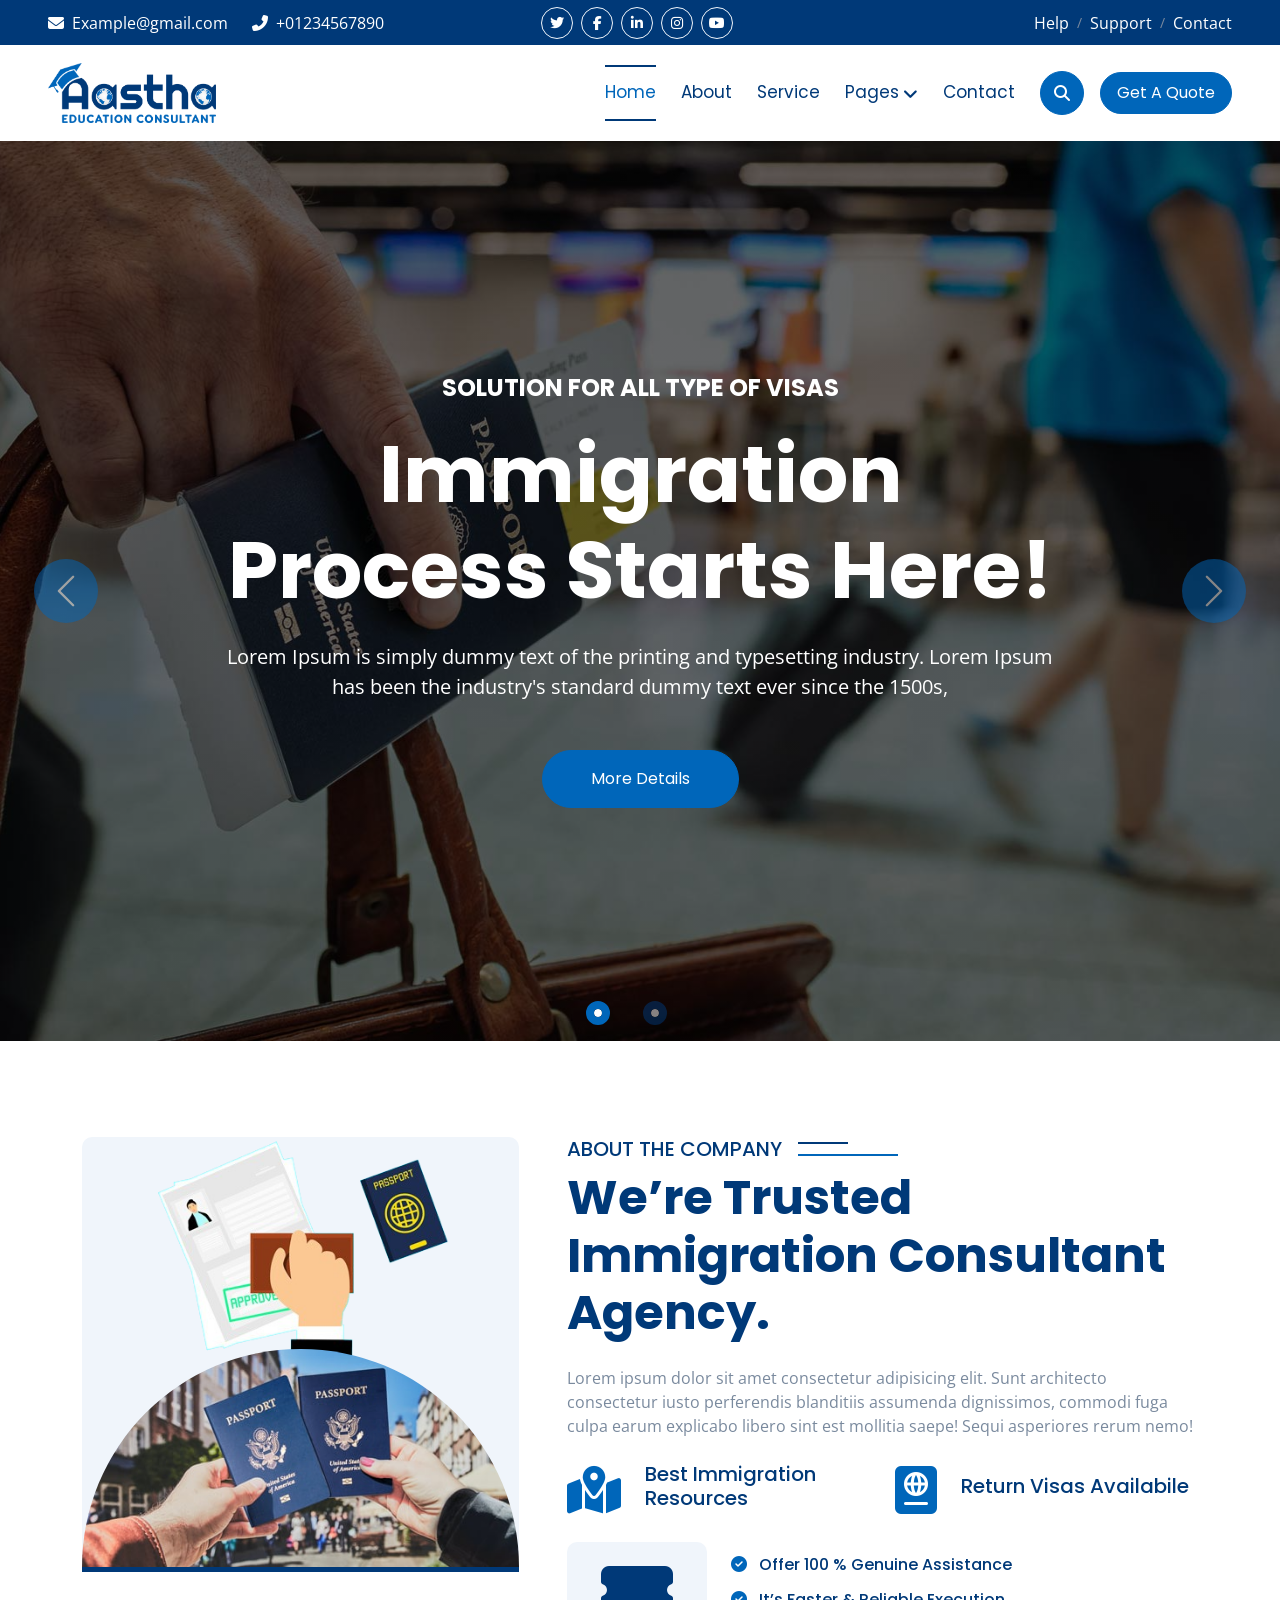
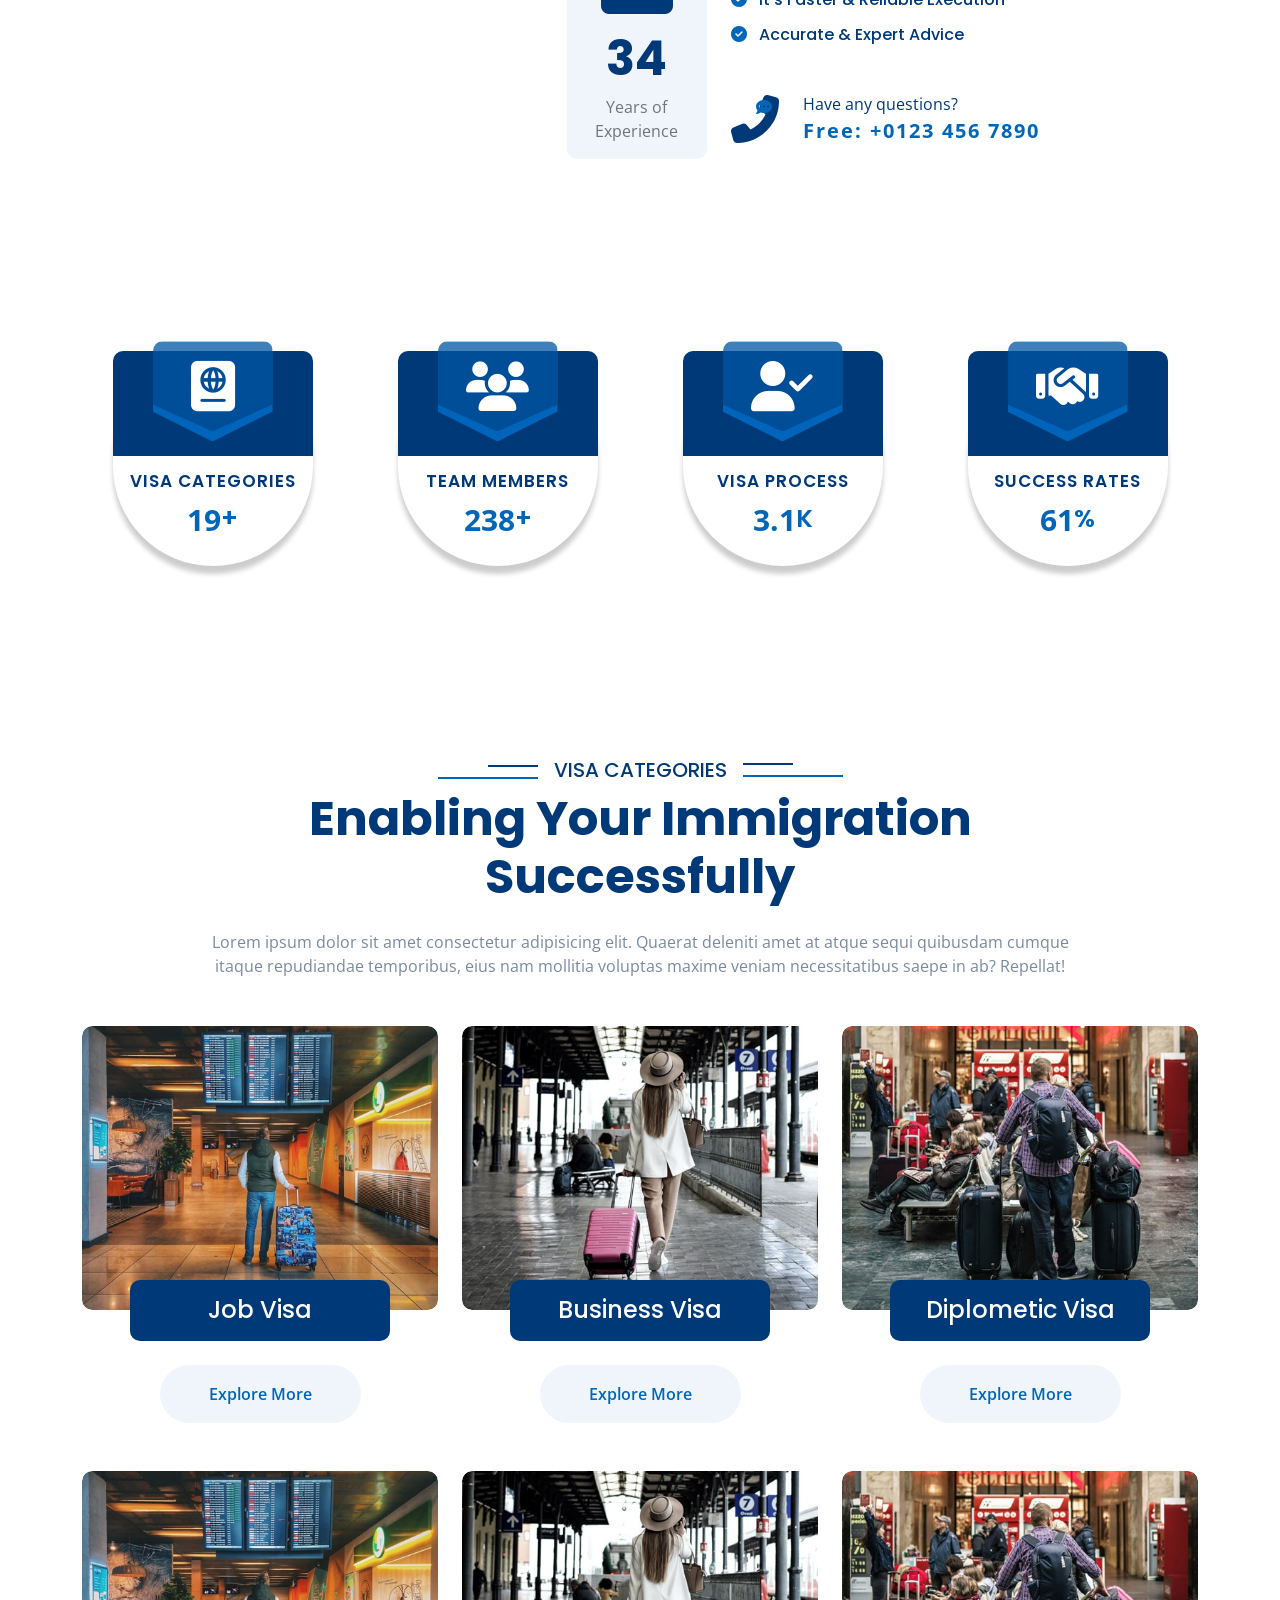
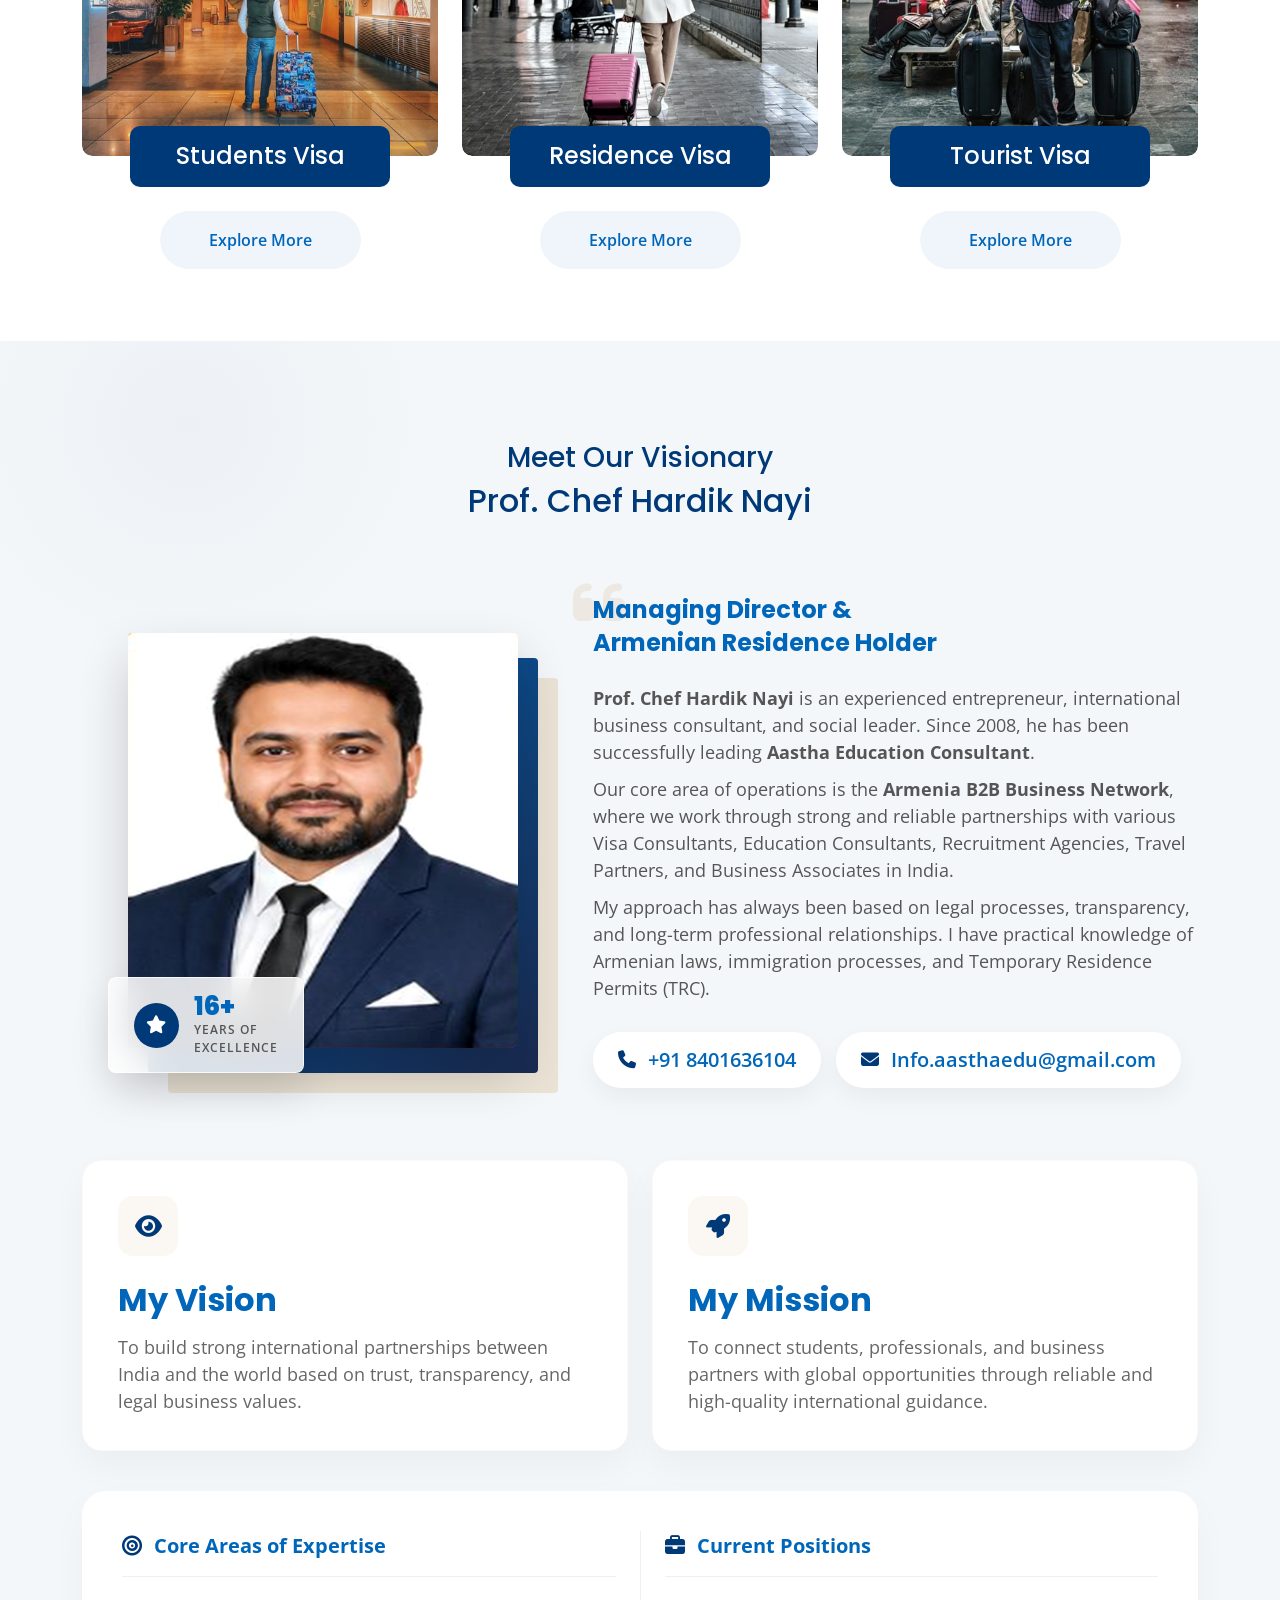
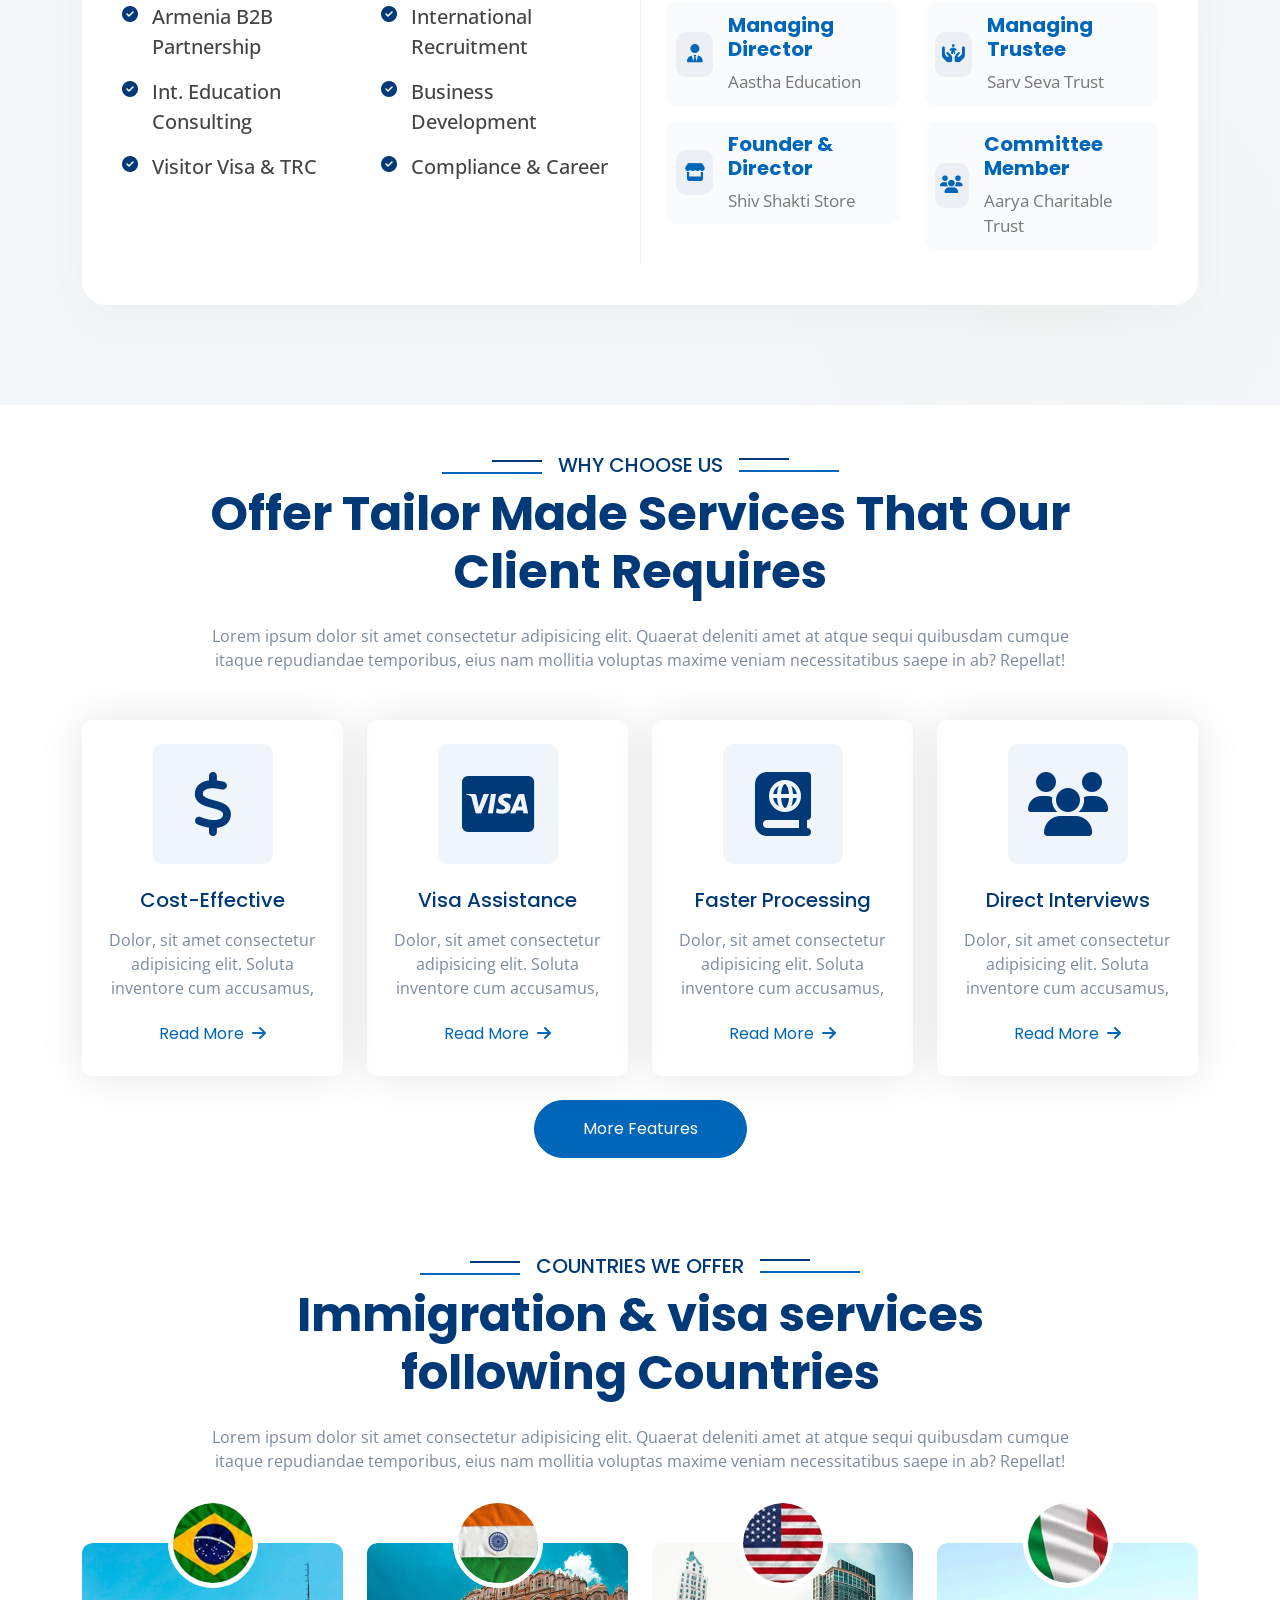
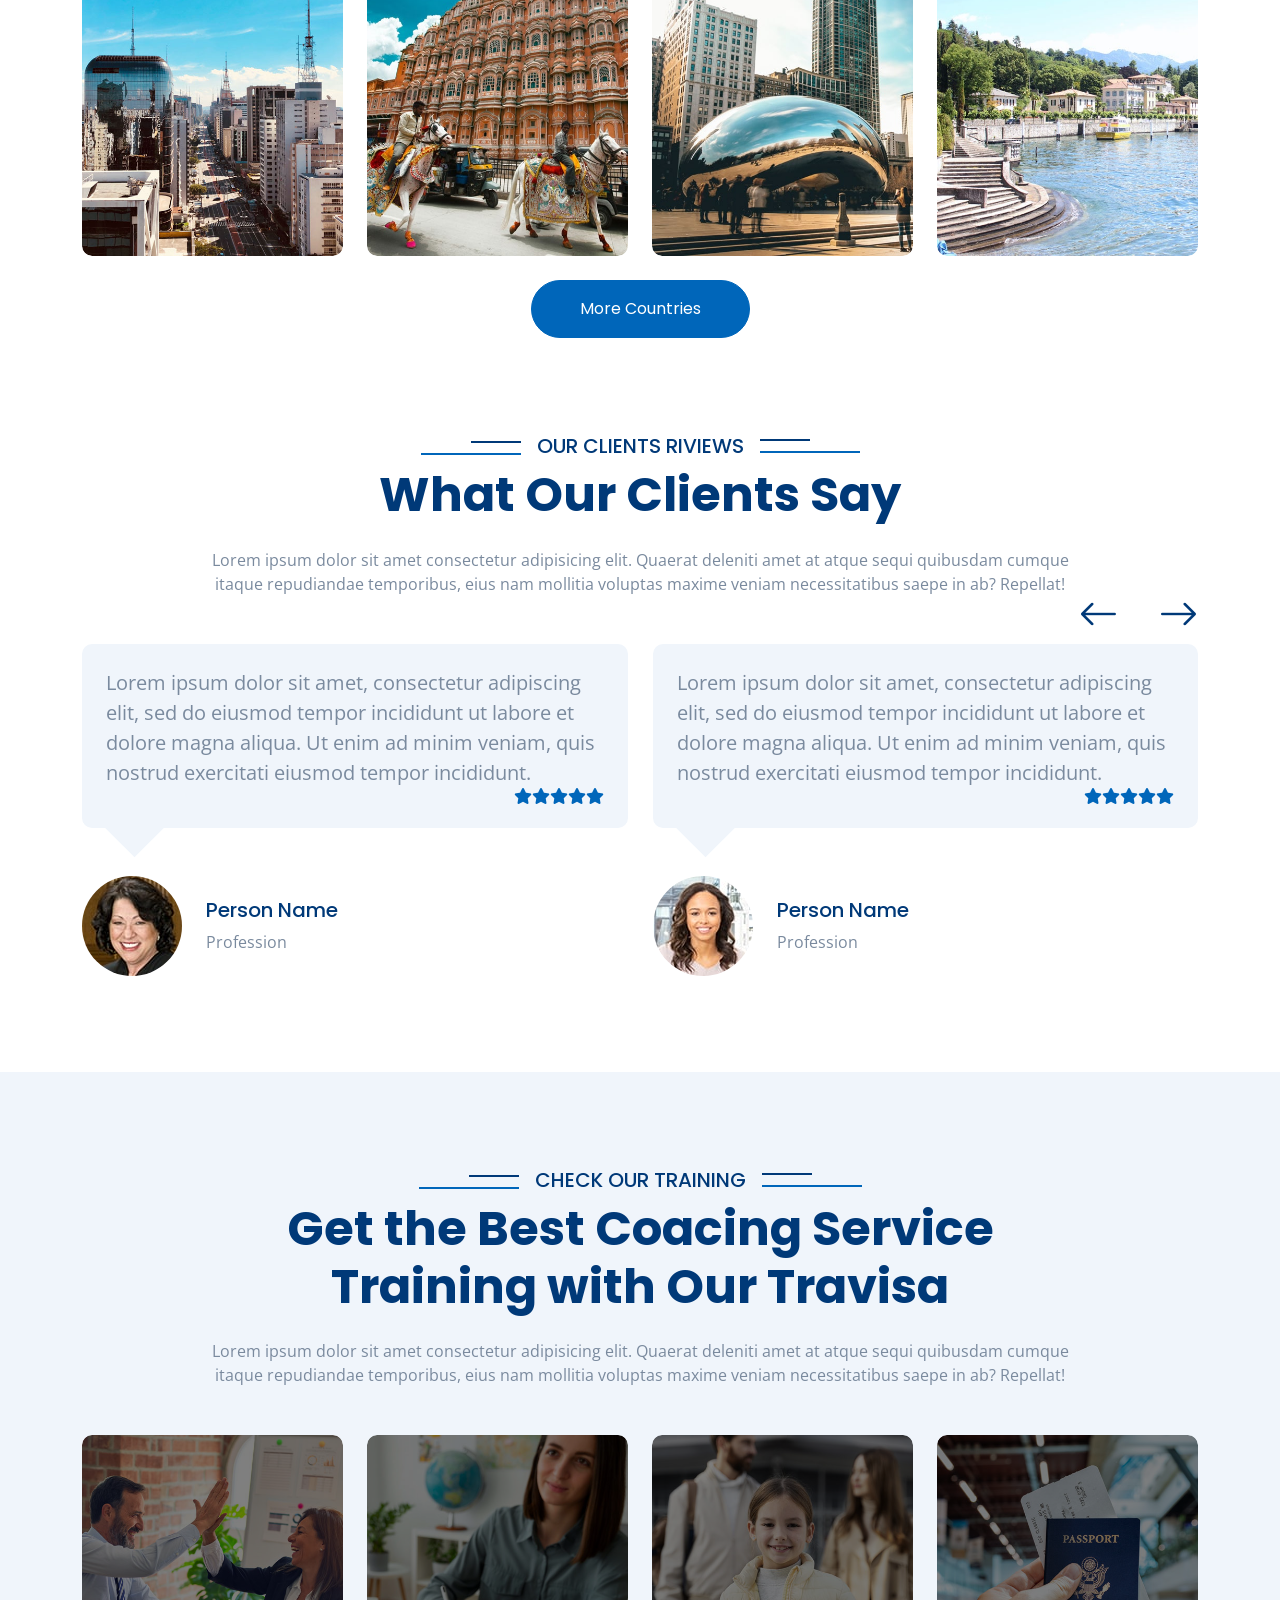
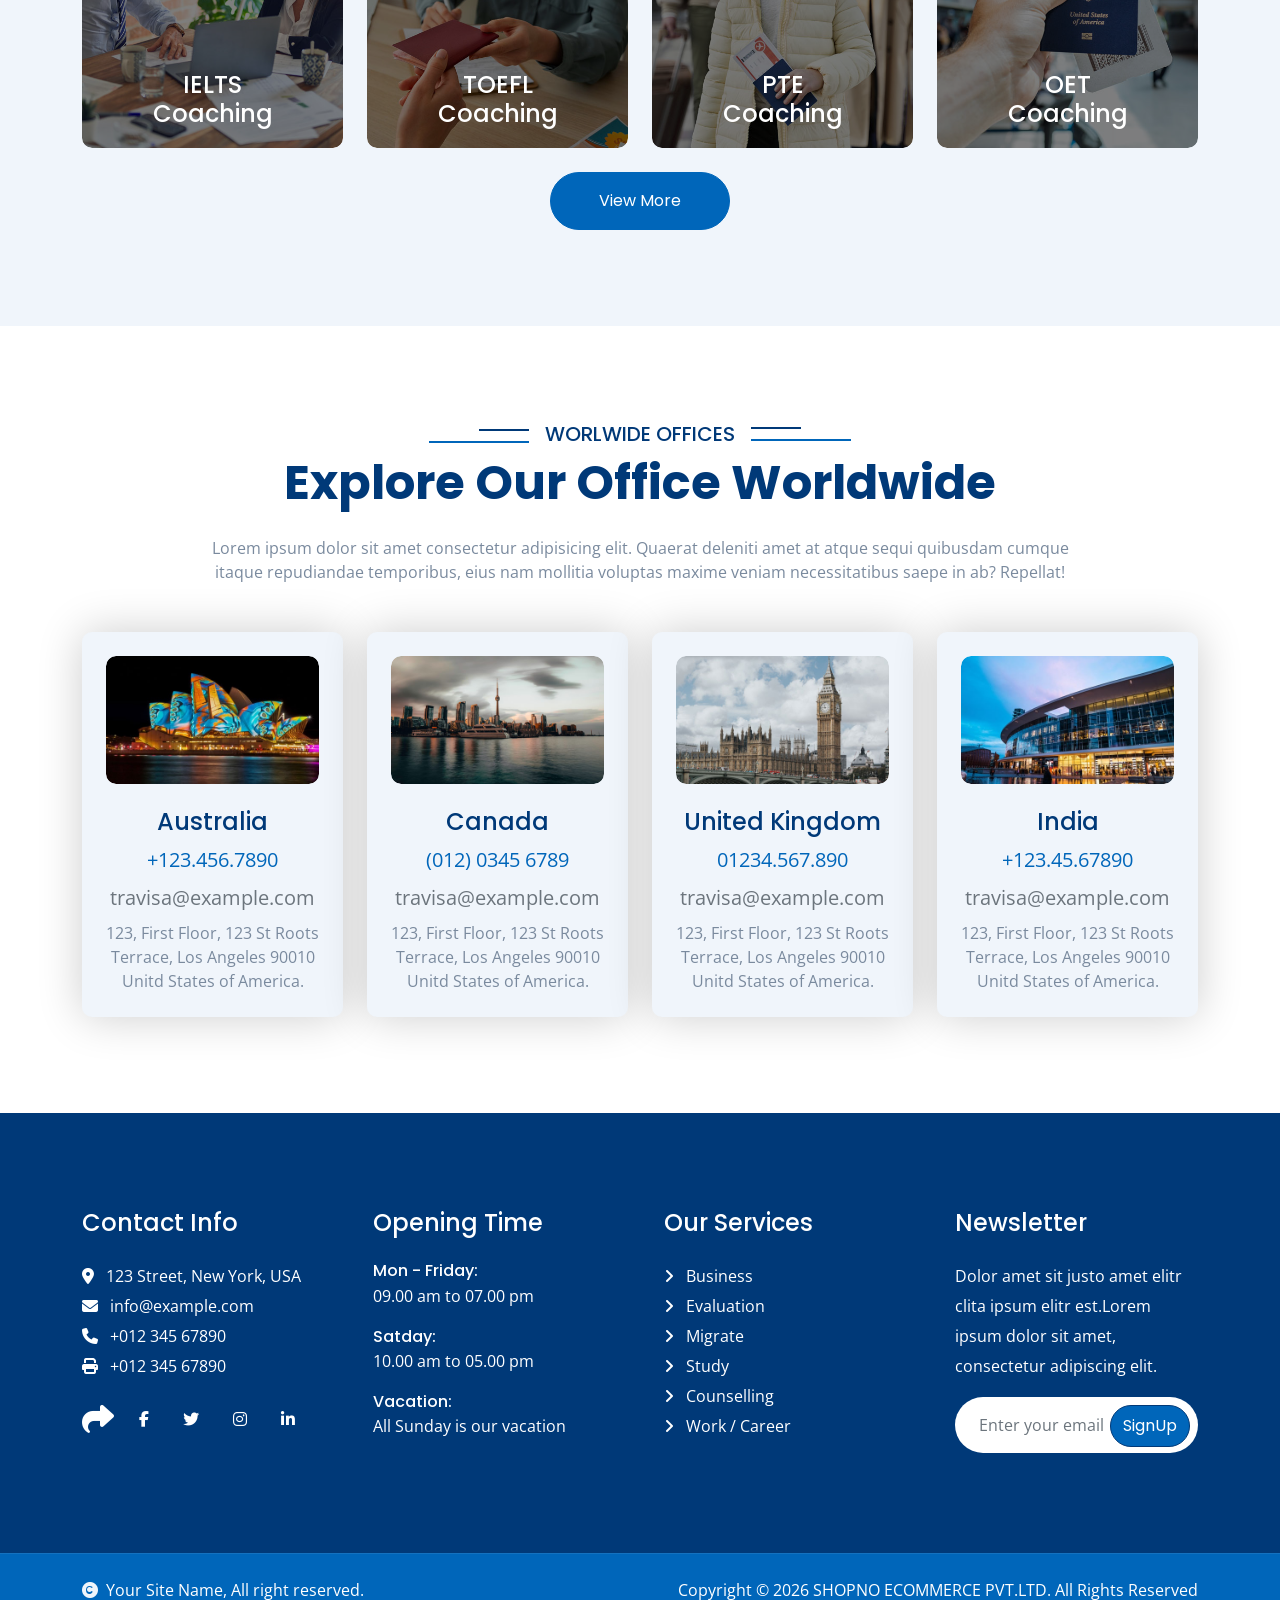
<file: index.html>
<!DOCTYPE html>
<html lang="en">
<meta http-equiv="content-type" content="text/html;charset=utf-8" />

<head>
    <meta charset="utf-8">
    <title>Aastha Education - Visa & Immigration Website Template</title>
    <meta content="width=device-width, initial-scale=1.0" name="viewport">
    <meta content="" name="keywords">
    <meta content="" name="description">

    <!-- Favicon -->
    <link rel="icon" type="image/png" href="img/faviicon.png?v=2">
    <link rel="shortcut icon" type="image/png" href="img/faviicon.png?v=2">

    <!-- Google Web Fonts -->
    <link rel="preconnect" href="https://fonts.googleapis.com/">
    <link rel="preconnect" href="https://fonts.gstatic.com/" crossorigin>
    <link
        href="https://fonts.googleapis.com/css2?family=Open+Sans:wght@400;500;600;700&amp;family=Poppins:wght@200;300;400;500;600&amp;display=swap"
        rel="stylesheet">

    <!-- Icon Font Stylesheet -->
    <link rel="stylesheet" href="https://cdnjs.cloudflare.com/ajax/libs/font-awesome/6.4.0/css/all.min.css" />
    <link href="https://cdn.jsdelivr.net/npm/bootstrap-icons@1.4.1/font/bootstrap-icons.css" rel="stylesheet">

    <!-- Libraries Stylesheet -->
    <link href="lib/animate/animate.min.css" rel="stylesheet">
    <link href="lib/owlcarousel/assets/owl.carousel.min.css" rel="stylesheet">


    <!-- Customized Bootstrap Stylesheet -->
    <link href="css/bootstrap.min.css" rel="stylesheet">

    <!-- Template Stylesheet -->
    <link href="css/style.css" rel="stylesheet">
</head>

<body>

    <!-- Spinner Start -->
    <div id="spinner"
        class="show bg-white position-fixed translate-middle w-100 vh-100 top-50 start-50 d-flex align-items-center justify-content-center">
        <div class="spinner-border text-secondary" style="width: 3rem; height: 3rem;" role="status">
            <span class="sr-only">Loading...</span>
        </div>
    </div>
    <!-- Spinner End -->


    <!-- Topbar Start -->
    <div class="container-fluid bg-primary px-5 d-none d-lg-block">
        <div class="row gx-0 align-items-center">
            <div class="col-lg-5 text-center text-lg-start mb-lg-0">
                <div class="d-flex">
                    <a href="#" class="text-white me-4"><i
                            class="fas fa-envelope text-white me-2"></i>Example@gmail.com</a>
                    <a href="#" class="text-white me-0"><i class="fas fa-phone-alt text-white me-2"></i>+01234567890</a>
                </div>
            </div>
            <div class="col-lg-3 row-cols-1 text-center mb-2 mb-lg-0">
                <div class="d-inline-flex align-items-center" style="height: 45px;">
                    <a class="btn btn-sm btn-outline-light btn-square rounded-circle me-2" href="#"><i
                            class="fab fa-twitter fw-normal text-white"></i></a>
                    <a class="btn btn-sm btn-outline-light btn-square rounded-circle me-2" href="#"><i
                            class="fab fa-facebook-f fw-normal text-white"></i></a>
                    <a class="btn btn-sm btn-outline-light btn-square rounded-circle me-2" href="#"><i
                            class="fab fa-linkedin-in fw-normal text-white"></i></a>
                    <a class="btn btn-sm btn-outline-light btn-square rounded-circle me-2" href="#"><i
                            class="fab fa-instagram fw-normal text-white"></i></a>
                    <a class="btn btn-sm btn-outline-light btn-square rounded-circle" href="#"><i
                            class="fab fa-youtube fw-normal text-white"></i></a>
                </div>
            </div>
            <div class="col-lg-4 text-center text-lg-end">
                <div class="d-inline-flex align-items-center" style="height: 45px;">
                    <a href="#" class="text-white me-2"> Help</a><small> / </small>
                    <a href="#" class="text-white mx-2"> Support</a><small> / </small>
                    <a href="#" class="text-white ms-2"> Contact</a>
                </div>
            </div>
        </div>
    </div>
    <!-- Topbar End -->

    <!-- Navbar & Hero Start -->
    <div class="container-fluid nav-bar p-0">
        <nav class="navbar navbar-expand-lg navbar-light bg-white px-4 px-lg-5 py-3 py-lg-0">
            <a href="/" class="navbar-brand p-0">
                <img src="img/logo.png" class="img-fluid" alt="">
                <!-- <img src="img/logo.png" alt="Logo"> -->
            </a>
            <button class="navbar-toggler" type="button" data-bs-toggle="collapse" data-bs-target="#navbarCollapse">
                <span class="fa fa-bars"></span>
            </button>
            <div class="collapse navbar-collapse" id="navbarCollapse">
                <div class="navbar-nav ms-auto py-0">
                    <a href="index.html" class="nav-item nav-link active">Home</a>
                    <a href="about.html" class="nav-item nav-link">About</a>
                    <a href="service.html" class="nav-item nav-link">Service</a>
                    <div class="nav-item dropdown">
                        <a href="#" class="nav-link" data-bs-toggle="dropdown"><span
                                class="dropdown-toggle">Pages</span></a>
                        <div class="dropdown-menu m-0">
                            <a href="feature.html" class="dropdown-item">Feature</a>
                            <a href="countries.html" class="dropdown-item">Countries</a>
                            <a href="testimonial.html" class="dropdown-item">Testimonial</a>
                            <a href="training.html" class="dropdown-item">Training</a>
                            <a href="404.html" class="dropdown-item">404 Page</a>
                        </div>
                    </div>
                    <a href="contact.html" class="nav-item nav-link">Contact</a>
                </div>
                <button class="btn btn-primary btn-md-square border-secondary mb-3 mb-md-3 mb-lg-0 me-3"
                    data-bs-toggle="modal" data-bs-target="#searchModal"><i class="fas fa-search"></i></button>
                <a href="#"
                    class="btn btn-primary border-secondary rounded-pill py-2 px-4 px-lg-3 mb-3 mb-md-3 mb-lg-0">Get A
                    Quote</a>
            </div>
        </nav>
    </div>
    <!-- Navbar & Hero End -->


    <!-- Carousel Start -->
    <div class="carousel-header">
        <div id="carouselId" class="carousel slide" data-bs-ride="carousel">
            <ol class="carousel-indicators">
                <li data-bs-target="#carouselId" data-bs-slide-to="0" class="active"></li>
                <li data-bs-target="#carouselId" data-bs-slide-to="1"></li>
            </ol>
            <div class="carousel-inner" role="listbox">
                <div class="carousel-item active">
                    <img src="img/carousel-1.jpg" class="img-fluid" alt="Image">
                    <div class="carousel-caption">
                        <div class="text-center p-4" style="max-width: 900px;">
                            <h4 class="text-white text-uppercase fw-bold mb-3 mb-md-4 wow fadeInUp"
                                data-wow-delay="0.1s">Solution For All Type Of Visas</h4>
                            <h1 class="display-1 text-capitalize text-white mb-3 mb-md-4 wow fadeInUp"
                                data-wow-delay="0.3s">Immigration Process Starts Here!</h1>
                            <p class="text-white mb-4 mb-md-5 fs-5 wow fadeInUp" data-wow-delay="0.5s">Lorem Ipsum is
                                simply dummy text of the printing and typesetting industry. Lorem Ipsum has been the
                                industry's standard dummy text ever since the 1500s,
                            </p>
                            <a class="btn btn-primary border-secondary rounded-pill text-white py-3 px-5 wow fadeInUp"
                                data-wow-delay="0.7s" href="#">More Details</a>
                        </div>
                    </div>
                </div>
                <div class="carousel-item">
                    <img src="img/carousel-2.jpg" class="img-fluid" alt="Image">
                    <div class="carousel-caption">
                        <div class="text-center p-4" style="max-width: 900px;">
                            <h5 class="text-white text-uppercase fw-bold mb-3 mb-md-4 wow fadeInUp"
                                data-wow-delay="0.1s">Solution For All Type Of Visas</h5>
                            <h1 class="display-1 text-capitalize text-white mb-3 mb-md-4 wow fadeInUp"
                                data-wow-delay="0.3s">Best Visa Immigrations Services</h1>
                            <p class="text-white mb-4 mb-md-5 fs-5 wow fadeInUp" data-wow-delay="0.5s">Lorem Ipsum is
                                simply dummy text of the printing and typesetting industry. Lorem Ipsum has been the
                                industry's standard dummy text ever since the 1500s,
                            </p>
                            <a class="btn btn-primary border-secondary rounded-pill text-white py-3 px-5 wow fadeInUp"
                                data-wow-delay="0.7s" href="#">More Details</a>
                        </div>
                    </div>
                </div>
            </div>
            <button class="carousel-control-prev" type="button" data-bs-target="#carouselId" data-bs-slide="prev">
                <span class="carousel-control-prev-icon bg-secondary wow fadeInLeft" data-wow-delay="0.2s"
                    aria-hidden="false"></span>
                <span class="visually-hidden-focusable">Previous</span>
            </button>
            <button class="carousel-control-next" type="button" data-bs-target="#carouselId" data-bs-slide="next">
                <span class="carousel-control-next-icon bg-secondary wow fadeInRight" data-wow-delay="0.2s"
                    aria-hidden="false"></span>
                <span class="visually-hidden-focusable">Next</span>
            </button>
        </div>
    </div>
    <!-- Carousel End -->


    <!-- Modal Search Start -->
    <div class="modal fade" id="searchModal" tabindex="-1" aria-labelledby="exampleModalLabel" aria-hidden="true">
        <div class="modal-dialog modal-fullscreen">
            <div class="modal-content rounded-0">
                <div class="modal-header">
                    <h4 class="modal-title text-secondary mb-0" id="exampleModalLabel">Search by keyword</h4>
                    <button type="button" class="btn-close" data-bs-dismiss="modal" aria-label="Close"></button>
                </div>
                <div class="modal-body d-flex align-items-center">
                    <div class="input-group w-75 mx-auto d-flex">
                        <input type="search" class="form-control p-3" placeholder="keywords"
                            aria-describedby="search-icon-1">
                        <span id="search-icon-1" class="input-group-text p-3"><i class="fa fa-search"></i></span>
                    </div>
                </div>
            </div>
        </div>
    </div>
    <!-- Modal Search End -->



    <!-- About Start -->
    <div class="container-fluid py-5">
        <div class="container py-5">
            <div class="row g-5">
                <div class="col-xl-5 wow fadeInLeft" data-wow-delay="0.1s">
                    <div class="bg-light rounded">
                        <img src="img/about-2.png" class="img-fluid w-100" style="margin-bottom: -7px;" alt="Image">
                        <img src="img/about-3.jpg" class="img-fluid w-100 border-bottom border-5 border-primary"
                            style="border-top-right-radius: 300px; border-top-left-radius: 300px;" alt="Image">
                    </div>
                </div>
                <div class="col-xl-7 wow fadeInRight" data-wow-delay="0.3s">
                    <h5 class="sub-title pe-3">About the company</h5>
                    <h1 class="display-5 mb-4">We’re Trusted Immigration Consultant Agency.</h1>
                    <p class="mb-4">Lorem ipsum dolor sit amet consectetur adipisicing elit. Sunt architecto consectetur
                        iusto perferendis blanditiis assumenda dignissimos, commodi fuga culpa earum explicabo libero
                        sint est mollitia saepe! Sequi asperiores rerum nemo!</p>
                    <div class="row gy-4 align-items-center">
                        <div class="col-12 col-sm-6 d-flex align-items-center">
                            <i class="fas fa-map-marked-alt fa-3x text-secondary"></i>
                            <h5 class="ms-4">Best Immigration Resources</h5>
                        </div>
                        <div class="col-12 col-sm-6 d-flex align-items-center">
                            <i class="fas fa-passport fa-3x text-secondary"></i>
                            <h5 class="ms-4">Return Visas Availabile</h5>
                        </div>
                        <div class="col-4 col-md-3">
                            <div class="bg-light text-center rounded p-3">
                                <div class="mb-2">
                                    <i class="fas fa-ticket-alt fa-4x text-primary"></i>
                                </div>
                                <h1 class="display-5 fw-bold mb-2">34</h1>
                                <p class="text-muted mb-0">Years of Experience</p>
                            </div>
                        </div>
                        <div class="col-8 col-md-9">
                            <div class="mb-5">
                                <p class="text-primary h6 mb-3"><i class="fa fa-check-circle text-secondary me-2"></i>
                                    Offer 100 % Genuine Assistance</p>
                                <p class="text-primary h6 mb-3"><i class="fa fa-check-circle text-secondary me-2"></i>
                                    It’s Faster & Reliable Execution</p>
                                <p class="text-primary h6 mb-3"><i class="fa fa-check-circle text-secondary me-2"></i>
                                    Accurate & Expert Advice</p>
                            </div>
                            <div class="d-flex flex-wrap">
                                <div id="phone-tada" class="d-flex align-items-center justify-content-center me-4">
                                    <a href="#" class="position-relative wow tada" data-wow-delay=".9s">
                                        <i class="fa fa-phone-alt text-primary fa-3x"></i>
                                        <div class="position-absolute" style="top: 0; left: 25px;">
                                            <span><i class="fa fa-comment-dots text-secondary"></i></span>
                                        </div>
                                    </a>
                                </div>
                                <div class="d-flex flex-column justify-content-center">
                                    <span class="text-primary">Have any questions?</span>
                                    <span class="text-secondary fw-bold fs-5" style="letter-spacing: 2px;">Free: +0123
                                        456 7890</span>
                                </div>
                            </div>
                        </div>
                    </div>
                </div>
            </div>
        </div>
    </div>
    <!-- About End -->


    <!-- Counter Facts Start -->
    <div class="container-fluid counter-facts py-5">
        <div class="container py-5">
            <div class="row g-4">
                <div class="col-12 col-sm-6 col-md-6 col-xl-3 wow fadeInUp" data-wow-delay="0.1s">
                    <div class="counter">
                        <div class="counter-icon">
                            <i class="fas fa-passport text-white"></i>
                        </div>
                        <div class="counter-content">
                            <h3>Visa Categories</h3>
                            <div class="d-flex align-items-center justify-content-center">
                                <span class="counter-value" data-toggle="counter-up">31</span>
                                <h4 class="text-secondary mb-0" style="font-weight: 600; font-size: 25px;">+</h4>
                            </div>
                        </div>
                    </div>
                </div>
                <div class="col-12 col-sm-6 col-md-6 col-xl-3 wow fadeInUp" data-wow-delay="0.3s">
                    <div class="counter">
                        <div class="counter-icon">
                            <i class="fas fa-users text-white"></i>
                        </div>
                        <div class="counter-content">
                            <h3>Team Members</h3>
                            <div class="d-flex align-items-center justify-content-center">
                                <span class="counter-value" data-toggle="counter-up">377</span>
                                <h4 class="text-secondary mb-0" style="font-weight: 600; font-size: 25px;">+</h4>
                            </div>
                        </div>
                    </div>
                </div>
                <div class="col-12 col-sm-6 col-md-6 col-xl-3 wow fadeInUp" data-wow-delay="0.5s">
                    <div class="counter">
                        <div class="counter-icon">
                            <i class="fas fa-user-check text-white"></i>
                        </div>
                        <div class="counter-content">
                            <h3>Visa Process</h3>
                            <div class="d-flex align-items-center justify-content-center">
                                <span class="counter-value" data-toggle="counter-up">4.9</span>
                                <h4 class="text-secondary mb-0" style="font-weight: 600; font-size: 25px;">K</h4>
                            </div>
                        </div>
                    </div>
                </div>
                <div class="col-12 col-sm-6 col-md-6 col-xl-3 wow fadeInUp" data-wow-delay="0.7s">
                    <div class="counter">
                        <div class="counter-icon">
                            <i class="fas fa-handshake text-white"></i>
                        </div>
                        <div class="counter-content">
                            <h3>Success Rates</h3>
                            <div class="d-flex align-items-center justify-content-center">
                                <span class="counter-value" data-toggle="counter-up">98</span>
                                <h4 class="text-secondary mb-0" style="font-weight: 600; font-size: 25px;">%</h4>
                            </div>
                        </div>
                    </div>
                </div>
            </div>
        </div>
    </div>
    <!-- Counter Facts End -->


    <!-- Services Start -->
    <div class="container-fluid service overflow-hidden pt-5">
        <div class="container py-5">
            <div class="section-title text-center mb-5 wow fadeInUp" data-wow-delay="0.1s">
                <div class="sub-style">
                    <h5 class="sub-title text-primary px-3">Visa Categories</h5>
                </div>
                <h1 class="display-5 mb-4">Enabling Your Immigration Successfully</h1>
                <p class="mb-0">Lorem ipsum dolor sit amet consectetur adipisicing elit. Quaerat deleniti amet at atque
                    sequi quibusdam cumque itaque repudiandae temporibus, eius nam mollitia voluptas maxime veniam
                    necessitatibus saepe in ab? Repellat!</p>
            </div>
            <div class="row g-4">
                <div class="col-lg-6 col-xl-4 wow fadeInUp" data-wow-delay="0.1s">
                    <div class="service-item">
                        <div class="service-inner">
                            <div class="service-img">
                                <img src="img/service-1.jpg" class="img-fluid w-100 rounded" alt="Image">
                            </div>
                            <div class="service-title">
                                <div class="service-title-name">
                                    <div class="bg-primary text-center rounded p-3 mx-5 mb-4">
                                        <a href="#" class="h4 text-white mb-0">Job Visa</a>
                                    </div>
                                    <a class="btn bg-light text-secondary rounded-pill py-3 px-5 mb-4" href="#">Explore
                                        More</a>
                                </div>
                                <div class="service-content pb-4">
                                    <a href="#">
                                        <h4 class="text-white mb-4 py-3">Job Visa</h4>
                                    </a>
                                    <div class="px-4">
                                        <p class="mb-4">Lorem ipsum dolor sit amet consectetur, adipisicing elit.
                                            Mollitia fugit dolores nesciunt adipisci obcaecati veritatis cum, ratione
                                            aspernatur autem velit.</p>
                                        <a class="btn btn-primary border-secondary rounded-pill py-3 px-5"
                                            href="#">Explore More</a>
                                    </div>
                                </div>
                            </div>
                        </div>
                    </div>
                </div>
                <div class="col-lg-6 col-xl-4 wow fadeInUp" data-wow-delay="0.3s">
                    <div class="service-item">
                        <div class="service-inner">
                            <div class="service-img">
                                <img src="img/service-2.jpg" class="img-fluid w-100 rounded" alt="Image">
                            </div>
                            <div class="service-title">
                                <div class="service-title-name">
                                    <div class="bg-primary text-center rounded p-3 mx-5 mb-4">
                                        <a href="#" class="h4 text-white mb-0">Business Visa</a>
                                    </div>
                                    <a class="btn bg-light text-secondary rounded-pill py-3 px-5 mb-4" href="#">Explore
                                        More</a>
                                </div>
                                <div class="service-content pb-4">
                                    <a href="#">
                                        <h4 class="text-white mb-4 py-3">Business Visa</h4>
                                    </a>
                                    <div class="px-4">
                                        <p class="mb-4">Lorem ipsum dolor sit amet consectetur, adipisicing elit.
                                            Mollitia fugit dolores nesciunt adipisci obcaecati veritatis cum, ratione
                                            aspernatur autem velit.</p>
                                        <a class="btn btn-primary border-secondary rounded-pill text-white py-3 px-5"
                                            href="#">Explore More</a>
                                    </div>
                                </div>
                            </div>
                        </div>
                    </div>
                </div>
                <div class="col-lg-6 col-xl-4 wow fadeInUp" data-wow-delay="0.5s">
                    <div class="service-item">
                        <div class="service-inner">
                            <div class="service-img">
                                <img src="img/service-3.jpg" class="img-fluid w-100 rounded" alt="Image">
                            </div>
                            <div class="service-title">
                                <div class="service-title-name">
                                    <div class="bg-primary text-center rounded p-3 mx-5 mb-4">
                                        <a href="#" class="h4 text-white mb-0">Diplometic Visa</a>
                                    </div>
                                    <a class="btn bg-light text-secondary rounded-pill py-3 px-5 mb-4" href="#">Explore
                                        More</a>
                                </div>
                                <div class="service-content pb-4">
                                    <a href="#">
                                        <h4 class="text-white mb-4 py-3">Diplometic Visa</h4>
                                    </a>
                                    <div class="px-4">
                                        <p class="mb-4">Lorem ipsum dolor sit amet consectetur, adipisicing elit.
                                            Mollitia fugit dolores nesciunt adipisci obcaecati veritatis cum, ratione
                                            aspernatur autem velit.</p>
                                        <a class="btn btn-primary border-secondary rounded-pill text-white py-3 px-5"
                                            href="#">Explore More</a>
                                    </div>
                                </div>
                            </div>
                        </div>
                    </div>
                </div>
                <div class="col-lg-6 col-xl-4 wow fadeInUp" data-wow-delay="0.1s">
                    <div class="service-item">
                        <div class="service-inner">
                            <div class="service-img">
                                <img src="img/service-1.jpg" class="img-fluid w-100 rounded" alt="Image">
                            </div>
                            <div class="service-title">
                                <div class="service-title-name">
                                    <div class="bg-primary text-center rounded p-3 mx-5 mb-4">
                                        <a href="#" class="h4 text-white mb-0">Students Visa</a>
                                    </div>
                                    <a class="btn bg-light text-secondary rounded-pill py-3 px-5 mb-4" href="#">Explore
                                        More</a>
                                </div>
                                <div class="service-content pb-4">
                                    <a href="#">
                                        <h4 class="text-white mb-4 py-3">Students Visa</h4>
                                    </a>
                                    <div class="px-4">
                                        <p class="mb-4">Lorem ipsum dolor sit amet consectetur, adipisicing elit.
                                            Mollitia fugit dolores nesciunt adipisci obcaecati veritatis cum, ratione
                                            aspernatur autem velit.</p>
                                        <a class="btn btn-primary border-secondary rounded-pill text-white py-3 px-5"
                                            href="#">Explore More</a>
                                    </div>
                                </div>
                            </div>
                        </div>
                    </div>
                </div>
                <div class="col-lg-6 col-xl-4 wow fadeInUp" data-wow-delay="0.3s">
                    <div class="service-item">
                        <div class="service-inner">
                            <div class="service-img">
                                <img src="img/service-2.jpg" class="img-fluid w-100 rounded" alt="Image">
                            </div>
                            <div class="service-title">
                                <div class="service-title-name">
                                    <div class="bg-primary text-center rounded p-3 mx-5 mb-4">
                                        <a href="#" class="h4 text-white mb-0">Residence Visa</a>
                                    </div>
                                    <a class="btn bg-light text-secondary rounded-pill py-3 px-5 mb-4" href="#">Explore
                                        More</a>
                                </div>
                                <div class="service-content pb-4">
                                    <a href="#">
                                        <h4 class="text-white mb-4 py-3">Residence Visa</h4>
                                    </a>
                                    <div class="px-4">
                                        <p class="mb-4">Lorem ipsum dolor sit amet consectetur, adipisicing elit.
                                            Mollitia fugit dolores nesciunt adipisci obcaecati veritatis cum, ratione
                                            aspernatur autem velit.</p>
                                        <a class="btn btn-primary border-secondary rounded-pill text-white py-3 px-5"
                                            href="#">Explore More</a>
                                    </div>
                                </div>
                            </div>
                        </div>
                    </div>
                </div>
                <div class="col-lg-6 col-xl-4 wow fadeInUp" data-wow-delay="0.5s">
                    <div class="service-item">
                        <div class="service-inner">
                            <div class="service-img">
                                <img src="img/service-3.jpg" class="img-fluid w-100 rounded" alt="Image">
                            </div>
                            <div class="service-title">
                                <div class="service-title-name">
                                    <div class="bg-primary text-center rounded p-3 mx-5 mb-4">
                                        <a href="#" class="h4 text-white mb-0">Tourist Visa</a>
                                    </div>
                                    <a class="btn bg-light text-secondary rounded-pill py-3 px-5 mb-4" href="#">Explore
                                        More</a>
                                </div>
                                <div class="service-content pb-4">
                                    <a href="#">
                                        <h4 class="text-white mb-4 py-3">Tourist Visa</h4>
                                    </a>
                                    <div class="px-4">
                                        <p class="mb-4">Lorem ipsum dolor sit amet consectetur, adipisicing elit.
                                            Mollitia fugit dolores nesciunt adipisci obcaecati veritatis cum, ratione
                                            aspernatur autem velit.</p>
                                        <a class="btn btn-primary border-secondary rounded-pill text-white py-3 px-5"
                                            href="#">Explore More</a>
                                    </div>
                                </div>
                            </div>
                        </div>
                    </div>
                </div>
            </div>
        </div>
    </div>
    <!-- Services End -->
    <!-- CEO Profile Section Start -->
    <section class="ceo-profile-premium">

        <div class="ceo-shape-1"></div>
        <div class="ceo-shape-2"></div>

        <div class="container" style="position: relative; z-index: 1;">
            <!-- Title -->
            <!-- Title -->
            <div class="row justify-content-center text-center mb-5 pb-3">
                <div class="col-lg-8">
                    <div class="section-title">
                        <h3 class="wow fadeInUp">Meet Our Visionary</h3>
                        <h2 class="text-anime-style-3" data-cursor="-opaque">Prof. Chef Hardik Nayi</h2>
                    </div>
                </div>
            </div>

            <div class="row align-items-center mb-5 pb-lg-4">
                <!-- Left Image -->
                <div class="col-lg-5 mb-5 mb-lg-0 wow fadeInLeft">
                    <div class="ceo-img-wrapper">
                        <div class="ceo-vertical-text">Meet The Visionary</div>
                        <div class="ceo-img-backdrop"></div>
                        <div class="ceo-img-container">
                            <img src="img/ProfChefHardikNayi.png" alt="Prof. Chef Hardik Nayi">
                        </div>
                        <div class="ceo-experience-glass">
                            <div class="ceo-experience-glass-icon">
                                <i class="fa-solid fa-star"></i>
                            </div>
                            <div class="ceo-experience-glass-text">
                                <h3>16+</h3>
                                <p>Years of<br>Excellence</p>
                            </div>
                        </div>
                    </div>
                </div>

                <!-- Right Bio -->
                <div class="col-lg-7 ps-lg-5 wow fadeInRight">
                    <div class="ceo-bio-box">
                        <i class="fa-solid fa-quote-left ceo-quote-icon"></i>
                        <h3 class="ceo-bio-title">Managing Director &<br>Armenian Residence Holder</h3>
                        
                        <p class="ceo-bio-text"><strong>Prof. Chef Hardik Nayi</strong> is an experienced entrepreneur, international business consultant, and social leader. Since 2008, he has been successfully leading <strong>Aastha Education Consultant</strong>.</p>
                        
                        <p class="ceo-bio-text">Our core area of operations is the <strong>Armenia B2B Business Network</strong>, where we work through strong and reliable partnerships with various Visa Consultants, Education Consultants, Recruitment Agencies, Travel Partners, and Business Associates in India.</p>
                        
                        <p class="ceo-bio-text mb-0">My approach has always been based on legal processes, transparency, and long-term professional relationships. I have practical knowledge of Armenian laws, immigration processes, and Temporary Residence Permits (TRC).</p>

                        <div class="ceo-contact-wrap">
                            <a href="tel:+918401636104" class="ceo-contact-pill">
                                <i class="fa-solid fa-phone"></i> +91 8401636104
                            </a>
                            <a href="mailto:Info.aasthaedu@gmail.com" class="ceo-contact-pill">
                                <i class="fa-solid fa-envelope"></i> Info.aasthaedu@gmail.com
                            </a>
                        </div>
                    </div>
                </div>
            </div>

            <!-- Vision & Mission -->
            <div class="row g-4 mb-4">
                <div class="col-md-6 wow fadeInUp" data-wow-delay="0.1s">
                    <div class="ceo-value-card">
                        <div class="ceo-value-icon">
                            <i class="fa-solid fa-eye"></i>
                        </div>
                        <h3>My Vision</h3>
                        <p>To build strong international partnerships between India and the world based on trust, transparency, and legal business values.</p>
                    </div>
                </div>
                <div class="col-md-6 wow fadeInUp" data-wow-delay="0.2s">
                    <div class="ceo-value-card">
                        <div class="ceo-value-icon">
                            <i class="fa-solid fa-rocket"></i>
                        </div>
                        <h3>My Mission</h3>
                        <p>To connect students, professionals, and business partners with global opportunities through reliable and high-quality international guidance.</p>
                    </div>
                </div>
            </div>

            <!-- Highlights (Key Areas & Positions) -->
            <div class="ceo-highlight-section wow fadeInUp" data-wow-delay="0.3s">
                <div class="row">
                    <div class="col-md-6 pe-lg-4 mb-5 mb-md-0">
                        <div class="ceo-highlight-title">
                            <i class="fa-solid fa-bullseye"></i> Core Areas of Expertise
                        </div>
                        <div class="row">
                            <div class="col-sm-6">
                                <ul class="ceo-list">
                                    <li><i class="fa-solid fa-circle-check"></i> Armenia B2B Partnership</li>
                                    <li><i class="fa-solid fa-circle-check"></i> Int. Education Consulting</li>
                                    <li><i class="fa-solid fa-circle-check"></i> Visitor Visa & TRC</li>
                                </ul>
                            </div>
                            <div class="col-sm-6">
                                <ul class="ceo-list">
                                    <li><i class="fa-solid fa-circle-check"></i> International Recruitment</li>
                                    <li><i class="fa-solid fa-circle-check"></i> Business Development</li>
                                    <li><i class="fa-solid fa-circle-check"></i> Compliance & Career</li>
                                </ul>
                            </div>
                        </div>
                    </div>
                    
                    <div class="col-md-6 ps-lg-4" style="border-left: 1px solid #f0f0f0;">
                        <div class="ceo-highlight-title">
                            <i class="fa-solid fa-briefcase"></i> Current Positions
                        </div>
                        <div class="row">
                            <div class="col-sm-6">
                                <div class="ceo-position-card">
                                    <div class="ceo-position-icon"><i class="fa-solid fa-user-tie"></i></div>
                                    <div class="ceo-position-info">
                                        <h4>Managing Director</h4>
                                        <p>Aastha Education</p>
                                    </div>
                                </div>
                                <div class="ceo-position-card">
                                    <div class="ceo-position-icon"><i class="fa-solid fa-store"></i></div>
                                    <div class="ceo-position-info">
                                        <h4>Founder & Director</h4>
                                        <p>Shiv Shakti Store</p>
                                    </div>
                                </div>
                            </div>
                            <div class="col-sm-6">
                                <div class="ceo-position-card">
                                    <div class="ceo-position-icon"><i class="fa-solid fa-hands-holding-child"></i></div>
                                    <div class="ceo-position-info">
                                        <h4>Managing Trustee</h4>
                                        <p>Sarv Seva Trust</p>
                                    </div>
                                </div>
                                <div class="ceo-position-card">
                                    <div class="ceo-position-icon"><i class="fa-solid fa-users"></i></div>
                                    <div class="ceo-position-info">
                                        <h4>Committee Member</h4>
                                        <p>Aarya Charitable Trust</p>
                                    </div>
                                </div>
                            </div>
                        </div>
                    </div>
                </div>
            </div>
        </div>
    </section>
    <!-- CEO Profile Section End -->


    <!-- Features Start -->
    <div class="container-fluid features overflow-hidden py-5">
        <div class="container">
            <div class="section-title text-center mb-5 wow fadeInUp" data-wow-delay="0.1s">
                <div class="sub-style">
                    <h5 class="sub-title text-primary px-3">Why Choose Us</h5>
                </div>
                <h1 class="display-5 mb-4">Offer Tailor Made Services That Our Client Requires</h1>
                <p class="mb-0">Lorem ipsum dolor sit amet consectetur adipisicing elit. Quaerat deleniti amet at atque
                    sequi quibusdam cumque itaque repudiandae temporibus, eius nam mollitia voluptas maxime veniam
                    necessitatibus saepe in ab? Repellat!</p>
            </div>
            <div class="row g-4 justify-content-center text-center">
                <div class="col-md-6 col-lg-6 col-xl-3 wow fadeInUp" data-wow-delay="0.1s">
                    <div class="feature-item text-center p-4">
                        <div class="feature-icon p-3 mb-4">
                            <i class="fas fa-dollar-sign fa-4x text-primary"></i>
                        </div>
                        <div class="feature-content d-flex flex-column">
                            <h5 class="mb-3">Cost-Effective</h5>
                            <p class="mb-3">Dolor, sit amet consectetur adipisicing elit. Soluta inventore cum
                                accusamus,</p>
                            <a class="btn btn-secondary rounded-pill" href="#">Read More<i
                                    class="fas fa-arrow-right ms-2"></i></a>
                        </div>
                    </div>
                </div>
                <div class="col-md-6 col-lg-6 col-xl-3 wow fadeInUp" data-wow-delay="0.3s">
                    <div class="feature-item text-center p-4">
                        <div class="feature-icon p-3 mb-4">
                            <i class="fab fa-cc-visa fa-4x text-primary"></i>
                        </div>
                        <div class="feature-content d-flex flex-column">
                            <h5 class="mb-3">Visa Assistance</h5>
                            <p class="mb-3">Dolor, sit amet consectetur adipisicing elit. Soluta inventore cum
                                accusamus,</p>
                            <a class="btn btn-secondary rounded-pill" href="#">Read More<i
                                    class="fas fa-arrow-right ms-2"></i></a>
                        </div>
                    </div>
                </div>
                <div class="col-md-6 col-lg-6 col-xl-3 wow fadeInUp" data-wow-delay="0.5s">
                    <div class="feature-item text-center p-4">
                        <div class="feature-icon p-3 mb-4">
                            <i class="fas fa-atlas fa-4x text-primary"></i>
                        </div>
                        <div class="feature-content d-flex flex-column">
                            <h5 class="mb-3">Faster Processing</h5>
                            <p class="mb-3">Dolor, sit amet consectetur adipisicing elit. Soluta inventore cum
                                accusamus,</p>
                            <a class="btn btn-secondary rounded-pill" href="#">Read More<i
                                    class="fas fa-arrow-right ms-2"></i></a>
                        </div>
                    </div>
                </div>
                <div class="col-md-6 col-lg-6 col-xl-3 wow fadeInUp" data-wow-delay="0.7s">
                    <div class="feature-item text-center p-4">
                        <div class="feature-icon p-3 mb-4">
                            <i class="fas fa-users fa-4x text-primary"></i>
                        </div>
                        <div class="feature-content d-flex flex-column">
                            <h5 class="mb-3">Direct Interviews</h5>
                            <p class="mb-3">Dolor, sit amet consectetur adipisicing elit. Soluta inventore cum
                                accusamus,</p>
                            <a class="btn btn-secondary rounded-pill" href="#">Read More<i
                                    class="fas fa-arrow-right ms-2"></i></a>
                        </div>
                    </div>
                </div>
                <div class="col-12">
                    <a class="btn btn-primary border-secondary rounded-pill py-3 px-5 wow fadeInUp"
                        data-wow-delay="0.1s" href="#">More Features</a>
                </div>
            </div>
        </div>
    </div>
    <!-- Features End -->



    <!-- Countries We Offer Start -->
    <div class="container-fluid country overflow-hidden py-5">
        <div class="container">
            <div class="section-title text-center wow fadeInUp" data-wow-delay="0.1s" style="margin-bottom: 70px;">
                <div class="sub-style">
                    <h5 class="sub-title text-primary px-3">COUNTRIES WE OFFER</h5>
                </div>
                <h1 class="display-5 mb-4">Immigration & visa services following Countries</h1>
                <p class="mb-0">Lorem ipsum dolor sit amet consectetur adipisicing elit. Quaerat deleniti amet at atque
                    sequi quibusdam cumque itaque repudiandae temporibus, eius nam mollitia voluptas maxime veniam
                    necessitatibus saepe in ab? Repellat!</p>
            </div>
            <div class="row g-4 text-center">
                <div class="col-lg-6 col-xl-3 mb-5 mb-xl-0 wow fadeInUp" data-wow-delay="0.1s">
                    <div class="country-item">
                        <div class="rounded overflow-hidden">
                            <img src="img/country-1.jpg" class="img-fluid w-100 rounded" alt="Image">
                        </div>
                        <div class="country-flag">
                            <img src="img/brazil.jpg" class="img-fluid rounded-circle" alt="Image">
                        </div>
                        <div class="country-name">
                            <a href="#" class="text-white fs-4">Brazil</a>
                        </div>
                    </div>
                </div>
                <div class="col-lg-6 col-xl-3 mb-5 mb-xl-0 wow fadeInUp" data-wow-delay="0.3s">
                    <div class="country-item">
                        <div class="rounded overflow-hidden">
                            <img src="img/country-2.jpg" class="img-fluid w-100 rounded" alt="Image">
                        </div>
                        <div class="country-flag">
                            <img src="img/india.jpg" class="img-fluid rounded-circle" alt="Image">
                        </div>
                        <div class="country-name">
                            <a href="#" class="text-white fs-4">india</a>
                        </div>
                    </div>
                </div>
                <div class="col-lg-6 col-xl-3 mb-5 mb-xl-0 wow fadeInUp" data-wow-delay="0.5s">
                    <div class="country-item">
                        <div class="rounded overflow-hidden">
                            <img src="img/country-3.jpg" class="img-fluid w-100 rounded" alt="Image">
                        </div>
                        <div class="country-flag">
                            <img src="img/usa.jpg" class="img-fluid rounded-circle" alt="Image">
                        </div>
                        <div class="country-name">
                            <a href="#" class="text-white fs-4">New York</a>
                        </div>
                    </div>
                </div>
                <div class="col-lg-6 col-xl-3 mb-5 mb-xl-0 wow fadeInUp" data-wow-delay="0.7s">
                    <div class="country-item">
                        <div class="rounded overflow-hidden">
                            <img src="img/country-4.jpg" class="img-fluid w-100 rounded" alt="Image">
                        </div>
                        <div class="country-flag">
                            <img src="img/italy.jpg" class="img-fluid rounded-circle" alt="Image">
                        </div>
                        <div class="country-name">
                            <a href="#" class="text-white fs-4">Italy</a>
                        </div>
                    </div>
                </div>
                <div class="col-12">
                    <a class="btn btn-primary border-secondary rounded-pill py-3 px-5 wow fadeInUp"
                        data-wow-delay="0.1s" href="#">More Countries</a>
                </div>
            </div>
        </div>
    </div>
    <!-- Countries We Offer End -->


    <!-- Testimonial Start -->
    <div class="container-fluid testimonial overflow-hidden pb-5">
        <div class="container py-5">
            <div class="section-title text-center mb-5 wow fadeInUp" data-wow-delay="0.1s">
                <div class="sub-style">
                    <h5 class="sub-title text-primary px-3">OUR CLIENTS RIVIEWS</h5>
                </div>
                <h1 class="display-5 mb-4">What Our Clients Say</h1>
                <p class="mb-0">Lorem ipsum dolor sit amet consectetur adipisicing elit. Quaerat deleniti amet at atque
                    sequi quibusdam cumque itaque repudiandae temporibus, eius nam mollitia voluptas maxime veniam
                    necessitatibus saepe in ab? Repellat!</p>
            </div>
            <div class="owl-carousel testimonial-carousel wow zoomInDown" data-wow-delay="0.2s">
                <div class="testimonial-item">
                    <div class="testimonial-content p-4 mb-5">
                        <p class="fs-5 mb-0">Lorem ipsum dolor sit amet, consectetur adipiscing elit, sed do eiusmod
                            tempor incididunt ut labore et dolore magna aliqua. Ut enim ad minim veniam, quis nostrud
                            exercitati eiusmod tempor incididunt.
                        </p>
                        <div class="d-flex justify-content-end">
                            <i class="fas fa-star text-secondary"></i>
                            <i class="fas fa-star text-secondary"></i>
                            <i class="fas fa-star text-secondary"></i>
                            <i class="fas fa-star text-secondary"></i>
                            <i class="fas fa-star text-secondary"></i>
                        </div>
                    </div>
                    <div class="d-flex">
                        <div class="rounded-circle me-4" style="width: 100px; height: 100px;">
                            <img class="img-fluid rounded-circle" src="img/testimonial-1.jpg" alt="img">
                        </div>
                        <div class="my-auto">
                            <h5>Person Name</h5>
                            <p class="mb-0">Profession</p>
                        </div>
                    </div>
                </div>
                <div class="testimonial-item">
                    <div class="testimonial-content p-4 mb-5">
                        <p class="fs-5 mb-0">Lorem ipsum dolor sit amet, consectetur adipiscing elit, sed do eiusmod
                            tempor incididunt ut labore et dolore magna aliqua. Ut enim ad minim veniam, quis nostrud
                            exercitati eiusmod tempor incididunt.
                        </p>
                        <div class="d-flex justify-content-end">
                            <i class="fas fa-star text-secondary"></i>
                            <i class="fas fa-star text-secondary"></i>
                            <i class="fas fa-star text-secondary"></i>
                            <i class="fas fa-star text-secondary"></i>
                            <i class="fas fa-star text-secondary"></i>
                        </div>
                    </div>
                    <div class="d-flex">
                        <div class="rounded-circle me-4" style="width: 100px; height: 100px;">
                            <img class="img-fluid rounded-circle" src="img/testimonial-2.jpg" alt="img">
                        </div>
                        <div class="my-auto">
                            <h5>Person Name</h5>
                            <p class="mb-0">Profession</p>
                        </div>
                    </div>
                </div>
                <div class="testimonial-item">
                    <div class="testimonial-content p-4 mb-5">
                        <p class="fs-5 mb-0">Lorem ipsum dolor sit amet, consectetur adipiscing elit, sed do eiusmod
                            tempor incididunt ut labore et dolore magna aliqua. Ut enim ad minim veniam, quis nostrud
                            exercitati eiusmod tempor incididunt.
                        </p>
                        <div class="d-flex justify-content-end">
                            <i class="fas fa-star text-secondary"></i>
                            <i class="fas fa-star text-secondary"></i>
                            <i class="fas fa-star text-secondary"></i>
                            <i class="fas fa-star text-secondary"></i>
                            <i class="fas fa-star text-secondary"></i>
                        </div>
                    </div>
                    <div class="d-flex">
                        <div class="rounded-circle me-4" style="width: 100px; height: 100px;">
                            <img class="img-fluid rounded-circle" src="img/testimonial-3.jpg" alt="img">
                        </div>
                        <div class="my-auto">
                            <h5>Person Name</h5>
                            <p class="mb-0">Profession</p>
                        </div>
                    </div>
                </div>
            </div>
        </div>
    </div>
    <!-- Testimonial End -->



    <!-- Training Start -->
    <div class="container-fluid training overflow-hidden bg-light py-5">
        <div class="container py-5">
            <div class="section-title text-center mb-5 wow fadeInUp" data-wow-delay="0.1s">
                <div class="sub-style">
                    <h5 class="sub-title text-primary px-3">CHECK OUR TRAINING</h5>
                </div>
                <h1 class="display-5 mb-4">Get the Best Coacing Service Training with Our Travisa</h1>
                <p class="mb-0">Lorem ipsum dolor sit amet consectetur adipisicing elit. Quaerat deleniti amet at atque
                    sequi quibusdam cumque itaque repudiandae temporibus, eius nam mollitia voluptas maxime veniam
                    necessitatibus saepe in ab? Repellat!</p>
            </div>
            <div class="row g-4">
                <div class="col-lg-6 col-lg-6 col-xl-3 wow fadeInUp" data-wow-delay="0.1s">
                    <div class="training-item">
                        <div class="training-inner">
                            <img src="img/training-1.jpg" class="img-fluid w-100 rounded" alt="Image">
                            <div class="training-title-name">
                                <a href="#" class="h4 text-white mb-0">IELTS</a>
                                <a href="#" class="h4 text-white mb-0">Coaching</a>
                            </div>
                        </div>
                        <div class="training-content bg-secondary rounded-bottom p-4">
                            <a href="#">
                                <h4 class="text-white">IELTS Coaching</h4>
                            </a>
                            <p class="text-white-50">Lorem ipsum dolor sit amet consectetur adipisicing elit. Autem,
                                veritatis.</p>
                            <a class="btn btn-secondary rounded-pill text-white p-0" href="#">Read More <i
                                    class="fa fa-arrow-right"></i></a>
                        </div>
                    </div>
                </div>
                <div class="col-lg-6 col-lg-6 col-xl-3 wow fadeInUp" data-wow-delay="0.3s">
                    <div class="training-item">
                        <div class="training-inner">
                            <img src="img/training-2.jpg" class="img-fluid w-100 rounded" alt="Image">
                            <div class="training-title-name">
                                <a href="#" class="h4 text-white mb-0">TOEFL</a>
                                <a href="#" class="h4 text-white mb-0">Coaching</a>
                            </div>
                        </div>
                        <div class="training-content bg-secondary rounded-bottom p-4">
                            <a href="#">
                                <h4 class="text-white">TOEFL Coaching</h4>
                            </a>
                            <p class="text-white-50">Lorem ipsum dolor sit amet consectetur adipisicing elit. Autem,
                                veritatis.</p>
                            <a class="btn btn-secondary rounded-pill text-white p-0" href="#">Read More <i
                                    class="fa fa-arrow-right"></i></a>
                        </div>
                    </div>
                </div>
                <div class="col-lg-6 col-lg-6 col-xl-3 wow fadeInUp" data-wow-delay="0.5s">
                    <div class="training-item">
                        <div class="training-inner">
                            <img src="img/training-3.jpg" class="img-fluid w-100 rounded" alt="Image">
                            <div class="training-title-name">
                                <a href="#" class="h4 text-white mb-0">PTE</a>
                                <a href="#" class="h4 text-white mb-0">Coaching</a>
                            </div>
                        </div>
                        <div class="training-content bg-secondary rounded-bottom p-4">
                            <a href="#">
                                <h4 class="text-white">PTE Coaching</h4>
                            </a>
                            <p class="text-white-50">Lorem ipsum dolor sit amet consectetur adipisicing elit. Autem,
                                veritatis.</p>
                            <a class="btn btn-secondary rounded-pill text-white p-0" href="#">Read More <i
                                    class="fa fa-arrow-right"></i></a>
                        </div>
                    </div>
                </div>
                <div class="col-lg-6 col-lg-6 col-xl-3 wow fadeInUp" data-wow-delay="0.7s">
                    <div class="training-item">
                        <div class="training-inner">
                            <img src="img/training-4.jpg" class="img-fluid w-100 rounded" alt="Image">
                            <div class="training-title-name">
                                <a href="#" class="h4 text-white mb-0">OET</a>
                                <a href="#" class="h4 text-white mb-0">Coaching</a>
                            </div>
                        </div>
                        <div class="training-content bg-secondary rounded-bottom p-4">
                            <a href="#">
                                <h4 class="text-white">OET Coaching</h4>
                            </a>
                            <p class="text-white-50">Lorem ipsum dolor sit amet consectetur adipisicing elit. Autem,
                                veritatis.</p>
                            <a class="btn btn-secondary rounded-pill text-white p-0" href="#">Read More <i
                                    class="fa fa-arrow-right"></i></a>
                        </div>
                    </div>
                </div>
                <div class="col-12 text-center">
                    <a class="btn btn-primary border-secondary rounded-pill py-3 px-5 wow fadeInUp"
                        data-wow-delay="0.1s" href="#">View More</a>
                </div>
            </div>
        </div>
    </div>
    <!-- Training End -->


    <!-- Contact Start -->
    <div class="container-fluid contact overflow-hidden pb-5">
        <div class="container py-5">
            <div class="office pt-5">
                <div class="section-title text-center mb-5 wow fadeInUp" data-wow-delay="0.1s">
                    <div class="sub-style">
                        <h5 class="sub-title text-primary px-3">Worlwide Offices</h5>
                    </div>
                    <h1 class="display-5 mb-4">Explore Our Office Worldwide</h1>
                    <p class="mb-0">Lorem ipsum dolor sit amet consectetur adipisicing elit. Quaerat deleniti amet at
                        atque sequi quibusdam cumque itaque repudiandae temporibus, eius nam mollitia voluptas maxime
                        veniam necessitatibus saepe in ab? Repellat!</p>
                </div>
                <div class="row g-4 justify-content-center">
                    <div class="col-md-6 col-lg-6 col-xl-3 wow fadeInUp" data-wow-delay="0.1s">
                        <div class="office-item p-4">
                            <div class="office-img mb-4">
                                <img src="img/office-2.jpg" class="img-fluid w-100 rounded" alt="">
                            </div>
                            <div class="office-content d-flex flex-column">
                                <h4 class="mb-2">Australia</h4>
                                <a href="#" class="text-secondary fs-5 mb-2">+123.456.7890</a>
                                <a href="#" class="text-muted fs-5 mb-2">travisa@example.com</a>
                                <p class="mb-0">123, First Floor, 123 St Roots Terrace, Los Angeles 90010 Unitd States
                                    of America.</p>
                            </div>
                        </div>
                    </div>
                    <div class="col-md-6 col-lg-6 col-xl-3 wow fadeInUp" data-wow-delay="0.3s">
                        <div class="office-item p-4">
                            <div class="office-img mb-4">
                                <img src="img/office-1.jpg" class="img-fluid w-100 rounded" alt="">
                            </div>
                            <div class="office-content d-flex flex-column">
                                <h4 class="mb-2">Canada</h4>
                                <a href="#" class="text-secondary fs-5 mb-2">(012) 0345 6789</a>
                                <a href="#" class="text-muted fs-5 mb-2">travisa@example.com</a>
                                <p class="mb-0">123, First Floor, 123 St Roots Terrace, Los Angeles 90010 Unitd States
                                    of America.</p>
                            </div>
                        </div>
                    </div>
                    <div class="col-md-6 col-lg-6 col-xl-3 wow fadeInUp" data-wow-delay="0.5s">
                        <div class="office-item p-4">
                            <div class="office-img mb-4">
                                <img src="img/office-3.jpg" class="img-fluid w-100 rounded" alt="">
                            </div>
                            <div class="office-content d-flex flex-column">
                                <h4 class="mb-2">United Kingdom</h4>
                                <a href="#" class="text-secondary fs-5 mb-2">01234.567.890</a>
                                <a href="#" class="text-muted fs-5 mb-2">travisa@example.com</a>
                                <p class="mb-0">123, First Floor, 123 St Roots Terrace, Los Angeles 90010 Unitd States
                                    of America.</p>
                            </div>
                        </div>
                    </div>
                    <div class="col-md-6 col-lg-6 col-xl-3 wow fadeInUp" data-wow-delay="0.7s">
                        <div class="office-item p-4">
                            <div class="office-img mb-4">
                                <img src="img/office-4.jpg" class="img-fluid w-100 rounded" alt="">
                            </div>
                            <div class="office-content d-flex flex-column">
                                <h4 class="mb-2">India</h4>
                                <a href="#" class="text-secondary fs-5 mb-2">+123.45.67890</a>
                                <a href="#" class="text-muted fs-5 mb-2">travisa@example.com</a>
                                <p class="mb-0">123, First Floor, 123 St Roots Terrace, Los Angeles 90010 Unitd States
                                    of America.</p>
                            </div>
                        </div>
                    </div>
                </div>
            </div>
        </div>
    </div>
    <!-- Contact End -->


    <!-- Footer Start -->
    <div class="container-fluid footer py-5 wow fadeIn" data-wow-delay="0.2s">
        <div class="container py-5">
            <div class="row g-5">
                <div class="col-md-6 col-lg-6 col-xl-3">
                    <div class="footer-item d-flex flex-column">
                        <h4 class="text-white mb-4">Contact Info</h4>
                        <a href="#"><i class="fa fa-map-marker-alt me-2"></i> 123 Street, New York, USA</a>
                        <a href="#"><i class="fas fa-envelope me-2"></i> info@example.com</a>
                        <a href="#"><i class="fas fa-phone me-2"></i> +012 345 67890</a>
                        <a href="#" class="mb-3"><i class="fas fa-print me-2"></i> +012 345 67890</a>
                        <div class="d-flex align-items-center">
                            <i class="fas fa-share fa-2x text-white me-2"></i>
                            <a class="btn mx-1" href="#"><i class="fab fa-facebook-f"></i></a>
                            <a class="btn mx-1" href="#"><i class="fab fa-twitter"></i></a>
                            <a class="btn mx-1" href="#"><i class="fab fa-instagram"></i></a>
                            <a class="btn mx-1" href="#"><i class="fab fa-linkedin-in"></i></a>
                        </div>
                    </div>
                </div>
                <div class="col-md-6 col-lg-6 col-xl-3">
                    <div class="footer-item d-flex flex-column">
                        <h4 class="text-white mb-4">Opening Time</h4>
                        <div class="mb-3">
                            <h6 class="text-white mb-0">Mon - Friday:</h6>
                            <p class="text-white mb-0">09.00 am to 07.00 pm</p>
                        </div>
                        <div class="mb-3">
                            <h6 class="text-white mb-0">Satday:</h6>
                            <p class="text-white mb-0">10.00 am to 05.00 pm</p>
                        </div>
                        <div class="mb-3">
                            <h6 class="text-white mb-0">Vacation:</h6>
                            <p class="text-white mb-0">All Sunday is our vacation</p>
                        </div>
                    </div>
                </div>
                <div class="col-md-6 col-lg-6 col-xl-3">
                    <div class="footer-item d-flex flex-column">
                        <h4 class="text-white mb-4">Our Services</h4>
                        <a href="#" class=""><i class="fas fa-angle-right me-2"></i> Business</a>
                        <a href="#" class=""><i class="fas fa-angle-right me-2"></i> Evaluation</a>
                        <a href="#" class=""><i class="fas fa-angle-right me-2"></i> Migrate</a>
                        <a href="#" class=""><i class="fas fa-angle-right me-2"></i> Study</a>
                        <a href="#" class=""><i class="fas fa-angle-right me-2"></i> Counselling</a>
                        <a href="#" class=""><i class="fas fa-angle-right me-2"></i> Work / Career</a>
                    </div>
                </div>
                <div class="col-md-6 col-lg-6 col-xl-3">
                    <div class="footer-item">
                        <h4 class="text-white mb-4">Newsletter</h4>
                        <p class="text-white mb-3">Dolor amet sit justo amet elitr clita ipsum elitr est.Lorem ipsum
                            dolor sit amet, consectetur adipiscing elit.</p>
                        <div class="position-relative mx-auto rounded-pill">
                            <input class="form-control border-0 rounded-pill w-100 py-3 ps-4 pe-5" type="text"
                                placeholder="Enter your email">
                            <button type="button"
                                class="btn btn-primary rounded-pill position-absolute top-0 end-0 py-2 mt-2 me-2">SignUp</button>
                        </div>
                    </div>
                </div>
            </div>
        </div>
    </div>
    <!-- Footer End -->


    <!-- Copyright Start -->
    <div class="container-fluid copyright py-4">
        <div class="container">
            <div class="row g-4 align-items-center">
                <div class="col-md-6 text-center text-md-start mb-md-0">
                    <span class="text-white"><a href="#" class="border-bottom text-white"><i
                                class="fas fa-copyright text-light me-2"></i>Your Site Name</a>, All right
                        reserved.</span>
                </div>
                <div class="col-md-6 text-center text-md-end text-white">
                    <!--/*** This template is free as long as you keep the below author’s credit link/attribution link/backlink. ***/-->
                    <!--/*** If you'd like to use the template without the below author’s credit link/attribution link/backlink, ***/-->
                    <!--/*** you can purchase the Credit Removal License from "https://htmlcodex.com/credit-removal". ***/-->
                    Copyright © 2026 <a class="border-bottom text-white" href="https://shopnoecommerce.com/">SHOPNO ECOMMERCE PVT.LTD.</a>
                    All Rights Reserved 
                </div>
            </div>
        </div>
    </div>
    <!-- Copyright End -->


    <!-- Back to Top -->
    <a href="#" class="btn btn-primary btn-lg-square back-to-top"><i class="fa fa-arrow-up"></i></a>


    <!-- JavaScript Libraries -->
    <script src="https://ajax.googleapis.com/ajax/libs/jquery/3.6.4/jquery.min.js"></script>
    <script src="https://cdn.jsdelivr.net/npm/bootstrap@5.0.0/dist/js/bootstrap.min.js"></script>
    <script src="lib/wow/wow.min.js"></script>
    <script src="lib/easing/easing.min.js"></script>
    <script src="lib/waypoints/waypoints.min.js"></script>
    <script src="lib/counterup/counterup.min.js"></script>
    <script src="lib/owlcarousel/owl.carousel.min.js"></script>


    <!-- Template Javascript -->
    <script src="js/main.js"></script>
</body>


</html>
</file>
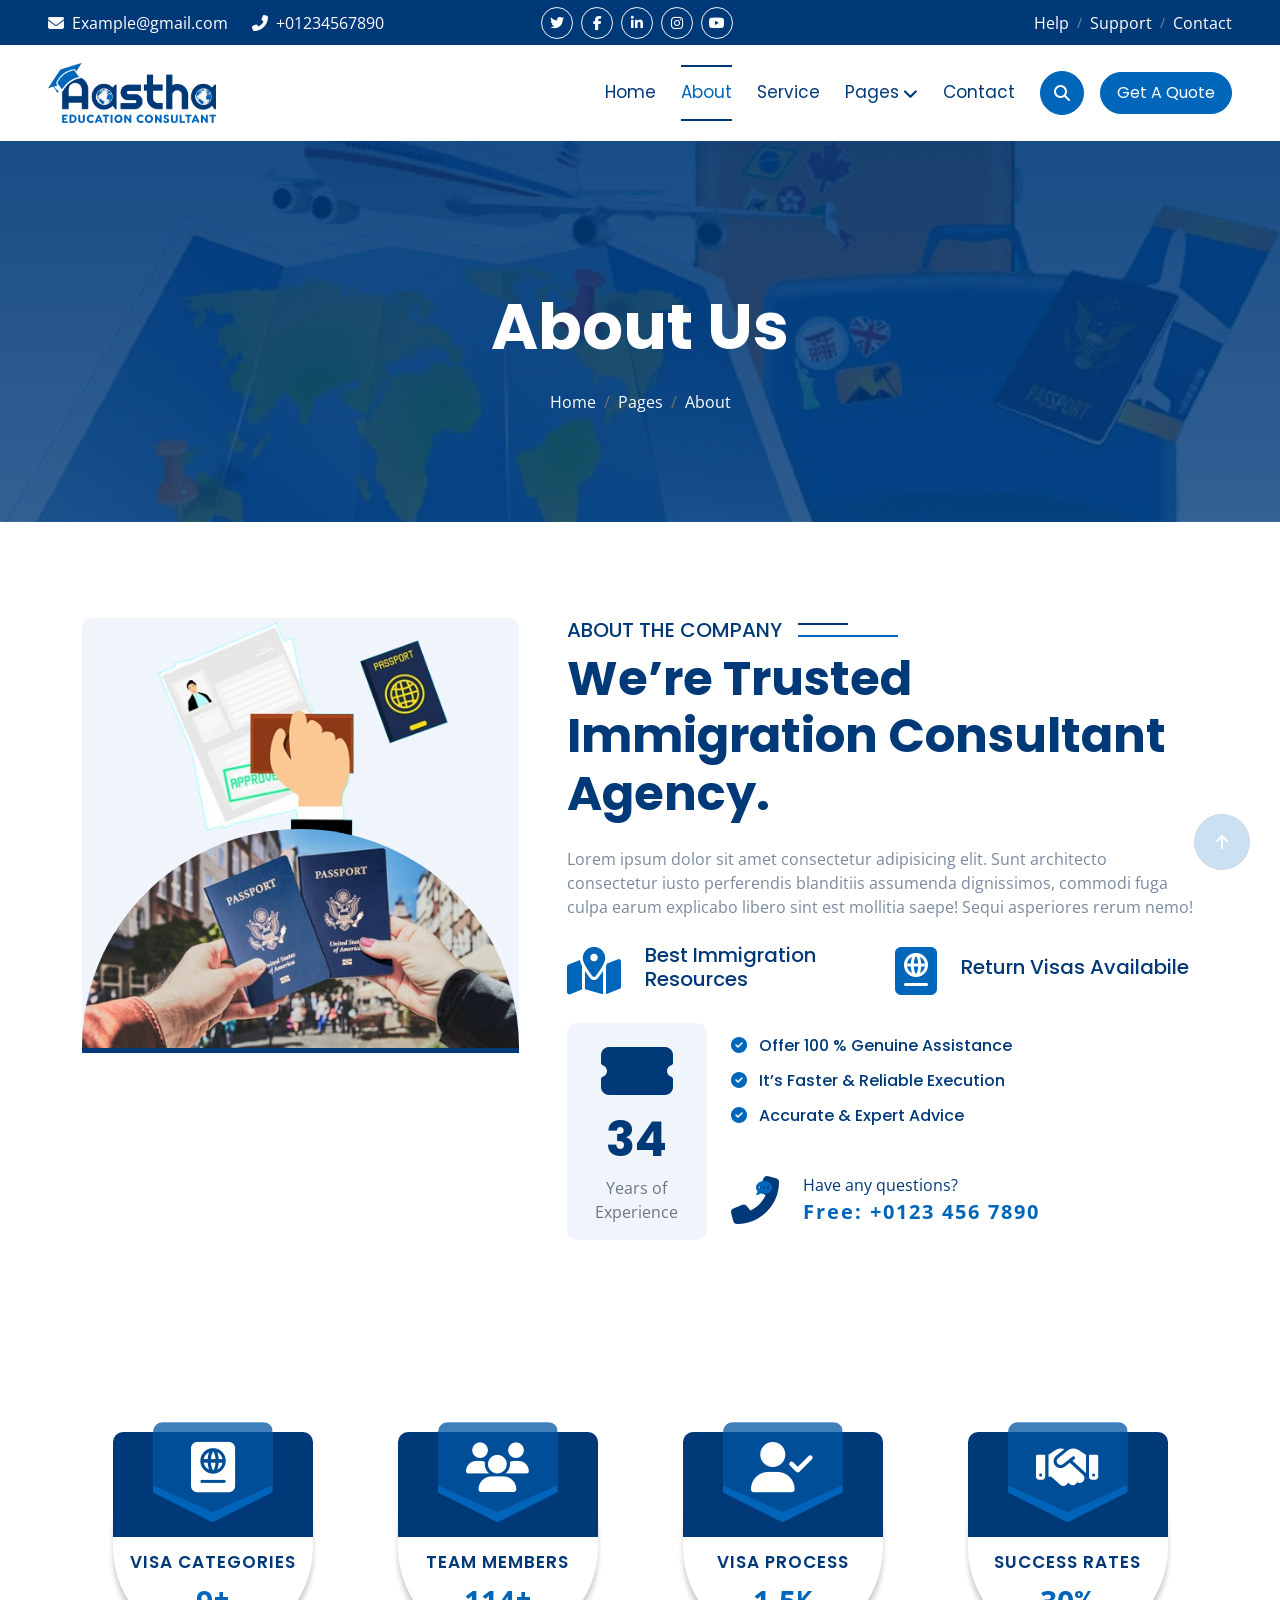
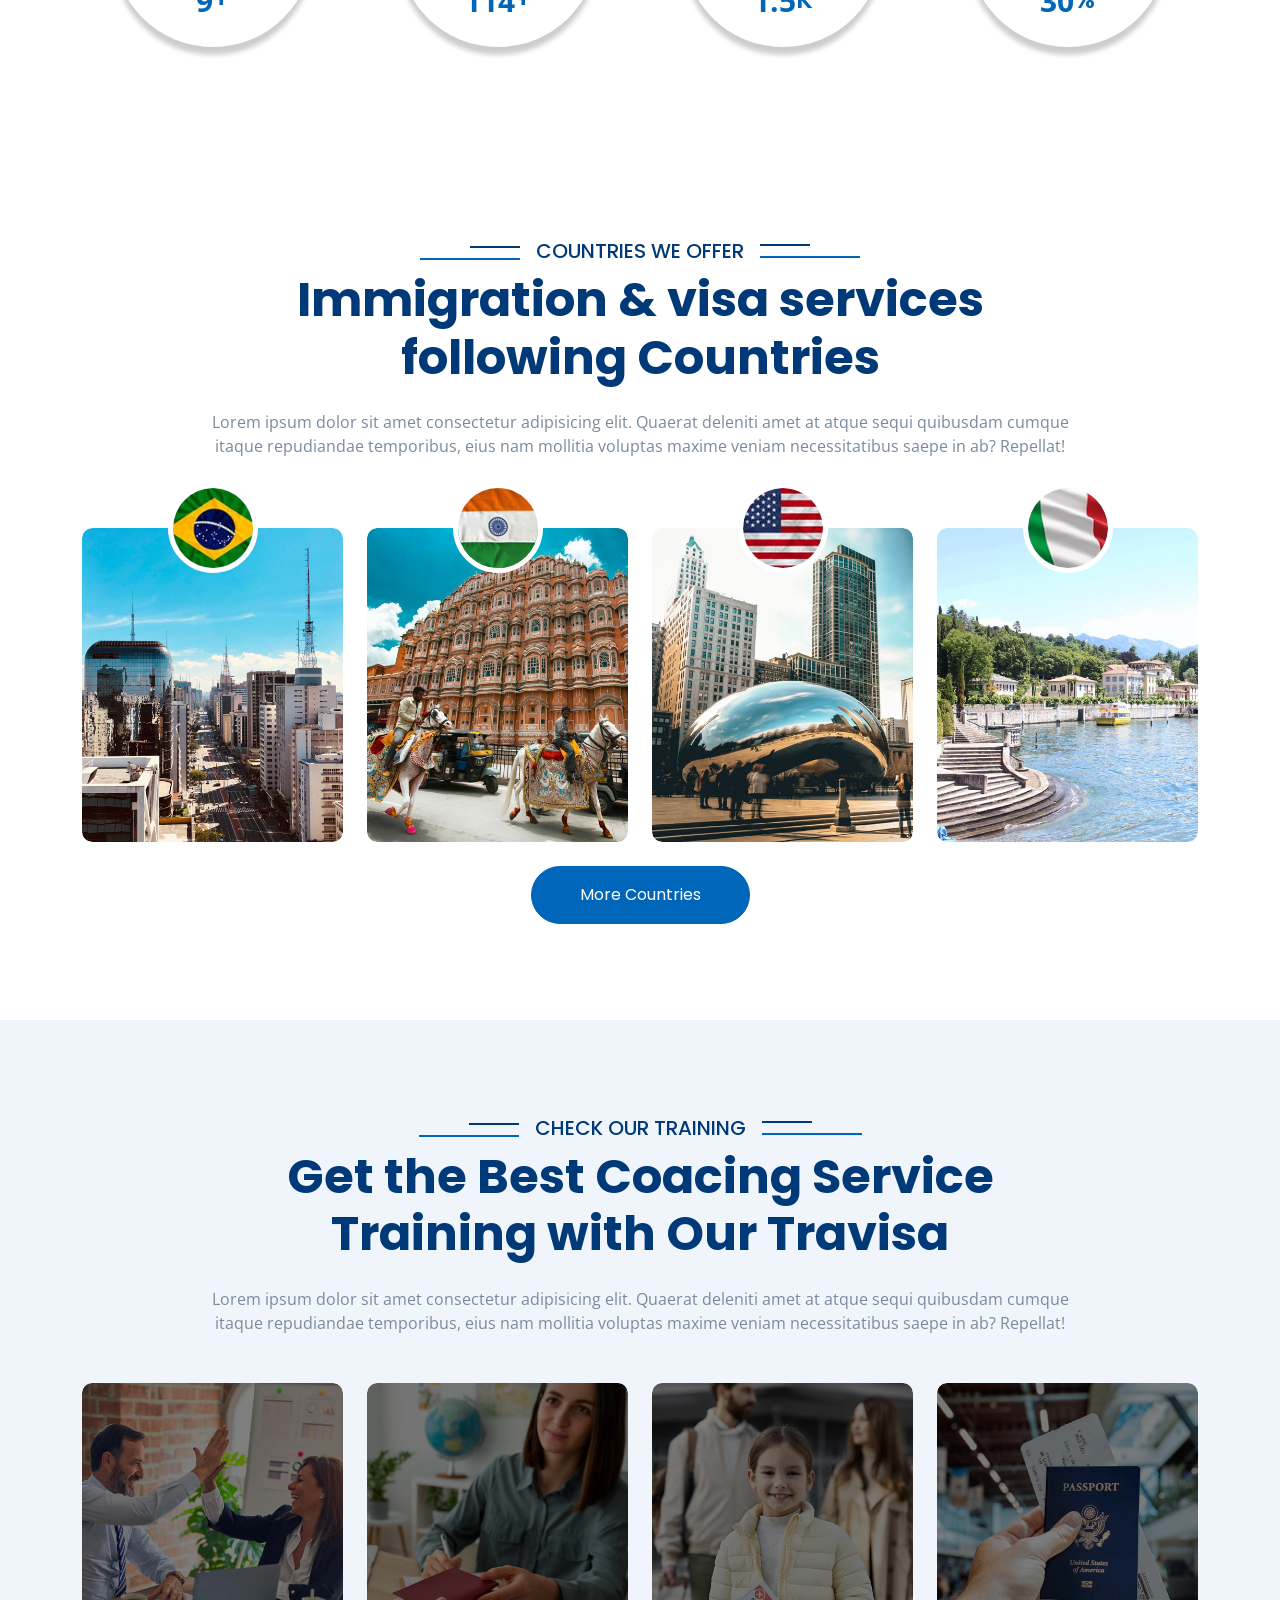
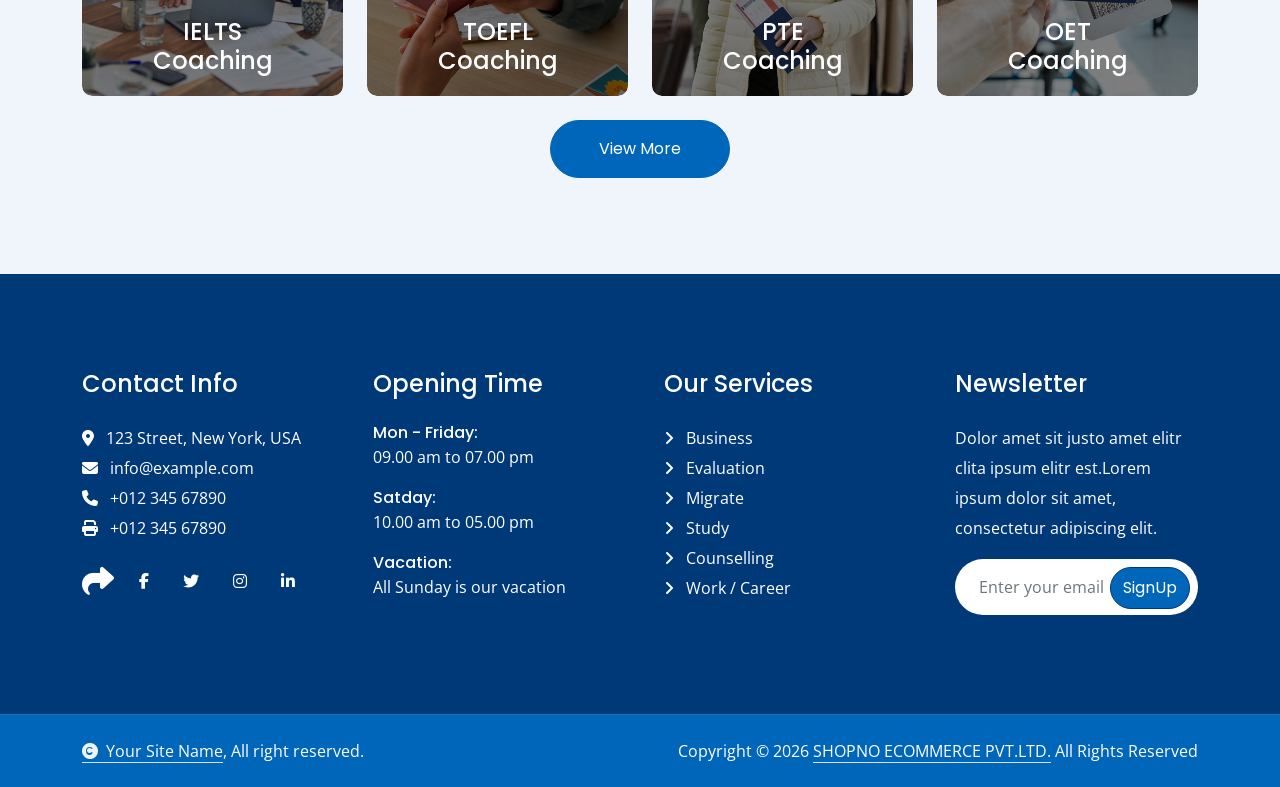
<file: about.html>
<!DOCTYPE html>
<html lang="en">
<meta http-equiv="content-type" content="text/html;charset=utf-8" />

<head>
    <meta charset="utf-8">
    <title>Aastha Education & Immigration Website Template</title>
    <meta content="width=device-width, initial-scale=1.0" name="viewport">
    <meta content="" name="keywords">
    <meta content="" name="description">

    <!-- Favicon -->
    <link rel="icon" type="image/png" href="img/faviicon.png?v=2">
    <link rel="shortcut icon" type="image/png" href="img/faviicon.png?v=2">

    <!-- Google Web Fonts -->
    <link rel="preconnect" href="https://fonts.googleapis.com/">
    <link rel="preconnect" href="https://fonts.gstatic.com/" crossorigin>
    <link
        href="https://fonts.googleapis.com/css2?family=Open+Sans:wght@400;500;600;700&amp;family=Poppins:wght@200;300;400;500;600&amp;display=swap"
        rel="stylesheet">

    <!-- Icon Font Stylesheet -->
    <link rel="stylesheet" href="https://cdnjs.cloudflare.com/ajax/libs/font-awesome/6.4.0/css/all.min.css" />
    <link href="https://cdn.jsdelivr.net/npm/bootstrap-icons@1.4.1/font/bootstrap-icons.css" rel="stylesheet">

    <!-- Libraries Stylesheet -->
    <link href="lib/animate/animate.min.css" rel="stylesheet">
    <link href="lib/owlcarousel/assets/owl.carousel.min.css" rel="stylesheet">


    <!-- Customized Bootstrap Stylesheet -->
    <link href="css/bootstrap.min.css" rel="stylesheet">

    <!-- Template Stylesheet -->
    <link href="css/style.css" rel="stylesheet">
</head>

<body>

    <!-- Spinner Start -->
    <div id="spinner"
        class="show bg-white position-fixed translate-middle w-100 vh-100 top-50 start-50 d-flex align-items-center justify-content-center">
        <div class="spinner-border text-secondary" style="width: 3rem; height: 3rem;" role="status">
            <span class="sr-only">Loading...</span>
        </div>
    </div>
    <!-- Spinner End -->


    <!-- Topbar Start -->
    <div class="container-fluid bg-primary px-5 d-none d-lg-block">
        <div class="row gx-0 align-items-center">
            <div class="col-lg-5 text-center text-lg-start mb-lg-0">
                <div class="d-flex">
                    <a href="#" class="text-white me-4"><i
                            class="fas fa-envelope text-white me-2"></i>Example@gmail.com</a>
                    <a href="#" class="text-white me-0"><i class="fas fa-phone-alt text-white me-2"></i>+01234567890</a>
                </div>
            </div>
            <div class="col-lg-3 row-cols-1 text-center mb-2 mb-lg-0">
                <div class="d-inline-flex align-items-center" style="height: 45px;">
                    <a class="btn btn-sm btn-outline-light btn-square rounded-circle me-2" href="#"><i
                            class="fab fa-twitter fw-normal text-white"></i></a>
                    <a class="btn btn-sm btn-outline-light btn-square rounded-circle me-2" href="#"><i
                            class="fab fa-facebook-f fw-normal text-white"></i></a>
                    <a class="btn btn-sm btn-outline-light btn-square rounded-circle me-2" href="#"><i
                            class="fab fa-linkedin-in fw-normal text-white"></i></a>
                    <a class="btn btn-sm btn-outline-light btn-square rounded-circle me-2" href="#"><i
                            class="fab fa-instagram fw-normal text-white"></i></a>
                    <a class="btn btn-sm btn-outline-light btn-square rounded-circle" href="#"><i
                            class="fab fa-youtube fw-normal text-white"></i></a>
                </div>
            </div>
            <div class="col-lg-4 text-center text-lg-end">
                <div class="d-inline-flex align-items-center" style="height: 45px;">
                    <a href="#" class="text-white me-2"> Help</a><small> / </small>
                    <a href="#" class="text-white mx-2"> Support</a><small> / </small>
                    <a href="#" class="text-white ms-2"> Contact</a>
                </div>
            </div>
        </div>
    </div>
    <!-- Topbar End -->

    <!-- Navbar & Hero Start -->
    <div class="container-fluid nav-bar p-0">
        <nav class="navbar navbar-expand-lg navbar-light bg-white px-4 px-lg-5 py-3 py-lg-0">
            <a href="/" class="navbar-brand p-0">
                <img src="img/logo.png" class="img-fluid" alt="">
                <!-- <img src="img/logo.png" alt="Logo"> -->
            </a>
            <button class="navbar-toggler" type="button" data-bs-toggle="collapse" data-bs-target="#navbarCollapse">
                <span class="fa fa-bars"></span>
            </button>
            <div class="collapse navbar-collapse" id="navbarCollapse">
                <div class="navbar-nav ms-auto py-0">
                    <a href="index.html" class="nav-item nav-link">Home</a>
                    <a href="about.html" class="nav-item nav-link active">About</a>
                    <a href="service.html" class="nav-item nav-link">Service</a>
                    <div class="nav-item dropdown">
                        <a href="#" class="nav-link" data-bs-toggle="dropdown"><span
                                class="dropdown-toggle">Pages</span></a>
                        <div class="dropdown-menu m-0">
                            <a href="feature.html" class="dropdown-item">Feature</a>
                            <a href="countries.html" class="dropdown-item">Countries</a>
                            <a href="testimonial.html" class="dropdown-item">Testimonial</a>
                            <a href="training.html" class="dropdown-item">Training</a>
                            <a href="404.html" class="dropdown-item">404 Page</a>
                        </div>
                    </div>
                    <a href="contact.html" class="nav-item nav-link">Contact</a>
                </div>
                <button class="btn btn-primary btn-md-square border-secondary mb-3 mb-md-3 mb-lg-0 me-3"
                    data-bs-toggle="modal" data-bs-target="#searchModal"><i class="fas fa-search"></i></button>
                <a href="#"
                    class="btn btn-primary border-secondary rounded-pill py-2 px-4 px-lg-3 mb-3 mb-md-3 mb-lg-0">Get A
                    Quote</a>
            </div>
        </nav>
    </div>
    <!-- Navbar & Hero End -->

    <!-- Modal Search Start -->
    <div class="modal fade" id="searchModal" tabindex="-1" aria-labelledby="exampleModalLabel" aria-hidden="true">
        <div class="modal-dialog modal-fullscreen">
            <div class="modal-content rounded-0">
                <div class="modal-header">
                    <h4 class="modal-title text-secondary mb-0" id="exampleModalLabel">Search by keyword</h4>
                    <button type="button" class="btn-close" data-bs-dismiss="modal" aria-label="Close"></button>
                </div>
                <div class="modal-body d-flex align-items-center">
                    <div class="input-group w-75 mx-auto d-flex">
                        <input type="search" class="form-control p-3" placeholder="keywords"
                            aria-describedby="search-icon-1">
                        <span id="search-icon-1" class="input-group-text p-3"><i class="fa fa-search"></i></span>
                    </div>
                </div>
            </div>
        </div>
    </div>
    <!-- Modal Search End -->

    <!-- Header Start -->
    <div class="container-fluid bg-breadcrumb">
        <div class="container text-center py-5" style="max-width: 900px;">
            <h3 class="text-white display-3 mb-4 wow fadeInDown" data-wow-delay="0.1s">About Us</h1>
                <ol class="breadcrumb justify-content-center text-white mb-0 wow fadeInDown" data-wow-delay="0.3s">
                    <li class="breadcrumb-item"><a href="index.html" class="text-white">Home</a></li>
                    <li class="breadcrumb-item"><a href="#" class="text-white">Pages</a></li>
                    <li class="breadcrumb-item active text-white">About</li>
                </ol>
        </div>
    </div>
    <!-- Header End -->

    <!-- About Start -->
    <div class="container-fluid overflow-hidden py-5">
        <div class="container py-5">
            <div class="row g-5">
                <div class="col-xl-5 wow fadeInLeft" data-wow-delay="0.1s">
                    <div class="bg-light rounded">
                        <img src="img/about-2.png" class="img-fluid w-100" style="margin-bottom: -7px;" alt="Image">
                        <img src="img/about-3.jpg" class="img-fluid w-100 border-bottom border-5 border-primary"
                            style="border-top-right-radius: 300px; border-top-left-radius: 300px;" alt="Image">
                    </div>
                </div>
                <div class="col-xl-7 wow fadeInRight" data-wow-delay="0.3s">
                    <h5 class="sub-title pe-3">About the company</h5>
                    <h1 class="display-5 mb-4">We’re Trusted Immigration Consultant Agency.</h1>
                    <p class="mb-4">Lorem ipsum dolor sit amet consectetur adipisicing elit. Sunt architecto consectetur
                        iusto perferendis blanditiis assumenda dignissimos, commodi fuga culpa earum explicabo libero
                        sint est mollitia saepe! Sequi asperiores rerum nemo!</p>
                    <div class="row gy-4 align-items-center">
                        <div class="col-12 col-sm-6 d-flex align-items-center">
                            <i class="fas fa-map-marked-alt fa-3x text-secondary"></i>
                            <h5 class="ms-4">Best Immigration Resources</h5>
                        </div>
                        <div class="col-12 col-sm-6 d-flex align-items-center">
                            <i class="fas fa-passport fa-3x text-secondary"></i>
                            <h5 class="ms-4">Return Visas Availabile</h5>
                        </div>
                        <div class="col-4 col-md-3">
                            <div class="bg-light text-center rounded p-3">
                                <div class="mb-2">
                                    <i class="fas fa-ticket-alt fa-4x text-primary"></i>
                                </div>
                                <h1 class="display-5 fw-bold mb-2">34</h1>
                                <p class="text-muted mb-0">Years of Experience</p>
                            </div>
                        </div>
                        <div class="col-8 col-md-9">
                            <div class="mb-5">
                                <p class="text-primary h6 mb-3"><i class="fa fa-check-circle text-secondary me-2"></i>
                                    Offer 100 % Genuine Assistance</p>
                                <p class="text-primary h6 mb-3"><i class="fa fa-check-circle text-secondary me-2"></i>
                                    It’s Faster & Reliable Execution</p>
                                <p class="text-primary h6 mb-3"><i class="fa fa-check-circle text-secondary me-2"></i>
                                    Accurate & Expert Advice</p>
                            </div>
                            <div class="d-flex flex-wrap">
                                <div id="phone-tada" class="d-flex align-items-center justify-content-center me-4">
                                    <a href="#" class="position-relative wow tada" data-wow-delay=".9s">
                                        <i class="fa fa-phone-alt text-primary fa-3x"></i>
                                        <div class="position-absolute" style="top: 0; left: 25px;">
                                            <span><i class="fa fa-comment-dots text-secondary"></i></span>
                                        </div>
                                    </a>
                                </div>
                                <div class="d-flex flex-column justify-content-center">
                                    <span class="text-primary">Have any questions?</span>
                                    <span class="text-secondary fw-bold fs-5" style="letter-spacing: 2px;">Free: +0123
                                        456 7890</span>
                                </div>
                            </div>
                        </div>
                    </div>
                </div>
            </div>
        </div>
    </div>
    <!-- About End -->


    <!-- Counter Facts Start -->
    <div class="container-fluid counter-facts py-5">
        <div class="container py-5">
            <div class="row g-4">
                <div class="col-12 col-sm-6 col-md-6 col-xl-3 wow fadeInUp" data-wow-delay="0.1s">
                    <div class="counter">
                        <div class="counter-icon">
                            <i class="fas fa-passport text-white"></i>
                        </div>
                        <div class="counter-content">
                            <h3>Visa Categories</h3>
                            <div class="d-flex align-items-center justify-content-center">
                                <span class="counter-value" data-toggle="counter-up">31</span>
                                <h4 class="text-secondary mb-0" style="font-weight: 600; font-size: 25px;">+</h4>
                            </div>
                        </div>
                    </div>
                </div>
                <div class="col-12 col-sm-6 col-md-6 col-xl-3 wow fadeInUp" data-wow-delay="0.3s">
                    <div class="counter">
                        <div class="counter-icon">
                            <i class="fas fa-users  text-white"></i>
                        </div>
                        <div class="counter-content">
                            <h3>Team Members</h3>
                            <div class="d-flex align-items-center justify-content-center">
                                <span class="counter-value" data-toggle="counter-up">377</span>
                                <h4 class="text-secondary mb-0" style="font-weight: 600; font-size: 25px;">+</h4>
                            </div>
                        </div>
                    </div>
                </div>
                <div class="col-12 col-sm-6 col-md-6 col-xl-3 wow fadeInUp" data-wow-delay="0.5s">
                    <div class="counter">
                        <div class="counter-icon">
                            <i class="fas fa-user-check  text-white"></i>
                        </div>
                        <div class="counter-content">
                            <h3>Visa Process</h3>
                            <div class="d-flex align-items-center justify-content-center">
                                <span class="counter-value" data-toggle="counter-up">4.9</span>
                                <h4 class="text-secondary mb-0" style="font-weight: 600; font-size: 25px;">K</h4>
                            </div>
                        </div>
                    </div>
                </div>
                <div class="col-12 col-sm-6 col-md-6 col-xl-3 wow fadeInUp" data-wow-delay="0.7s">
                    <div class="counter">
                        <div class="counter-icon">
                            <i class="fas fa-handshake  text-white"></i>
                        </div>
                        <div class="counter-content">
                            <h3>Success Rates</h3>
                            <div class="d-flex align-items-center justify-content-center">
                                <span class="counter-value" data-toggle="counter-up">98</span>
                                <h4 class="text-secondary mb-0" style="font-weight: 600; font-size: 25px;">%</h4>
                            </div>
                        </div>
                    </div>
                </div>
            </div>
        </div>
    </div>
    <!-- Counter Facts End -->

    <!-- Countries We Offer Start -->
    <div class="container-fluid country overflow-hidden py-5">
        <div class="container py-5">
            <div class="section-title text-center wow fadeInUp" data-wow-delay="0.1s" style="margin-bottom: 70px;">
                <div class="sub-style">
                    <h5 class="sub-title text-primary px-3">COUNTRIES WE OFFER</h5>
                </div>
                <h1 class="display-5 mb-4">Immigration & visa services following Countries</h1>
                <p class="mb-0">Lorem ipsum dolor sit amet consectetur adipisicing elit. Quaerat deleniti amet at atque
                    sequi quibusdam cumque itaque repudiandae temporibus, eius nam mollitia voluptas maxime veniam
                    necessitatibus saepe in ab? Repellat!</p>
            </div>
            <div class="row g-4 text-center">
                <div class="col-lg-6 col-xl-3 mb-5 mb-xl-0 wow fadeInUp" data-wow-delay="0.1s">
                    <div class="country-item">
                        <div class="rounded overflow-hidden">
                            <img src="img/country-1.jpg" class="img-fluid w-100 rounded" alt="Image">
                        </div>
                        <div class="country-flag">
                            <img src="img/brazil.jpg" class="img-fluid rounded-circle" alt="Image">
                        </div>
                        <div class="country-name">
                            <a href="#" class="text-white fs-4">Brazil</a>
                        </div>
                    </div>
                </div>
                <div class="col-lg-6 col-xl-3 mb-5 mb-xl-0 wow fadeInUp" data-wow-delay="0.3s">
                    <div class="country-item">
                        <div class="rounded overflow-hidden">
                            <img src="img/country-2.jpg" class="img-fluid w-100 rounded" alt="Image">
                        </div>
                        <div class="country-flag">
                            <img src="img/india.jpg" class="img-fluid rounded-circle" alt="Image">
                        </div>
                        <div class="country-name">
                            <a href="#" class="text-white fs-4">india</a>
                        </div>
                    </div>
                </div>
                <div class="col-lg-6 col-xl-3 mb-5 mb-xl-0 wow fadeInUp" data-wow-delay="0.5s">
                    <div class="country-item">
                        <div class="rounded overflow-hidden">
                            <img src="img/country-3.jpg" class="img-fluid w-100 rounded" alt="Image">
                        </div>
                        <div class="country-flag">
                            <img src="img/usa.jpg" class="img-fluid rounded-circle" alt="Image">
                        </div>
                        <div class="country-name">
                            <a href="#" class="text-white fs-4">New York</a>
                        </div>
                    </div>
                </div>
                <div class="col-lg-6 col-xl-3 mb-5 mb-xl-0 wow fadeInUp" data-wow-delay="0.7s">
                    <div class="country-item">
                        <div class="rounded overflow-hidden">
                            <img src="img/country-4.jpg" class="img-fluid w-100 rounded" alt="Image">
                        </div>
                        <div class="country-flag">
                            <img src="img/italy.jpg" class="img-fluid rounded-circle" alt="Image">
                        </div>
                        <div class="country-name">
                            <a href="#" class="text-white fs-4">Italy</a>
                        </div>
                    </div>
                </div>
                <div class="col-12">
                    <a class="btn btn-primary border-secondary rounded-pill py-3 px-5 wow fadeInUp"
                        data-wow-delay="0.1s" href="#">More Countries</a>
                </div>
            </div>
        </div>
    </div>
    <!-- Countries We Offer End -->


    <!-- Training Start -->
    <div class="container-fluid training overflow-hidden bg-light py-5">
        <div class="container py-5">
            <div class="section-title text-center mb-5 wow fadeInUp" data-wow-delay="0.1s">
                <div class="sub-style">
                    <h5 class="sub-title text-primary px-3">CHECK OUR TRAINING</h5>
                </div>
                <h1 class="display-5 mb-4">Get the Best Coacing Service Training with Our Travisa</h1>
                <p class="mb-0">Lorem ipsum dolor sit amet consectetur adipisicing elit. Quaerat deleniti amet at atque
                    sequi quibusdam cumque itaque repudiandae temporibus, eius nam mollitia voluptas maxime veniam
                    necessitatibus saepe in ab? Repellat!</p>
            </div>
            <div class="row g-4">
                <div class="col-lg-6 col-lg-6 col-xl-3 wow fadeInUp" data-wow-delay="0.1s">
                    <div class="training-item">
                        <div class="training-inner">
                            <img src="img/training-1.jpg" class="img-fluid w-100 rounded" alt="Image">
                            <div class="training-title-name">
                                <a href="#" class="h4 text-white mb-0">IELTS</a>
                                <a href="#" class="h4 text-white mb-0">Coaching</a>
                            </div>
                        </div>
                        <div class="training-content bg-secondary rounded-bottom p-4">
                            <a href="#">
                                <h4 class="text-white">IELTS Coaching</h4>
                            </a>
                            <p class="text-white-50">Lorem ipsum dolor sit amet consectetur adipisicing elit. Autem,
                                veritatis.</p>
                            <a class="btn btn-secondary rounded-pill text-white p-0" href="#">Read More <i
                                    class="fa fa-arrow-right"></i></a>
                        </div>
                    </div>
                </div>
                <div class="col-lg-6 col-lg-6 col-xl-3 wow fadeInUp" data-wow-delay="0.3s">
                    <div class="training-item">
                        <div class="training-inner">
                            <img src="img/training-2.jpg" class="img-fluid w-100 rounded" alt="Image">
                            <div class="training-title-name">
                                <a href="#" class="h4 text-white mb-0">TOEFL</a>
                                <a href="#" class="h4 text-white mb-0">Coaching</a>
                            </div>
                        </div>
                        <div class="training-content bg-secondary rounded-bottom p-4">
                            <a href="#">
                                <h4 class="text-white">TOEFL Coaching</h4>
                            </a>
                            <p class="text-white-50">Lorem ipsum dolor sit amet consectetur adipisicing elit. Autem,
                                veritatis.</p>
                            <a class="btn btn-secondary rounded-pill text-white p-0" href="#">Read More <i
                                    class="fa fa-arrow-right"></i></a>
                        </div>
                    </div>
                </div>
                <div class="col-lg-6 col-lg-6 col-xl-3 wow fadeInUp" data-wow-delay="0.5s">
                    <div class="training-item">
                        <div class="training-inner">
                            <img src="img/training-3.jpg" class="img-fluid w-100 rounded" alt="Image">
                            <div class="training-title-name">
                                <a href="#" class="h4 text-white mb-0">PTE</a>
                                <a href="#" class="h4 text-white mb-0">Coaching</a>
                            </div>
                        </div>
                        <div class="training-content bg-secondary rounded-bottom p-4">
                            <a href="#">
                                <h4 class="text-white">PTE Coaching</h4>
                            </a>
                            <p class="text-white-50">Lorem ipsum dolor sit amet consectetur adipisicing elit. Autem,
                                veritatis.</p>
                            <a class="btn btn-secondary rounded-pill text-white p-0" href="#">Read More <i
                                    class="fa fa-arrow-right"></i></a>
                        </div>
                    </div>
                </div>
                <div class="col-lg-6 col-lg-6 col-xl-3 wow fadeInUp" data-wow-delay="0.7s">
                    <div class="training-item">
                        <div class="training-inner">
                            <img src="img/training-4.jpg" class="img-fluid w-100 rounded" alt="Image">
                            <div class="training-title-name">
                                <a href="#" class="h4 text-white mb-0">OET</a>
                                <a href="#" class="h4 text-white mb-0">Coaching</a>
                            </div>
                        </div>
                        <div class="training-content bg-secondary rounded-bottom p-4">
                            <a href="#">
                                <h4 class="text-white">OET Coaching</h4>
                            </a>
                            <p class="text-white-50">Lorem ipsum dolor sit amet consectetur adipisicing elit. Autem,
                                veritatis.</p>
                            <a class="btn btn-secondary rounded-pill text-white p-0" href="#">Read More <i
                                    class="fa fa-arrow-right"></i></a>
                        </div>
                    </div>
                </div>
                <div class="col-12 text-center">
                    <a class="btn btn-primary border-secondary rounded-pill py-3 px-5 wow fadeInUp"
                        data-wow-delay="0.1s" href="#">View More</a>
                </div>
            </div>
        </div>
    </div>
    <!-- Training End -->

    <!-- Footer Start -->
    <div class="container-fluid footer py-5 wow fadeIn" data-wow-delay="0.2s">
        <div class="container py-5">
            <div class="row g-5">
                <div class="col-md-6 col-lg-6 col-xl-3">
                    <div class="footer-item d-flex flex-column">
                        <h4 class="text-white mb-4">Contact Info</h4>
                        <a href="#"><i class="fa fa-map-marker-alt me-2"></i> 123 Street, New York, USA</a>
                        <a href="#"><i class="fas fa-envelope me-2"></i> info@example.com</a>
                        <a href="#"><i class="fas fa-phone me-2"></i> +012 345 67890</a>
                        <a href="#" class="mb-3"><i class="fas fa-print me-2"></i> +012 345 67890</a>
                        <div class="d-flex align-items-center">
                            <i class="fas fa-share fa-2x text-white me-2"></i>
                            <a class="btn mx-1" href="#"><i class="fab fa-facebook-f"></i></a>
                            <a class="btn mx-1" href="#"><i class="fab fa-twitter"></i></a>
                            <a class="btn mx-1" href="#"><i class="fab fa-instagram"></i></a>
                            <a class="btn mx-1" href="#"><i class="fab fa-linkedin-in"></i></a>
                        </div>
                    </div>
                </div>
                <div class="col-md-6 col-lg-6 col-xl-3">
                    <div class="footer-item d-flex flex-column">
                        <h4 class="text-white mb-4">Opening Time</h4>
                        <div class="mb-3">
                            <h6 class="text-white mb-0">Mon - Friday:</h6>
                            <p class="text-white mb-0">09.00 am to 07.00 pm</p>
                        </div>
                        <div class="mb-3">
                            <h6 class="text-white mb-0">Satday:</h6>
                            <p class="text-white mb-0">10.00 am to 05.00 pm</p>
                        </div>
                        <div class="mb-3">
                            <h6 class="text-white mb-0">Vacation:</h6>
                            <p class="text-white mb-0">All Sunday is our vacation</p>
                        </div>
                    </div>
                </div>
                <div class="col-md-6 col-lg-6 col-xl-3">
                    <div class="footer-item d-flex flex-column">
                        <h4 class="text-white mb-4">Our Services</h4>
                        <a href="#" class=""><i class="fas fa-angle-right me-2"></i> Business</a>
                        <a href="#" class=""><i class="fas fa-angle-right me-2"></i> Evaluation</a>
                        <a href="#" class=""><i class="fas fa-angle-right me-2"></i> Migrate</a>
                        <a href="#" class=""><i class="fas fa-angle-right me-2"></i> Study</a>
                        <a href="#" class=""><i class="fas fa-angle-right me-2"></i> Counselling</a>
                        <a href="#" class=""><i class="fas fa-angle-right me-2"></i> Work / Career</a>
                    </div>
                </div>
                <div class="col-md-6 col-lg-6 col-xl-3">
                    <div class="footer-item">
                        <h4 class="text-white mb-4">Newsletter</h4>
                        <p class="text-white mb-3">Dolor amet sit justo amet elitr clita ipsum elitr est.Lorem ipsum
                            dolor sit amet, consectetur adipiscing elit.</p>
                        <div class="position-relative mx-auto rounded-pill">
                            <input class="form-control border-0 rounded-pill w-100 py-3 ps-4 pe-5" type="text"
                                placeholder="Enter your email">
                            <button type="button"
                                class="btn btn-primary rounded-pill position-absolute top-0 end-0 py-2 mt-2 me-2">SignUp</button>
                        </div>
                    </div>
                </div>
            </div>
        </div>
    </div>
    <!-- Footer End -->

    <!-- Copyright Start -->
    <div class="container-fluid copyright py-4">
        <div class="container">
            <div class="row g-4 align-items-center">
                <div class="col-md-6 text-center text-md-start mb-md-0">
                    <span class="text-white"><a href="#" class="border-bottom text-white"><i
                                class="fas fa-copyright text-light me-2"></i>Your Site Name</a>, All right
                        reserved.</span>
                </div>
                <div class="col-md-6 text-center text-md-end text-white">
                    <!--/*** This template is free as long as you keep the below author’s credit link/attribution link/backlink. ***/-->
                    <!--/*** If you'd like to use the template without the below author’s credit link/attribution link/backlink, ***/-->
                    <!--/*** you can purchase the Credit Removal License from "https://htmlcodex.com/credit-removal". ***/-->
                    Copyright © 2026 <a class="border-bottom text-white" href="https://shopnoecommerce.com/">SHOPNO ECOMMERCE PVT.LTD.</a>
                    All Rights Reserved 
                </div>
            </div>
        </div>
    </div>
    <!-- Copyright End -->

    <!-- Back to Top -->
    <a href="#" class="btn btn-primary btn-lg-square back-to-top"><i class="fa fa-arrow-up"></i></a>


    <!-- JavaScript Libraries -->
    <script src="https://ajax.googleapis.com/ajax/libs/jquery/3.6.4/jquery.min.js"></script>
    <script src="https://cdn.jsdelivr.net/npm/bootstrap@5.0.0/dist/js/bootstrap.min.js"></script>
    <script src="lib/wow/wow.min.js"></script>
    <script src="lib/easing/easing.min.js"></script>
    <script src="lib/waypoints/waypoints.min.js"></script>
    <script src="lib/counterup/counterup.min.js"></script>
    <script src="lib/owlcarousel/owl.carousel.min.js"></script>


    <!-- Template Javascript -->
    <script src="js/main.js"></script>
</body>

</html>
</file>
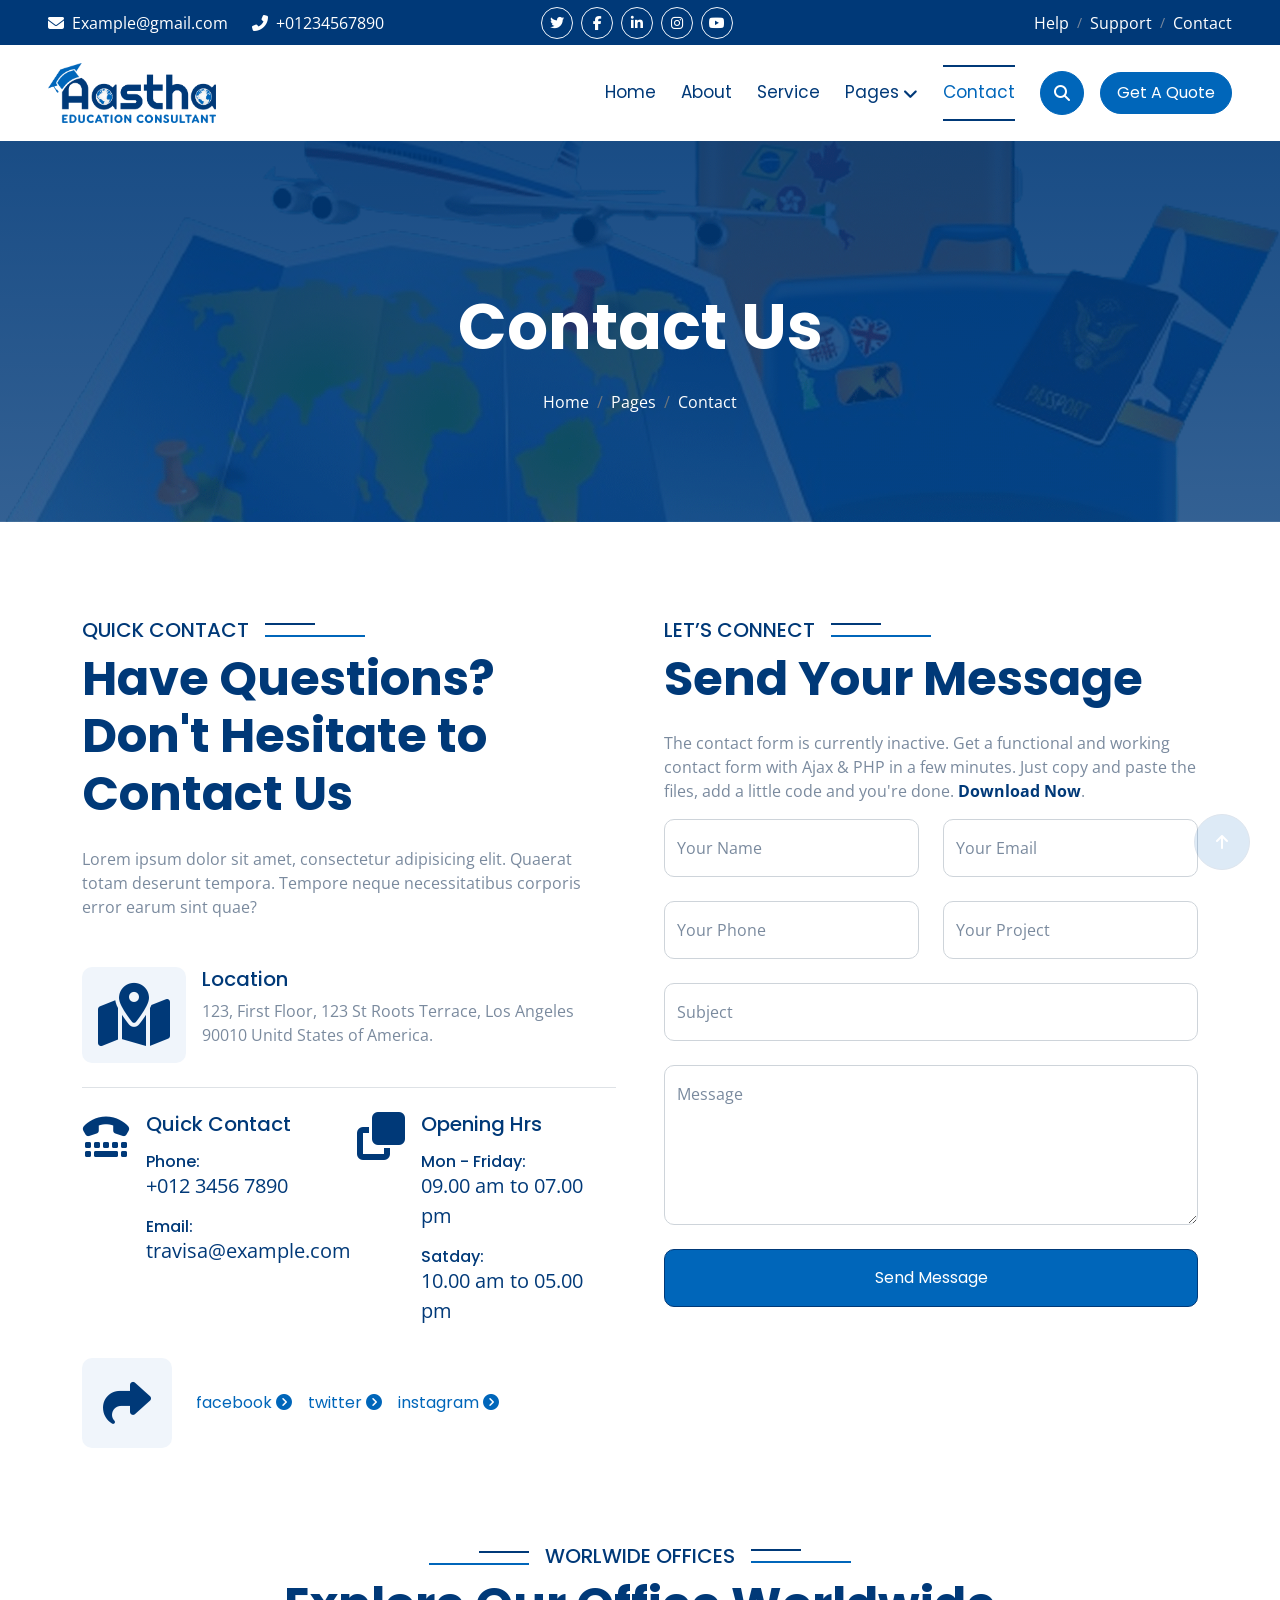
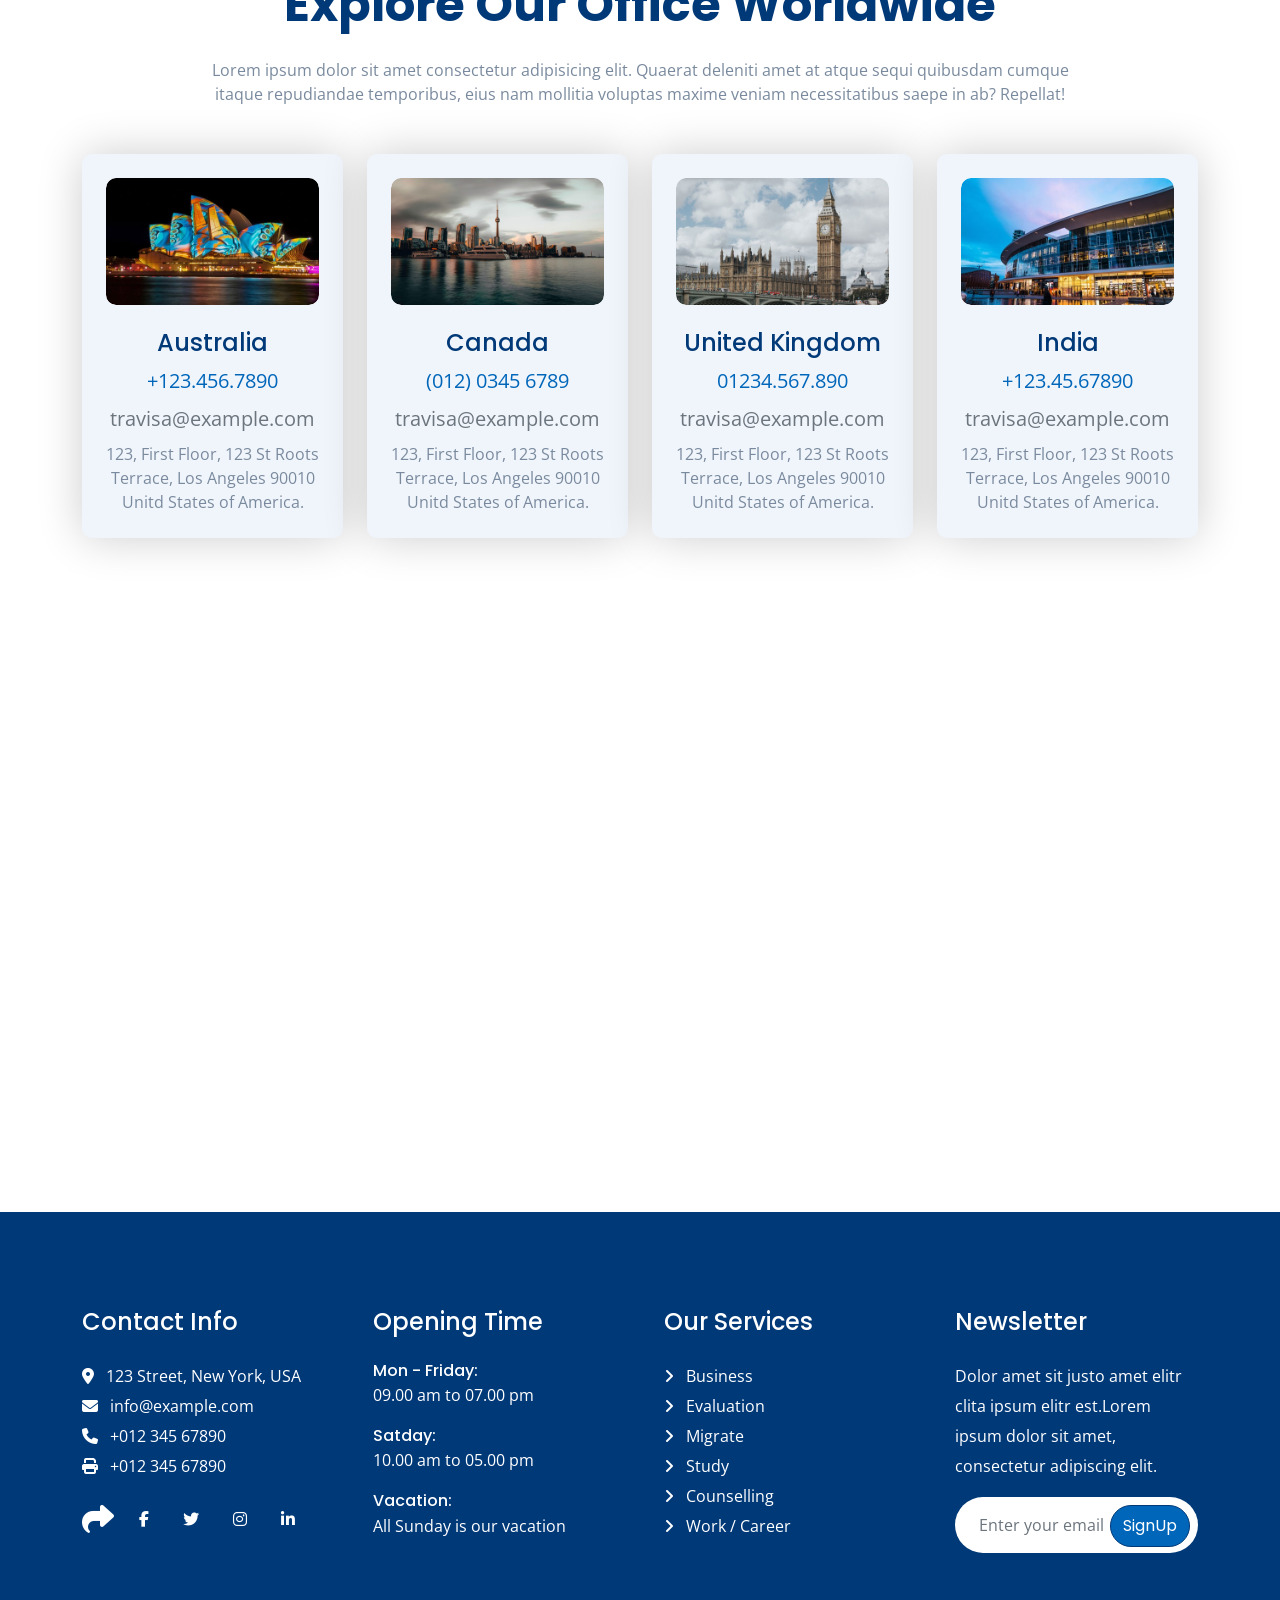
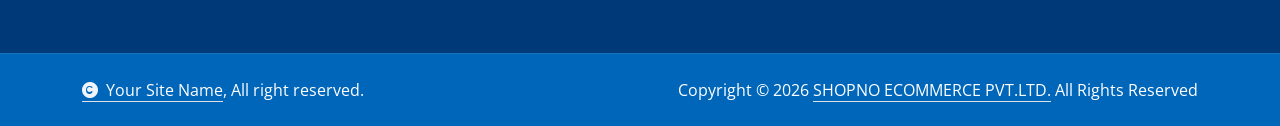
<file: contact.html>
<!DOCTYPE html>
<html lang="en">
<meta http-equiv="content-type" content="text/html;charset=utf-8" />

<head>
    <meta charset="utf-8">
    <title>Aastha Education & Immigration Website Template</title>
    <meta content="width=device-width, initial-scale=1.0" name="viewport">
    <meta content="" name="keywords">
    <meta content="" name="description">

    <!-- Favicon -->
    <link rel="icon" type="image/png" href="img/faviicon.png?v=2">
    <link rel="shortcut icon" type="image/png" href="img/faviicon.png?v=2">

    <!-- Google Web Fonts -->
    <link rel="preconnect" href="https://fonts.googleapis.com/">
    <link rel="preconnect" href="https://fonts.gstatic.com/" crossorigin>
    <link
        href="https://fonts.googleapis.com/css2?family=Open+Sans:wght@400;500;600;700&amp;family=Poppins:wght@200;300;400;500;600&amp;display=swap"
        rel="stylesheet">

    <!-- Icon Font Stylesheet -->
    <link rel="stylesheet" href="https://cdnjs.cloudflare.com/ajax/libs/font-awesome/6.4.0/css/all.min.css" />
    <link href="https://cdn.jsdelivr.net/npm/bootstrap-icons@1.4.1/font/bootstrap-icons.css" rel="stylesheet">

    <!-- Libraries Stylesheet -->
    <link href="lib/animate/animate.min.css" rel="stylesheet">
    <link href="lib/owlcarousel/assets/owl.carousel.min.css" rel="stylesheet">


    <!-- Customized Bootstrap Stylesheet -->
    <link href="css/bootstrap.min.css" rel="stylesheet">

    <!-- Template Stylesheet -->
    <link href="css/style.css" rel="stylesheet">
</head>

<body>

    <!-- Spinner Start -->
    <div id="spinner"
        class="show bg-white position-fixed translate-middle w-100 vh-100 top-50 start-50 d-flex align-items-center justify-content-center">
        <div class="spinner-border text-secondary" style="width: 3rem; height: 3rem;" role="status">
            <span class="sr-only">Loading...</span>
        </div>
    </div>
    <!-- Spinner End -->


    <div class="container-fluid bg-primary px-5 d-none d-lg-block">
        <div class="row gx-0 align-items-center">
            <div class="col-lg-5 text-center text-lg-start mb-lg-0">
                <div class="d-flex">
                    <a href="#" class="text-white me-4"><i
                            class="fas fa-envelope text-white me-2"></i>Example@gmail.com</a>
                    <a href="#" class="text-white me-0"><i class="fas fa-phone-alt text-white me-2"></i>+01234567890</a>
                </div>
            </div>
            <div class="col-lg-3 row-cols-1 text-center mb-2 mb-lg-0">
                <div class="d-inline-flex align-items-center" style="height: 45px;">
                    <a class="btn btn-sm btn-outline-light btn-square rounded-circle me-2" href="#"><i
                            class="fab fa-twitter fw-normal text-white"></i></a>
                    <a class="btn btn-sm btn-outline-light btn-square rounded-circle me-2" href="#"><i
                            class="fab fa-facebook-f fw-normal text-white"></i></a>
                    <a class="btn btn-sm btn-outline-light btn-square rounded-circle me-2" href="#"><i
                            class="fab fa-linkedin-in fw-normal text-white"></i></a>
                    <a class="btn btn-sm btn-outline-light btn-square rounded-circle me-2" href="#"><i
                            class="fab fa-instagram fw-normal text-white"></i></a>
                    <a class="btn btn-sm btn-outline-light btn-square rounded-circle" href="#"><i
                            class="fab fa-youtube fw-normal text-white"></i></a>
                </div>
            </div>
            <div class="col-lg-4 text-center text-lg-end">
                <div class="d-inline-flex align-items-center" style="height: 45px;">
                    <a href="#" class="text-white me-2"> Help</a><small> / </small>
                    <a href="#" class="text-white mx-2"> Support</a><small> / </small>
                    <a href="#" class="text-white ms-2"> Contact</a>
                </div>
            </div>
        </div>
    </div>
    <!-- Topbar End -->

    <!-- Navbar & Hero Start -->
    <div class="container-fluid nav-bar p-0">
        <nav class="navbar navbar-expand-lg navbar-light bg-white px-4 px-lg-5 py-3 py-lg-0">
            <a href="/" class="navbar-brand p-0">
                <img src="img/logo.png" class="img-fluid" alt="">
                <!-- <img src="img/logo.png" alt="Logo"> -->
            </a>
            <button class="navbar-toggler" type="button" data-bs-toggle="collapse" data-bs-target="#navbarCollapse">
                <span class="fa fa-bars"></span>
            </button>
            <div class="collapse navbar-collapse" id="navbarCollapse">
                <div class="navbar-nav ms-auto py-0">
                    <a href="index.html" class="nav-item nav-link">Home</a>
                    <a href="about.html" class="nav-item nav-link">About</a>
                    <a href="service.html" class="nav-item nav-link">Service</a>
                    <div class="nav-item dropdown">
                        <a href="#" class="nav-link" data-bs-toggle="dropdown"><span
                                class="dropdown-toggle">Pages</span></a>
                        <div class="dropdown-menu m-0">
                            <a href="feature.html" class="dropdown-item">Feature</a>
                            <a href="countries.html" class="dropdown-item">Countries</a>
                            <a href="testimonial.html" class="dropdown-item">Testimonial</a>
                            <a href="training.html" class="dropdown-item">Training</a>
                            <a href="404.html" class="dropdown-item">404 Page</a>
                        </div>
                    </div>
                    <a href="contact.html" class="nav-item nav-link active">Contact</a>
                </div>
                <button class="btn btn-primary btn-md-square border-secondary mb-3 mb-md-3 mb-lg-0 me-3"
                    data-bs-toggle="modal" data-bs-target="#searchModal"><i class="fas fa-search"></i></button>
                <a href="#"
                    class="btn btn-primary border-secondary rounded-pill py-2 px-4 px-lg-3 mb-3 mb-md-3 mb-lg-0">Get A
                    Quote</a>
            </div>
        </nav>
    </div>
    <!-- Navbar & Hero End -->

    <!-- Modal Search Start -->
    <div class="modal fade" id="searchModal" tabindex="-1" aria-labelledby="exampleModalLabel" aria-hidden="true">
        <div class="modal-dialog modal-fullscreen">
            <div class="modal-content rounded-0">
                <div class="modal-header">
                    <h4 class="modal-title text-secondary mb-0" id="exampleModalLabel">Search by keyword</h4>
                    <button type="button" class="btn-close" data-bs-dismiss="modal" aria-label="Close"></button>
                </div>
                <div class="modal-body d-flex align-items-center">
                    <div class="input-group w-75 mx-auto d-flex">
                        <input type="search" class="form-control p-3" placeholder="keywords"
                            aria-describedby="search-icon-1">
                        <span id="search-icon-1" class="input-group-text p-3"><i class="fa fa-search"></i></span>
                    </div>
                </div>
            </div>
        </div>
    </div>
    <!-- Modal Search End -->

    <!-- Header Start -->
    <div class="container-fluid bg-breadcrumb">
        <div class="container text-center py-5" style="max-width: 900px;">
            <h3 class="text-white display-3 mb-4 wow fadeInDown" data-wow-delay="0.1s">Contact Us</h1>
                <ol class="breadcrumb justify-content-center text-white mb-0 wow fadeInDown" data-wow-delay="0.3s">
                    <li class="breadcrumb-item"><a href="index.html" class="text-white">Home</a></li>
                    <li class="breadcrumb-item"><a href="#" class="text-white">Pages</a></li>
                    <li class="breadcrumb-item active text-white">Contact</li>
                </ol>
        </div>
    </div>
    <!-- Header End -->

    <!-- Contact Start -->
    <div class="container-fluid contact overflow-hidden py-5">
        <div class="container py-5">
            <div class="row g-5 mb-5">
                <div class="col-lg-6 wow fadeInLeft" data-wow-delay="0.1s">
                    <div class="sub-style">
                        <h5 class="sub-title text-primary pe-3">Quick Contact</h5>
                    </div>
                    <h1 class="display-5 mb-4">Have Questions? Don't Hesitate to Contact Us</h1>
                    <p class="mb-5">Lorem ipsum dolor sit amet, consectetur adipisicing elit. Quaerat totam deserunt
                        tempora. Tempore neque necessitatibus corporis error earum sint quae?</p>
                    <div class="d-flex border-bottom mb-4 pb-4">
                        <i class="fas fa-map-marked-alt fa-4x text-primary bg-light p-3 rounded"></i>
                        <div class="ps-3">
                            <h5>Location</h5>
                            <p>123, First Floor, 123 St Roots Terrace, Los Angeles 90010 Unitd States of America.</p>
                        </div>
                    </div>
                    <div class="row g-3">
                        <div class="col-xl-6">
                            <div class="d-flex">
                                <i class="fas fa-tty fa-3x text-primary"></i>
                                <div class="ps-3">
                                    <h5 class="mb-3">Quick Contact</h5>
                                    <div class="mb-3">
                                        <h6 class="mb-0">Phone:</h6>
                                        <a href="#" class="fs-5 text-primary">+012 3456 7890</a>
                                    </div>
                                    <div class="mb-3">
                                        <h6 class="mb-0">Email:</h6>
                                        <a href="#" class="fs-5 text-primary">travisa@example.com</a>
                                    </div>
                                </div>
                            </div>
                        </div>
                        <div class="col-xl-6">
                            <div class="d-flex">
                                <i class="fas fa-clone fa-3x text-primary"></i>
                                <div class="ps-3">
                                    <h5 class="mb-3">Opening Hrs</h5>
                                    <div class="mb-3">
                                        <h6 class="mb-0">Mon - Friday:</h6>
                                        <a href="#" class="fs-5 text-primary">09.00 am to 07.00 pm</a>
                                    </div>
                                    <div class="mb-3">
                                        <h6 class="mb-0">Satday:</h6>
                                        <a href="#" class="fs-5 text-primary">10.00 am to 05.00 pm</a>
                                    </div>
                                </div>
                            </div>
                        </div>
                    </div>
                    <div class="d-flex align-items-center pt-3">
                        <div class="me-4">
                            <div class="bg-light d-flex align-items-center justify-content-center"
                                style="width: 90px; height: 90px; border-radius: 10px;"><i
                                    class="fas fa-share fa-3x text-primary"></i></div>
                        </div>
                        <div class="d-flex">
                            <a class="btn btn-secondary border-secondary me-2 p-0" href="#">facebook <i
                                    class="fas fa-chevron-circle-right"></i></a>
                            <a class="btn btn-secondary border-secondary mx-2 p-0" href="#">twitter <i
                                    class="fas fa-chevron-circle-right"></i></a>
                            <a class="btn btn-secondary border-secondary mx-2 p-0" href="#">instagram <i
                                    class="fas fa-chevron-circle-right"></i></a>
                        </div>
                    </div>
                </div>
                <div class="col-lg-6 wow fadeInRight" data-wow-delay="0.3">
                    <div class="sub-style">
                        <h5 class="sub-title text-primary pe-3">Let’s Connect</h5>
                    </div>
                    <h1 class="display-5 mb-4">Send Your Message</h1>
                    <p class="mb-3">The contact form is currently inactive. Get a functional and working contact form
                        with Ajax & PHP in a few minutes. Just copy and paste the files, add a little code and you're
                        done. <a class="text-primary fw-bold" href="https://htmlcodex.com/contact-form">Download
                            Now</a>.</p>
                    <form>
                        <div class="row g-4">
                            <div class="col-lg-12 col-xl-6">
                                <div class="form-floating">
                                    <input type="text" class="form-control" id="name" placeholder="Your Name">
                                    <label for="name">Your Name</label>
                                </div>
                            </div>
                            <div class="col-lg-12 col-xl-6">
                                <div class="form-floating">
                                    <input type="email" class="form-control" id="email" placeholder="Your Email">
                                    <label for="email">Your Email</label>
                                </div>
                            </div>
                            <div class="col-lg-12 col-xl-6">
                                <div class="form-floating">
                                    <input type="phone" class="form-control" id="phone" placeholder="Phone">
                                    <label for="phone">Your Phone</label>
                                </div>
                            </div>
                            <div class="col-lg-12 col-xl-6">
                                <div class="form-floating">
                                    <input type="text" class="form-control" id="project" placeholder="Project">
                                    <label for="project">Your Project</label>
                                </div>
                            </div>
                            <div class="col-12">
                                <div class="form-floating">
                                    <input type="text" class="form-control" id="subject" placeholder="Subject">
                                    <label for="subject">Subject</label>
                                </div>
                            </div>
                            <div class="col-12">
                                <div class="form-floating">
                                    <textarea class="form-control" placeholder="Leave a message here" id="message"
                                        style="height: 160px"></textarea>
                                    <label for="message">Message</label>
                                </div>
                            </div>
                            <div class="col-12">
                                <button class="btn btn-primary w-100 py-3">Send Message</button>
                            </div>
                        </div>
                    </form>
                </div>
            </div>
            <div class="office pt-5">
                <div class="section-title text-center mb-5 wow fadeInUp" data-wow-delay="0.1s">
                    <div class="sub-style">
                        <h5 class="sub-title text-primary px-3">Worlwide Offices</h5>
                    </div>
                    <h1 class="display-5 mb-4">Explore Our Office Worldwide</h1>
                    <p class="mb-0">Lorem ipsum dolor sit amet consectetur adipisicing elit. Quaerat deleniti amet at
                        atque sequi quibusdam cumque itaque repudiandae temporibus, eius nam mollitia voluptas maxime
                        veniam necessitatibus saepe in ab? Repellat!</p>
                </div>
                <div class="row g-4 justify-content-center">
                    <div class="col-md-6 col-lg-6 col-xl-3 wow fadeInUp" data-wow-delay="0.1s">
                        <div class="office-item p-4">
                            <div class="office-img mb-4">
                                <img src="img/office-2.jpg" class="img-fluid w-100 rounded" alt="">
                            </div>
                            <div class="office-content d-flex flex-column">
                                <h4 class="mb-2">Australia</h4>
                                <a href="#" class="text-secondary fs-5 mb-2">+123.456.7890</a>
                                <a href="#" class="text-muted fs-5 mb-2">travisa@example.com</a>
                                <p class="mb-0">123, First Floor, 123 St Roots Terrace, Los Angeles 90010 Unitd States
                                    of America.</p>
                            </div>
                        </div>
                    </div>
                    <div class="col-md-6 col-lg-6 col-xl-3 wow fadeInUp" data-wow-delay="0.3s">
                        <div class="office-item p-4">
                            <div class="office-img mb-4">
                                <img src="img/office-1.jpg" class="img-fluid w-100 rounded" alt="">
                            </div>
                            <div class="office-content d-flex flex-column">
                                <h4 class="mb-2">Canada</h4>
                                <a href="#" class="text-secondary fs-5 mb-2">(012) 0345 6789</a>
                                <a href="#" class="text-muted fs-5 mb-2">travisa@example.com</a>
                                <p class="mb-0">123, First Floor, 123 St Roots Terrace, Los Angeles 90010 Unitd States
                                    of America.</p>
                            </div>
                        </div>
                    </div>
                    <div class="col-md-6 col-lg-6 col-xl-3 wow fadeInUp" data-wow-delay="0.5s">
                        <div class="office-item p-4">
                            <div class="office-img mb-4">
                                <img src="img/office-3.jpg" class="img-fluid w-100 rounded" alt="">
                            </div>
                            <div class="office-content d-flex flex-column">
                                <h4 class="mb-2">United Kingdom</h4>
                                <a href="#" class="text-secondary fs-5 mb-2">01234.567.890</a>
                                <a href="#" class="text-muted fs-5 mb-2">travisa@example.com</a>
                                <p class="mb-0">123, First Floor, 123 St Roots Terrace, Los Angeles 90010 Unitd States
                                    of America.</p>
                            </div>
                        </div>
                    </div>
                    <div class="col-md-6 col-lg-6 col-xl-3 wow fadeInUp" data-wow-delay="0.7s">
                        <div class="office-item p-4">
                            <div class="office-img mb-4">
                                <img src="img/office-4.jpg" class="img-fluid w-100 rounded" alt="">
                            </div>
                            <div class="office-content d-flex flex-column">
                                <h4 class="mb-2">India</h4>
                                <a href="#" class="text-secondary fs-5 mb-2">+123.45.67890</a>
                                <a href="#" class="text-muted fs-5 mb-2">travisa@example.com</a>
                                <p class="mb-0">123, First Floor, 123 St Roots Terrace, Los Angeles 90010 Unitd States
                                    of America.</p>
                            </div>
                        </div>
                    </div>
                    <div class="col-12 pt-5 wow zoomIn" data-wow-delay="0.1s">
                        <div class="rounded h-100">
                            <iframe class="rounded w-100" style="height: 500px;"
                                src="https://www.google.com/maps/embed?pb=!1m18!1m12!1m3!1d387191.33750346623!2d-73.97968099999999!3d40.6974881!2m3!1f0!2f0!3f0!3m2!1i1024!2i768!4f13.1!3m3!1m2!1s0x89c24fa5d33f083b%3A0xc80b8f06e177fe62!2sNew%20York%2C%20NY%2C%20USA!5e0!3m2!1sen!2sbd!4v1694259649153!5m2!1sen!2sbd"
                                loading="lazy" referrerpolicy="no-referrer-when-downgrade"></iframe>
                        </div>
                    </div>
                </div>
            </div>
        </div>
    </div>
    <!-- Contact End -->

    <!-- Footer Start -->
    <div class="container-fluid footer py-5 wow fadeIn" data-wow-delay="0.2s">
        <div class="container py-5">
            <div class="row g-5">
                <div class="col-md-6 col-lg-6 col-xl-3">
                    <div class="footer-item d-flex flex-column">
                        <h4 class="text-white mb-4">Contact Info</h4>
                        <a href="#"><i class="fa fa-map-marker-alt me-2"></i> 123 Street, New York, USA</a>
                        <a href="#"><i class="fas fa-envelope me-2"></i> info@example.com</a>
                        <a href="#"><i class="fas fa-phone me-2"></i> +012 345 67890</a>
                        <a href="#" class="mb-3"><i class="fas fa-print me-2"></i> +012 345 67890</a>
                        <div class="d-flex align-items-center">
                            <i class="fas fa-share fa-2x text-white me-2"></i>
                            <a class="btn mx-1" href="#"><i class="fab fa-facebook-f"></i></a>
                            <a class="btn mx-1" href="#"><i class="fab fa-twitter"></i></a>
                            <a class="btn mx-1" href="#"><i class="fab fa-instagram"></i></a>
                            <a class="btn mx-1" href="#"><i class="fab fa-linkedin-in"></i></a>
                        </div>
                    </div>
                </div>
                <div class="col-md-6 col-lg-6 col-xl-3">
                    <div class="footer-item d-flex flex-column">
                        <h4 class="text-white mb-4">Opening Time</h4>
                        <div class="mb-3">
                            <h6 class="text-white mb-0">Mon - Friday:</h6>
                            <p class="text-white mb-0">09.00 am to 07.00 pm</p>
                        </div>
                        <div class="mb-3">
                            <h6 class="text-white mb-0">Satday:</h6>
                            <p class="text-white mb-0">10.00 am to 05.00 pm</p>
                        </div>
                        <div class="mb-3">
                            <h6 class="text-white mb-0">Vacation:</h6>
                            <p class="text-white mb-0">All Sunday is our vacation</p>
                        </div>
                    </div>
                </div>
                <div class="col-md-6 col-lg-6 col-xl-3">
                    <div class="footer-item d-flex flex-column">
                        <h4 class="text-white mb-4">Our Services</h4>
                        <a href="#" class=""><i class="fas fa-angle-right me-2"></i> Business</a>
                        <a href="#" class=""><i class="fas fa-angle-right me-2"></i> Evaluation</a>
                        <a href="#" class=""><i class="fas fa-angle-right me-2"></i> Migrate</a>
                        <a href="#" class=""><i class="fas fa-angle-right me-2"></i> Study</a>
                        <a href="#" class=""><i class="fas fa-angle-right me-2"></i> Counselling</a>
                        <a href="#" class=""><i class="fas fa-angle-right me-2"></i> Work / Career</a>
                    </div>
                </div>
                <div class="col-md-6 col-lg-6 col-xl-3">
                    <div class="footer-item">
                        <h4 class="text-white mb-4">Newsletter</h4>
                        <p class="text-white mb-3">Dolor amet sit justo amet elitr clita ipsum elitr est.Lorem ipsum
                            dolor sit amet, consectetur adipiscing elit.</p>
                        <div class="position-relative mx-auto rounded-pill">
                            <input class="form-control border-0 rounded-pill w-100 py-3 ps-4 pe-5" type="text"
                                placeholder="Enter your email">
                            <button type="button"
                                class="btn btn-primary rounded-pill position-absolute top-0 end-0 py-2 mt-2 me-2">SignUp</button>
                        </div>
                    </div>
                </div>
            </div>
        </div>
    </div>
    <!-- Footer End -->

    <!-- Copyright Start -->
    <div class="container-fluid copyright py-4">
        <div class="container">
            <div class="row g-4 align-items-center">
                <div class="col-md-6 text-center text-md-start mb-md-0">
                    <span class="text-white"><a href="#" class="border-bottom text-white"><i
                                class="fas fa-copyright text-light me-2"></i>Your Site Name</a>, All right
                        reserved.</span>
                </div>
                <div class="col-md-6 text-center text-md-end text-white">
                    <!--/*** This template is free as long as you keep the below author’s credit link/attribution link/backlink. ***/-->
                    <!--/*** If you'd like to use the template without the below author’s credit link/attribution link/backlink, ***/-->
                    <!--/*** you can purchase the Credit Removal License from "https://htmlcodex.com/credit-removal". ***/-->
                    Copyright © 2026 <a class="border-bottom text-white" href="https://shopnoecommerce.com/">SHOPNO ECOMMERCE PVT.LTD.</a>
                    All Rights Reserved 
                </div>
            </div>
        </div>
    </div>
    <!-- Copyright End -->

    <!-- Back to Top -->
    <a href="#" class="btn btn-primary btn-lg-square back-to-top"><i class="fa fa-arrow-up"></i></a>


    <!-- JavaScript Libraries -->
    <script src="https://ajax.googleapis.com/ajax/libs/jquery/3.6.4/jquery.min.js"></script>
    <script src="https://cdn.jsdelivr.net/npm/bootstrap@5.0.0/dist/js/bootstrap.min.js"></script>
    <script src="lib/wow/wow.min.js"></script>
    <script src="lib/easing/easing.min.js"></script>
    <script src="lib/waypoints/waypoints.min.js"></script>
    <script src="lib/counterup/counterup.min.js"></script>
    <script src="lib/owlcarousel/owl.carousel.min.js"></script>


    <!-- Template Javascript -->
    <script src="js/main.js"></script>
</body>

</html>
</file>
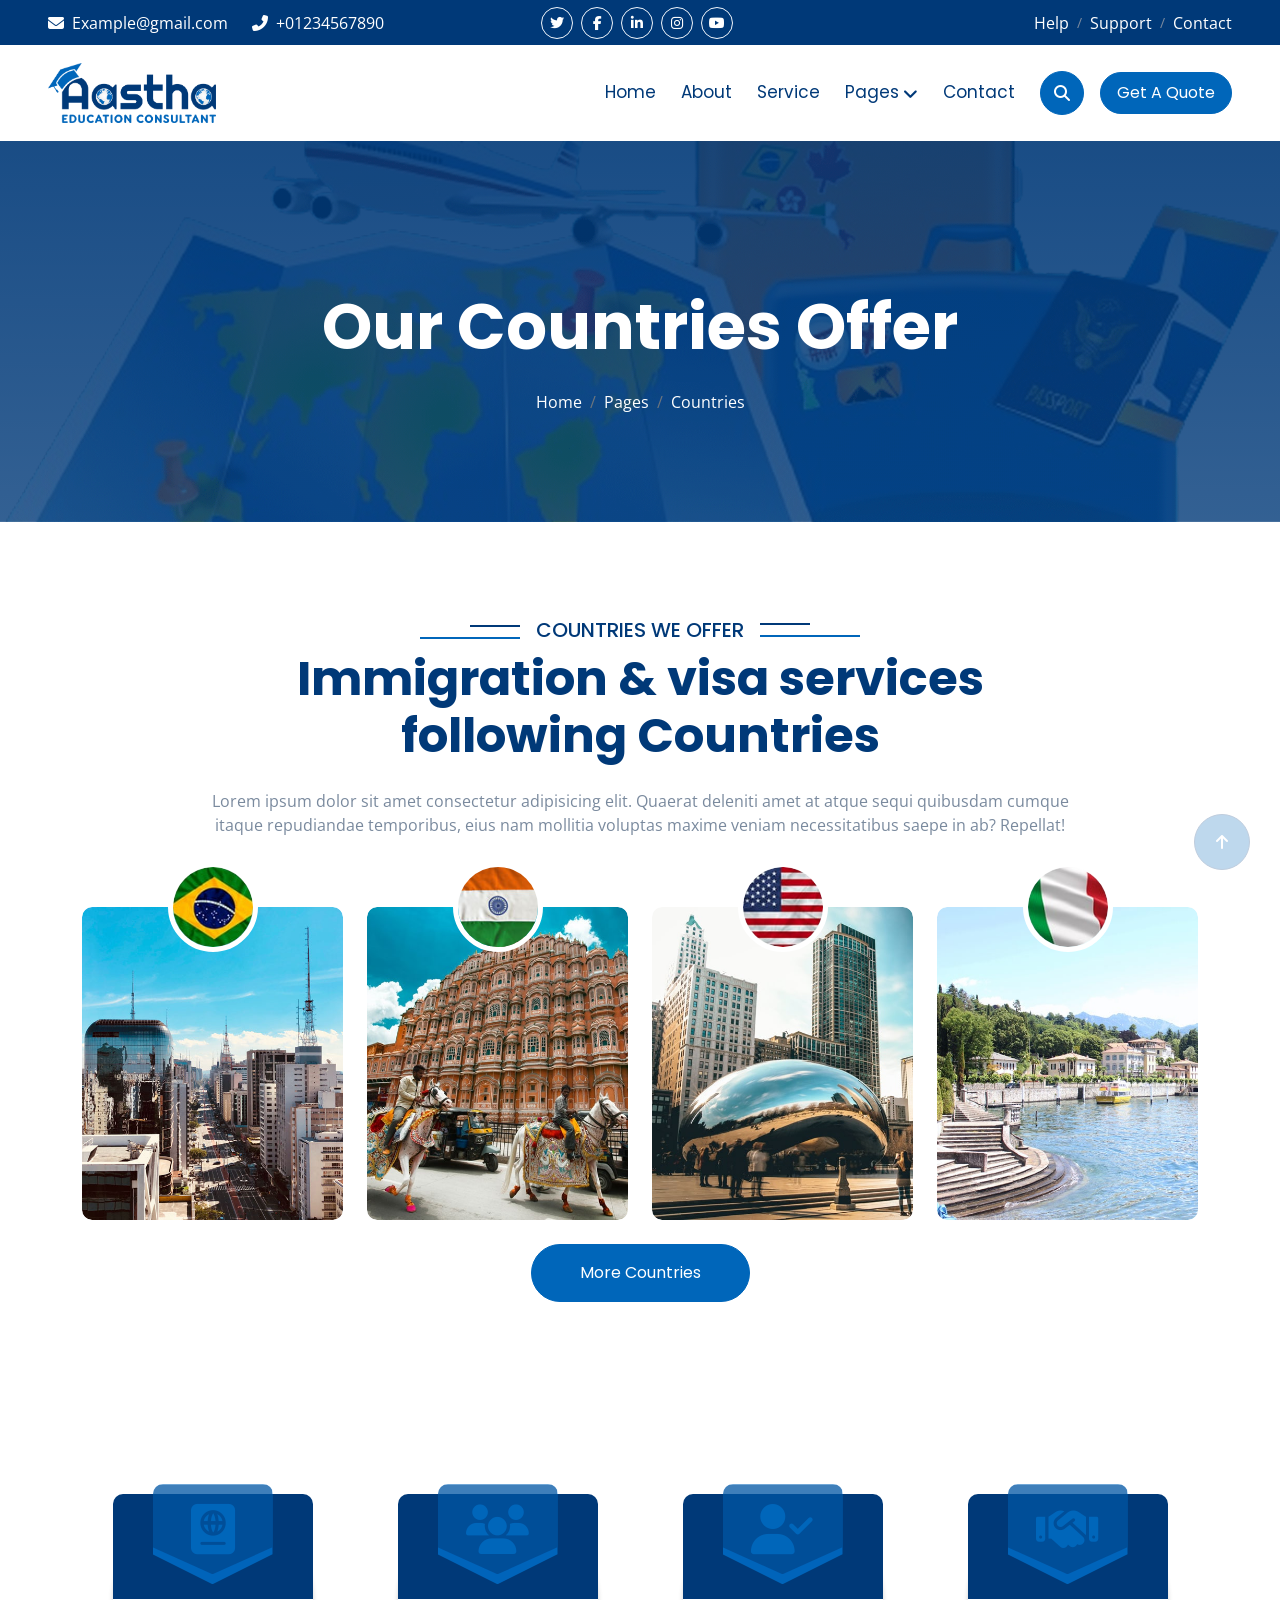
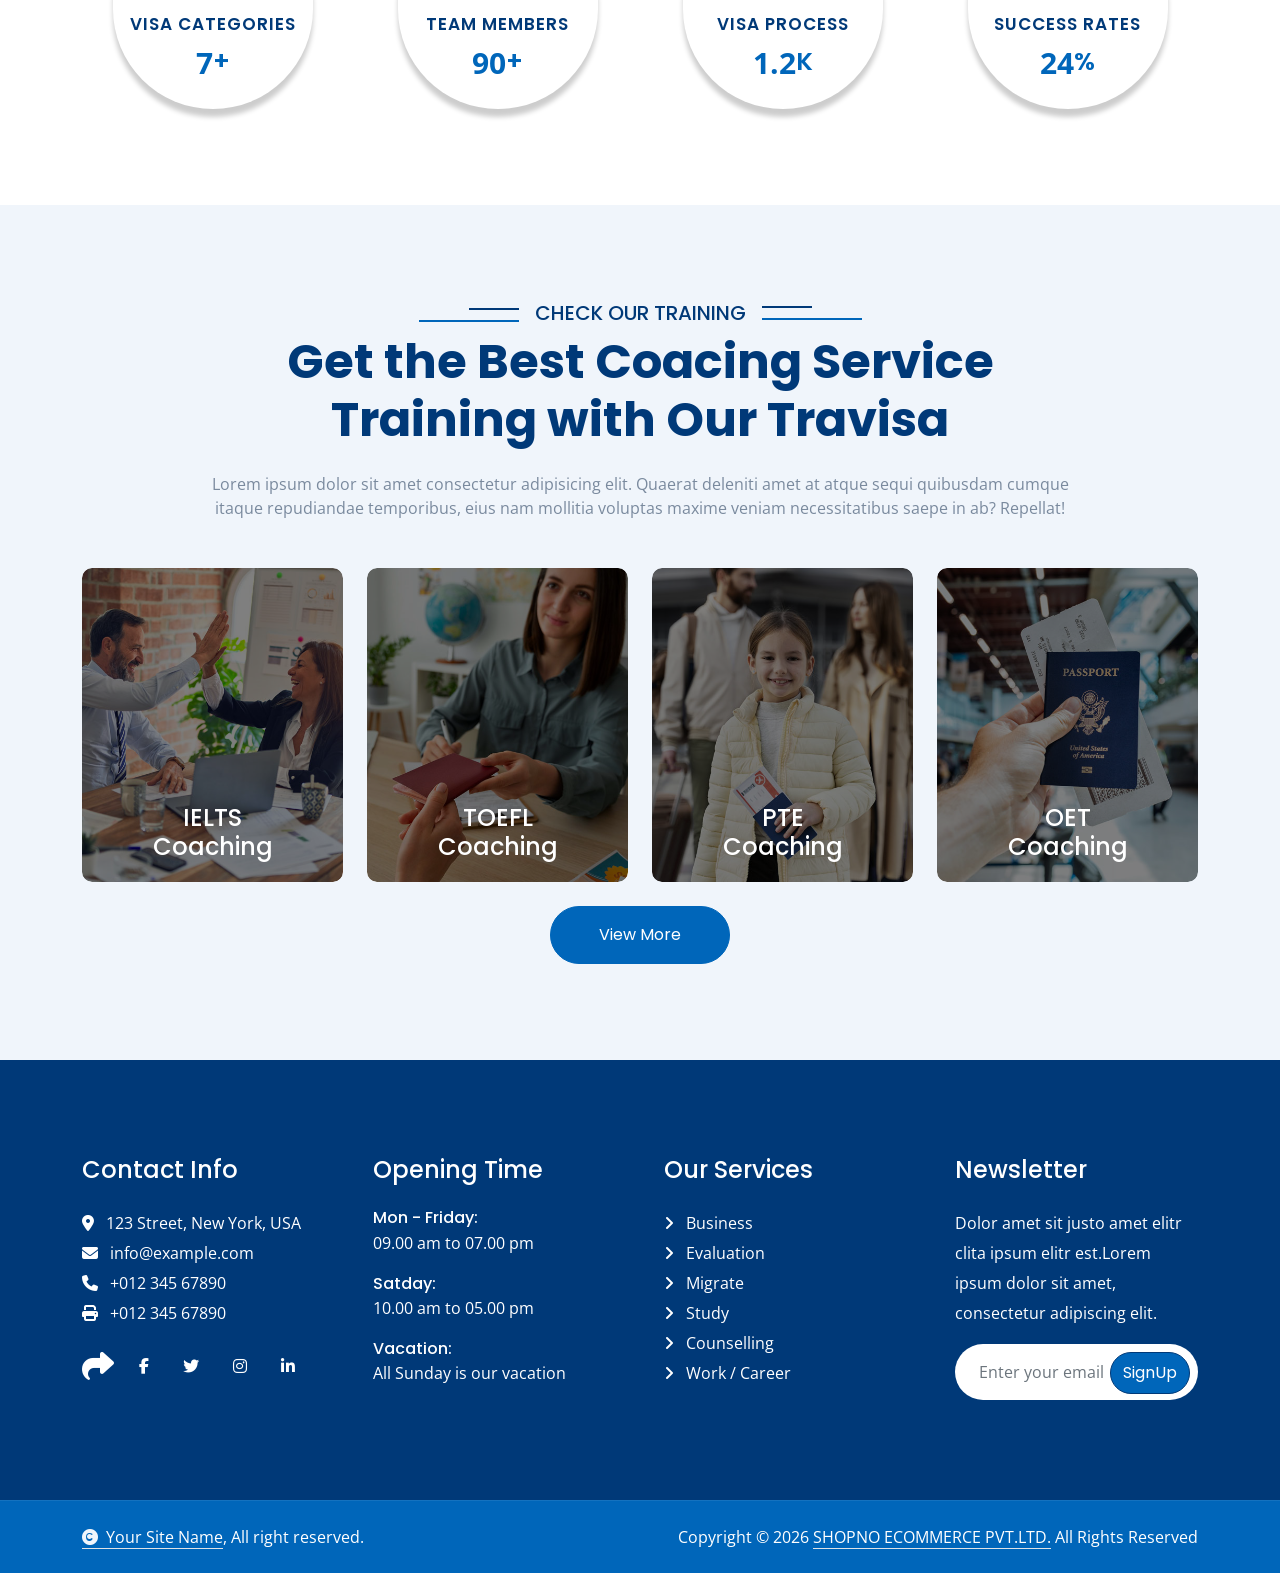
<file: countries.html>
<!DOCTYPE html>
<html lang="en">
<meta http-equiv="content-type" content="text/html;charset=utf-8" />

<head>
    <meta charset="utf-8">
    <title>Aastha Education- Visa & Immigration Website Template</title>
    <meta content="width=device-width, initial-scale=1.0" name="viewport">
    <meta content="" name="keywords">
    <meta content="" name="description">

    <!-- Favicon -->
    <link rel="icon" type="image/png" href="img/faviicon.png?v=2">
    <link rel="shortcut icon" type="image/png" href="img/faviicon.png?v=2">

    <!-- Google Web Fonts -->
    <link rel="preconnect" href="https://fonts.googleapis.com/">
    <link rel="preconnect" href="https://fonts.gstatic.com/" crossorigin>
    <link
        href="https://fonts.googleapis.com/css2?family=Open+Sans:wght@400;500;600;700&amp;family=Poppins:wght@200;300;400;500;600&amp;display=swap"
        rel="stylesheet">

    <!-- Icon Font Stylesheet -->
    <link rel="stylesheet" href="https://cdnjs.cloudflare.com/ajax/libs/font-awesome/6.4.0/css/all.min.css" />
    <link href="https://cdn.jsdelivr.net/npm/bootstrap-icons@1.4.1/font/bootstrap-icons.css" rel="stylesheet">

    <!-- Libraries Stylesheet -->
    <link href="lib/animate/animate.min.css" rel="stylesheet">
    <link href="lib/owlcarousel/assets/owl.carousel.min.css" rel="stylesheet">


    <!-- Customized Bootstrap Stylesheet -->
    <link href="css/bootstrap.min.css" rel="stylesheet">

    <!-- Template Stylesheet -->
    <link href="css/style.css" rel="stylesheet">
</head>

<body>

    <!-- Spinner Start -->
    <div id="spinner"
        class="show bg-white position-fixed translate-middle w-100 vh-100 top-50 start-50 d-flex align-items-center justify-content-center">
        <div class="spinner-border text-secondary" style="width: 3rem; height: 3rem;" role="status">
            <span class="sr-only">Loading...</span>
        </div>
    </div>
    <!-- Spinner End -->


    <!-- Topbar Start -->
    <div class="container-fluid bg-primary px-5 d-none d-lg-block">
        <div class="row gx-0 align-items-center">
            <div class="col-lg-5 text-center text-lg-start mb-lg-0">
                <div class="d-flex">
                    <a href="#" class="text-white me-4"><i
                            class="fas fa-envelope text-white me-2"></i>Example@gmail.com</a>
                    <a href="#" class="text-white me-0"><i class="fas fa-phone-alt text-white me-2"></i>+01234567890</a>
                </div>
            </div>
            <div class="col-lg-3 row-cols-1 text-center mb-2 mb-lg-0">
                <div class="d-inline-flex align-items-center" style="height: 45px;">
                    <a class="btn btn-sm btn-outline-light btn-square rounded-circle me-2" href="#"><i
                            class="fab fa-twitter fw-normal text-white"></i></a>
                    <a class="btn btn-sm btn-outline-light btn-square rounded-circle me-2" href="#"><i
                            class="fab fa-facebook-f fw-normal text-white"></i></a>
                    <a class="btn btn-sm btn-outline-light btn-square rounded-circle me-2" href="#"><i
                            class="fab fa-linkedin-in fw-normal text-white"></i></a>
                    <a class="btn btn-sm btn-outline-light btn-square rounded-circle me-2" href="#"><i
                            class="fab fa-instagram fw-normal text-white"></i></a>
                    <a class="btn btn-sm btn-outline-light btn-square rounded-circle" href="#"><i
                            class="fab fa-youtube fw-normal text-white"></i></a>
                </div>
            </div>
            <div class="col-lg-4 text-center text-lg-end">
                <div class="d-inline-flex align-items-center" style="height: 45px;">
                    <a href="#" class="text-white me-2"> Help</a><small> / </small>
                    <a href="#" class="text-white mx-2"> Support</a><small> / </small>
                    <a href="#" class="text-white ms-2"> Contact</a>
                </div>
            </div>
        </div>
    </div>
    <!-- Topbar End -->

    <!-- Navbar & Hero Start -->
    <div class="container-fluid nav-bar p-0">
        <nav class="navbar navbar-expand-lg navbar-light bg-white px-4 px-lg-5 py-3 py-lg-0">
            <a href="/" class="navbar-brand p-0">
                <img src="img/logo.png" class="img-fluid" alt="">
                <!-- <img src="img/logo.png" alt="Logo"> -->
            </a>
            <button class="navbar-toggler" type="button" data-bs-toggle="collapse" data-bs-target="#navbarCollapse">
                <span class="fa fa-bars"></span>
            </button>
            <div class="collapse navbar-collapse" id="navbarCollapse">
                <div class="navbar-nav ms-auto py-0">
                    <a href="index.html" class="nav-item nav-link">Home</a>
                    <a href="about.html" class="nav-item nav-link">About</a>
                    <a href="service.html" class="nav-item nav-link">Service</a>
                    <div class="nav-item dropdown">
                        <a href="#" class="nav-link" data-bs-toggle="dropdown"><span
                                class="dropdown-toggle active">Pages</span></a>
                        <div class="dropdown-menu m-0">
                            <a href="feature.html" class="dropdown-item">Feature</a>
                            <a href="countries.html" class="dropdown-item active">Countries</a>
                            <a href="testimonial.html" class="dropdown-item">Testimonial</a>
                            <a href="training.html" class="dropdown-item">Training</a>
                            <a href="404.html" class="dropdown-item">404 Page</a>
                        </div>
                    </div>
                    <a href="contact.html" class="nav-item nav-link">Contact</a>
                </div>
                <button class="btn btn-primary btn-md-square border-secondary mb-3 mb-md-3 mb-lg-0 me-3"
                    data-bs-toggle="modal" data-bs-target="#searchModal"><i class="fas fa-search"></i></button>
                <a href="#"
                    class="btn btn-primary border-secondary rounded-pill py-2 px-4 px-lg-3 mb-3 mb-md-3 mb-lg-0">Get A
                    Quote</a>
            </div>
        </nav>
    </div>
    <!-- Navbar & Hero End -->

    <!-- Modal Search Start -->
    <div class="modal fade" id="searchModal" tabindex="-1" aria-labelledby="exampleModalLabel" aria-hidden="true">
        <div class="modal-dialog modal-fullscreen">
            <div class="modal-content rounded-0">
                <div class="modal-header">
                    <h4 class="modal-title text-secondary mb-0" id="exampleModalLabel">Search by keyword</h4>
                    <button type="button" class="btn-close" data-bs-dismiss="modal" aria-label="Close"></button>
                </div>
                <div class="modal-body d-flex align-items-center">
                    <div class="input-group w-75 mx-auto d-flex">
                        <input type="search" class="form-control p-3" placeholder="keywords"
                            aria-describedby="search-icon-1">
                        <span id="search-icon-1" class="input-group-text p-3"><i class="fa fa-search"></i></span>
                    </div>
                </div>
            </div>
        </div>
    </div>
    <!-- Modal Search End -->

    <!-- Header Start -->
    <div class="container-fluid bg-breadcrumb">
        <div class="container text-center py-5" style="max-width: 900px;">
            <h3 class="text-white display-3 mb-4 wow fadeInDown" data-wow-delay="0.1s">Our Countries Offer</h1>
                <ol class="breadcrumb justify-content-center text-white mb-0 wow fadeInDown" data-wow-delay="0.3s">
                    <li class="breadcrumb-item"><a href="index.html" class="text-white">Home</a></li>
                    <li class="breadcrumb-item"><a href="#" class="text-white">Pages</a></li>
                    <li class="breadcrumb-item active text-white">Countries</li>
                </ol>
        </div>
    </div>
    <!-- Header End -->

    <!-- Countries We Offer Start -->
    <div class="container-fluid country overflow-hidden py-5">
        <div class="container py-5">
            <div class="section-title text-center wow fadeInUp" data-wow-delay="0.1s" style="margin-bottom: 70px;">
                <div class="sub-style">
                    <h5 class="sub-title text-primary px-3">COUNTRIES WE OFFER</h5>
                </div>
                <h1 class="display-5 mb-4">Immigration & visa services following Countries</h1>
                <p class="mb-0">Lorem ipsum dolor sit amet consectetur adipisicing elit. Quaerat deleniti amet at atque
                    sequi quibusdam cumque itaque repudiandae temporibus, eius nam mollitia voluptas maxime veniam
                    necessitatibus saepe in ab? Repellat!</p>
            </div>
            <div class="row g-4 text-center">
                <div class="col-lg-6 col-xl-3 mb-5 mb-xl-0 wow fadeInUp" data-wow-delay="0.1s">
                    <div class="country-item">
                        <div class="rounded overflow-hidden">
                            <img src="img/country-1.jpg" class="img-fluid w-100 rounded" alt="Image">
                        </div>
                        <div class="country-flag">
                            <img src="img/brazil.jpg" class="img-fluid rounded-circle" alt="Image">
                        </div>
                        <div class="country-name">
                            <a href="#" class="text-white fs-4">Brazil</a>
                        </div>
                    </div>
                </div>
                <div class="col-lg-6 col-xl-3 mb-5 mb-xl-0 wow fadeInUp" data-wow-delay="0.3s">
                    <div class="country-item">
                        <div class="rounded overflow-hidden">
                            <img src="img/country-2.jpg" class="img-fluid w-100 rounded" alt="Image">
                        </div>
                        <div class="country-flag">
                            <img src="img/india.jpg" class="img-fluid rounded-circle" alt="Image">
                        </div>
                        <div class="country-name">
                            <a href="#" class="text-white fs-4">india</a>
                        </div>
                    </div>
                </div>
                <div class="col-lg-6 col-xl-3 mb-5 mb-xl-0 wow fadeInUp" data-wow-delay="0.5s">
                    <div class="country-item">
                        <div class="rounded overflow-hidden">
                            <img src="img/country-3.jpg" class="img-fluid w-100 rounded" alt="Image">
                        </div>
                        <div class="country-flag">
                            <img src="img/usa.jpg" class="img-fluid rounded-circle" alt="Image">
                        </div>
                        <div class="country-name">
                            <a href="#" class="text-white fs-4">New York</a>
                        </div>
                    </div>
                </div>
                <div class="col-lg-6 col-xl-3 mb-5 mb-xl-0 wow fadeInUp" data-wow-delay="0.7s">
                    <div class="country-item">
                        <div class="rounded overflow-hidden">
                            <img src="img/country-4.jpg" class="img-fluid w-100 rounded" alt="Image">
                        </div>
                        <div class="country-flag">
                            <img src="img/italy.jpg" class="img-fluid rounded-circle" alt="Image">
                        </div>
                        <div class="country-name">
                            <a href="#" class="text-white fs-4">Italy</a>
                        </div>
                    </div>
                </div>
                <div class="col-12">
                    <a class="btn btn-primary border-secondary rounded-pill py-3 px-5 wow fadeInUp"
                        data-wow-delay="0.1s" href="#">More Countries</a>
                </div>
            </div>
        </div>
    </div>
    <!-- Countries We Offer End -->

    <!-- Counter Facts Start -->
    <div class="container-fluid counter-facts overflow-hidden py-5">
        <div class="container py-5">
            <div class="row g-4">
                <div class="col-12 col-sm-6 col-md-6 col-xl-3 wow fadeInUp" data-wow-delay="0.1s">
                    <div class="counter">
                        <div class="counter-icon">
                            <i class="fas fa-passport"></i>
                        </div>
                        <div class="counter-content">
                            <h3>Visa Categories</h3>
                            <div class="d-flex align-items-center justify-content-center">
                                <span class="counter-value" data-toggle="counter-up">31</span>
                                <h4 class="text-secondary mb-0" style="font-weight: 600; font-size: 25px;">+</h4>
                            </div>
                        </div>
                    </div>
                </div>
                <div class="col-12 col-sm-6 col-md-6 col-xl-3 wow fadeInUp" data-wow-delay="0.3s">
                    <div class="counter">
                        <div class="counter-icon">
                            <i class="fas fa-users"></i>
                        </div>
                        <div class="counter-content">
                            <h3>Team Members</h3>
                            <div class="d-flex align-items-center justify-content-center">
                                <span class="counter-value" data-toggle="counter-up">377</span>
                                <h4 class="text-secondary mb-0" style="font-weight: 600; font-size: 25px;">+</h4>
                            </div>
                        </div>
                    </div>
                </div>
                <div class="col-12 col-sm-6 col-md-6 col-xl-3 wow fadeInUp" data-wow-delay="0.5s">
                    <div class="counter">
                        <div class="counter-icon">
                            <i class="fas fa-user-check"></i>
                        </div>
                        <div class="counter-content">
                            <h3>Visa Process</h3>
                            <div class="d-flex align-items-center justify-content-center">
                                <span class="counter-value" data-toggle="counter-up">4.9</span>
                                <h4 class="text-secondary mb-0" style="font-weight: 600; font-size: 25px;">K</h4>
                            </div>
                        </div>
                    </div>
                </div>
                <div class="col-12 col-sm-6 col-md-6 col-xl-3 wow fadeInUp" data-wow-delay="0.7s">
                    <div class="counter">
                        <div class="counter-icon">
                            <i class="fas fa-handshake"></i>
                        </div>
                        <div class="counter-content">
                            <h3>Success Rates</h3>
                            <div class="d-flex align-items-center justify-content-center">
                                <span class="counter-value" data-toggle="counter-up">98</span>
                                <h4 class="text-secondary mb-0" style="font-weight: 600; font-size: 25px;">%</h4>
                            </div>
                        </div>
                    </div>
                </div>
            </div>
        </div>
    </div>
    <!-- Counter Facts End -->

    <!-- Training Start -->
    <div class="container-fluid training overflow-hidden bg-light py-5">
        <div class="container py-5">
            <div class="section-title text-center mb-5 wow fadeInUp" data-wow-delay="0.1s">
                <div class="sub-style">
                    <h5 class="sub-title text-primary px-3">CHECK OUR TRAINING</h5>
                </div>
                <h1 class="display-5 mb-4">Get the Best Coacing Service Training with Our Travisa</h1>
                <p class="mb-0">Lorem ipsum dolor sit amet consectetur adipisicing elit. Quaerat deleniti amet at atque
                    sequi quibusdam cumque itaque repudiandae temporibus, eius nam mollitia voluptas maxime veniam
                    necessitatibus saepe in ab? Repellat!</p>
            </div>
            <div class="row g-4">
                <div class="col-lg-6 col-lg-6 col-xl-3 wow fadeInUp" data-wow-delay="0.1s">
                    <div class="training-item">
                        <div class="training-inner">
                            <img src="img/training-1.jpg" class="img-fluid w-100 rounded" alt="Image">
                            <div class="training-title-name">
                                <a href="#" class="h4 text-white mb-0">IELTS</a>
                                <a href="#" class="h4 text-white mb-0">Coaching</a>
                            </div>
                        </div>
                        <div class="training-content bg-secondary rounded-bottom p-4">
                            <a href="#">
                                <h4 class="text-white">IELTS Coaching</h4>
                            </a>
                            <p class="text-white-50">Lorem ipsum dolor sit amet consectetur adipisicing elit. Autem,
                                veritatis.</p>
                            <a class="btn btn-secondary rounded-pill text-white p-0" href="#">Read More <i
                                    class="fa fa-arrow-right"></i></a>
                        </div>
                    </div>
                </div>
                <div class="col-lg-6 col-lg-6 col-xl-3 wow fadeInUp" data-wow-delay="0.3s">
                    <div class="training-item">
                        <div class="training-inner">
                            <img src="img/training-2.jpg" class="img-fluid w-100 rounded" alt="Image">
                            <div class="training-title-name">
                                <a href="#" class="h4 text-white mb-0">TOEFL</a>
                                <a href="#" class="h4 text-white mb-0">Coaching</a>
                            </div>
                        </div>
                        <div class="training-content bg-secondary rounded-bottom p-4">
                            <a href="#">
                                <h4 class="text-white">TOEFL Coaching</h4>
                            </a>
                            <p class="text-white-50">Lorem ipsum dolor sit amet consectetur adipisicing elit. Autem,
                                veritatis.</p>
                            <a class="btn btn-secondary rounded-pill text-white p-0" href="#">Read More <i
                                    class="fa fa-arrow-right"></i></a>
                        </div>
                    </div>
                </div>
                <div class="col-lg-6 col-lg-6 col-xl-3 wow fadeInUp" data-wow-delay="0.5s">
                    <div class="training-item">
                        <div class="training-inner">
                            <img src="img/training-3.jpg" class="img-fluid w-100 rounded" alt="Image">
                            <div class="training-title-name">
                                <a href="#" class="h4 text-white mb-0">PTE</a>
                                <a href="#" class="h4 text-white mb-0">Coaching</a>
                            </div>
                        </div>
                        <div class="training-content bg-secondary rounded-bottom p-4">
                            <a href="#">
                                <h4 class="text-white">PTE Coaching</h4>
                            </a>
                            <p class="text-white-50">Lorem ipsum dolor sit amet consectetur adipisicing elit. Autem,
                                veritatis.</p>
                            <a class="btn btn-secondary rounded-pill text-white p-0" href="#">Read More <i
                                    class="fa fa-arrow-right"></i></a>
                        </div>
                    </div>
                </div>
                <div class="col-lg-6 col-lg-6 col-xl-3 wow fadeInUp" data-wow-delay="0.7s">
                    <div class="training-item">
                        <div class="training-inner">
                            <img src="img/training-4.jpg" class="img-fluid w-100 rounded" alt="Image">
                            <div class="training-title-name">
                                <a href="#" class="h4 text-white mb-0">OET</a>
                                <a href="#" class="h4 text-white mb-0">Coaching</a>
                            </div>
                        </div>
                        <div class="training-content bg-secondary rounded-bottom p-4">
                            <a href="#">
                                <h4 class="text-white">OET Coaching</h4>
                            </a>
                            <p class="text-white-50">Lorem ipsum dolor sit amet consectetur adipisicing elit. Autem,
                                veritatis.</p>
                            <a class="btn btn-secondary rounded-pill text-white p-0" href="#">Read More <i
                                    class="fa fa-arrow-right"></i></a>
                        </div>
                    </div>
                </div>
                <div class="col-12 text-center">
                    <a class="btn btn-primary border-secondary rounded-pill py-3 px-5 wow fadeInUp"
                        data-wow-delay="0.1s" href="#">View More</a>
                </div>
            </div>
        </div>
    </div>
    <!-- Training End -->

    <!-- Footer Start -->
    <div class="container-fluid footer py-5 wow fadeIn" data-wow-delay="0.2s">
        <div class="container py-5">
            <div class="row g-5">
                <div class="col-md-6 col-lg-6 col-xl-3">
                    <div class="footer-item d-flex flex-column">
                        <h4 class="text-white mb-4">Contact Info</h4>
                        <a href="#"><i class="fa fa-map-marker-alt me-2"></i> 123 Street, New York, USA</a>
                        <a href="#"><i class="fas fa-envelope me-2"></i> info@example.com</a>
                        <a href="#"><i class="fas fa-phone me-2"></i> +012 345 67890</a>
                        <a href="#" class="mb-3"><i class="fas fa-print me-2"></i> +012 345 67890</a>
                        <div class="d-flex align-items-center">
                            <i class="fas fa-share fa-2x text-white me-2"></i>
                            <a class="btn mx-1" href="#"><i class="fab fa-facebook-f"></i></a>
                            <a class="btn mx-1" href="#"><i class="fab fa-twitter"></i></a>
                            <a class="btn mx-1" href="#"><i class="fab fa-instagram"></i></a>
                            <a class="btn mx-1" href="#"><i class="fab fa-linkedin-in"></i></a>
                        </div>
                    </div>
                </div>
                <div class="col-md-6 col-lg-6 col-xl-3">
                    <div class="footer-item d-flex flex-column">
                        <h4 class="text-white mb-4">Opening Time</h4>
                        <div class="mb-3">
                            <h6 class="text-white mb-0">Mon - Friday:</h6>
                            <p class="text-white mb-0">09.00 am to 07.00 pm</p>
                        </div>
                        <div class="mb-3">
                            <h6 class="text-white mb-0">Satday:</h6>
                            <p class="text-white mb-0">10.00 am to 05.00 pm</p>
                        </div>
                        <div class="mb-3">
                            <h6 class="text-white mb-0">Vacation:</h6>
                            <p class="text-white mb-0">All Sunday is our vacation</p>
                        </div>
                    </div>
                </div>
                <div class="col-md-6 col-lg-6 col-xl-3">
                    <div class="footer-item d-flex flex-column">
                        <h4 class="text-white mb-4">Our Services</h4>
                        <a href="#" class=""><i class="fas fa-angle-right me-2"></i> Business</a>
                        <a href="#" class=""><i class="fas fa-angle-right me-2"></i> Evaluation</a>
                        <a href="#" class=""><i class="fas fa-angle-right me-2"></i> Migrate</a>
                        <a href="#" class=""><i class="fas fa-angle-right me-2"></i> Study</a>
                        <a href="#" class=""><i class="fas fa-angle-right me-2"></i> Counselling</a>
                        <a href="#" class=""><i class="fas fa-angle-right me-2"></i> Work / Career</a>
                    </div>
                </div>
                <div class="col-md-6 col-lg-6 col-xl-3">
                    <div class="footer-item">
                        <h4 class="text-white mb-4">Newsletter</h4>
                        <p class="text-white mb-3">Dolor amet sit justo amet elitr clita ipsum elitr est.Lorem ipsum
                            dolor sit amet, consectetur adipiscing elit.</p>
                        <div class="position-relative mx-auto rounded-pill">
                            <input class="form-control border-0 rounded-pill w-100 py-3 ps-4 pe-5" type="text"
                                placeholder="Enter your email">
                            <button type="button"
                                class="btn btn-primary rounded-pill position-absolute top-0 end-0 py-2 mt-2 me-2">SignUp</button>
                        </div>
                    </div>
                </div>
            </div>
        </div>
    </div>
    <!-- Footer End -->

    <!-- Copyright Start -->
    <div class="container-fluid copyright py-4">
        <div class="container">
            <div class="row g-4 align-items-center">
                <div class="col-md-6 text-center text-md-start mb-md-0">
                    <span class="text-white"><a href="#" class="border-bottom text-white"><i
                                class="fas fa-copyright text-light me-2"></i>Your Site Name</a>, All right
                        reserved.</span>
                </div>
                <div class="col-md-6 text-center text-md-end text-white">
                    <!--/*** This template is free as long as you keep the below author’s credit link/attribution link/backlink. ***/-->
                    <!--/*** If you'd like to use the template without the below author’s credit link/attribution link/backlink, ***/-->
                    <!--/*** you can purchase the Credit Removal License from "https://htmlcodex.com/credit-removal". ***/-->
                    Copyright © 2026 <a class="border-bottom text-white" href="https://shopnoecommerce.com/">SHOPNO ECOMMERCE PVT.LTD.</a>
                    All Rights Reserved 
                </div>
            </div>
        </div>
    </div>
    <!-- Copyright End -->

    <!-- Back to Top -->
    <a href="#" class="btn btn-primary btn-lg-square back-to-top"><i class="fa fa-arrow-up"></i></a>


    <!-- JavaScript Libraries -->
    <script src="https://ajax.googleapis.com/ajax/libs/jquery/3.6.4/jquery.min.js"></script>
    <script src="https://cdn.jsdelivr.net/npm/bootstrap@5.0.0/dist/js/bootstrap.min.js"></script>
    <script src="lib/wow/wow.min.js"></script>
    <script src="lib/easing/easing.min.js"></script>
    <script src="lib/waypoints/waypoints.min.js"></script>
    <script src="lib/counterup/counterup.min.js"></script>
    <script src="lib/owlcarousel/owl.carousel.min.js"></script>


    <!-- Template Javascript -->
    <script src="js/main.js"></script>
</body>

</html>
</file>
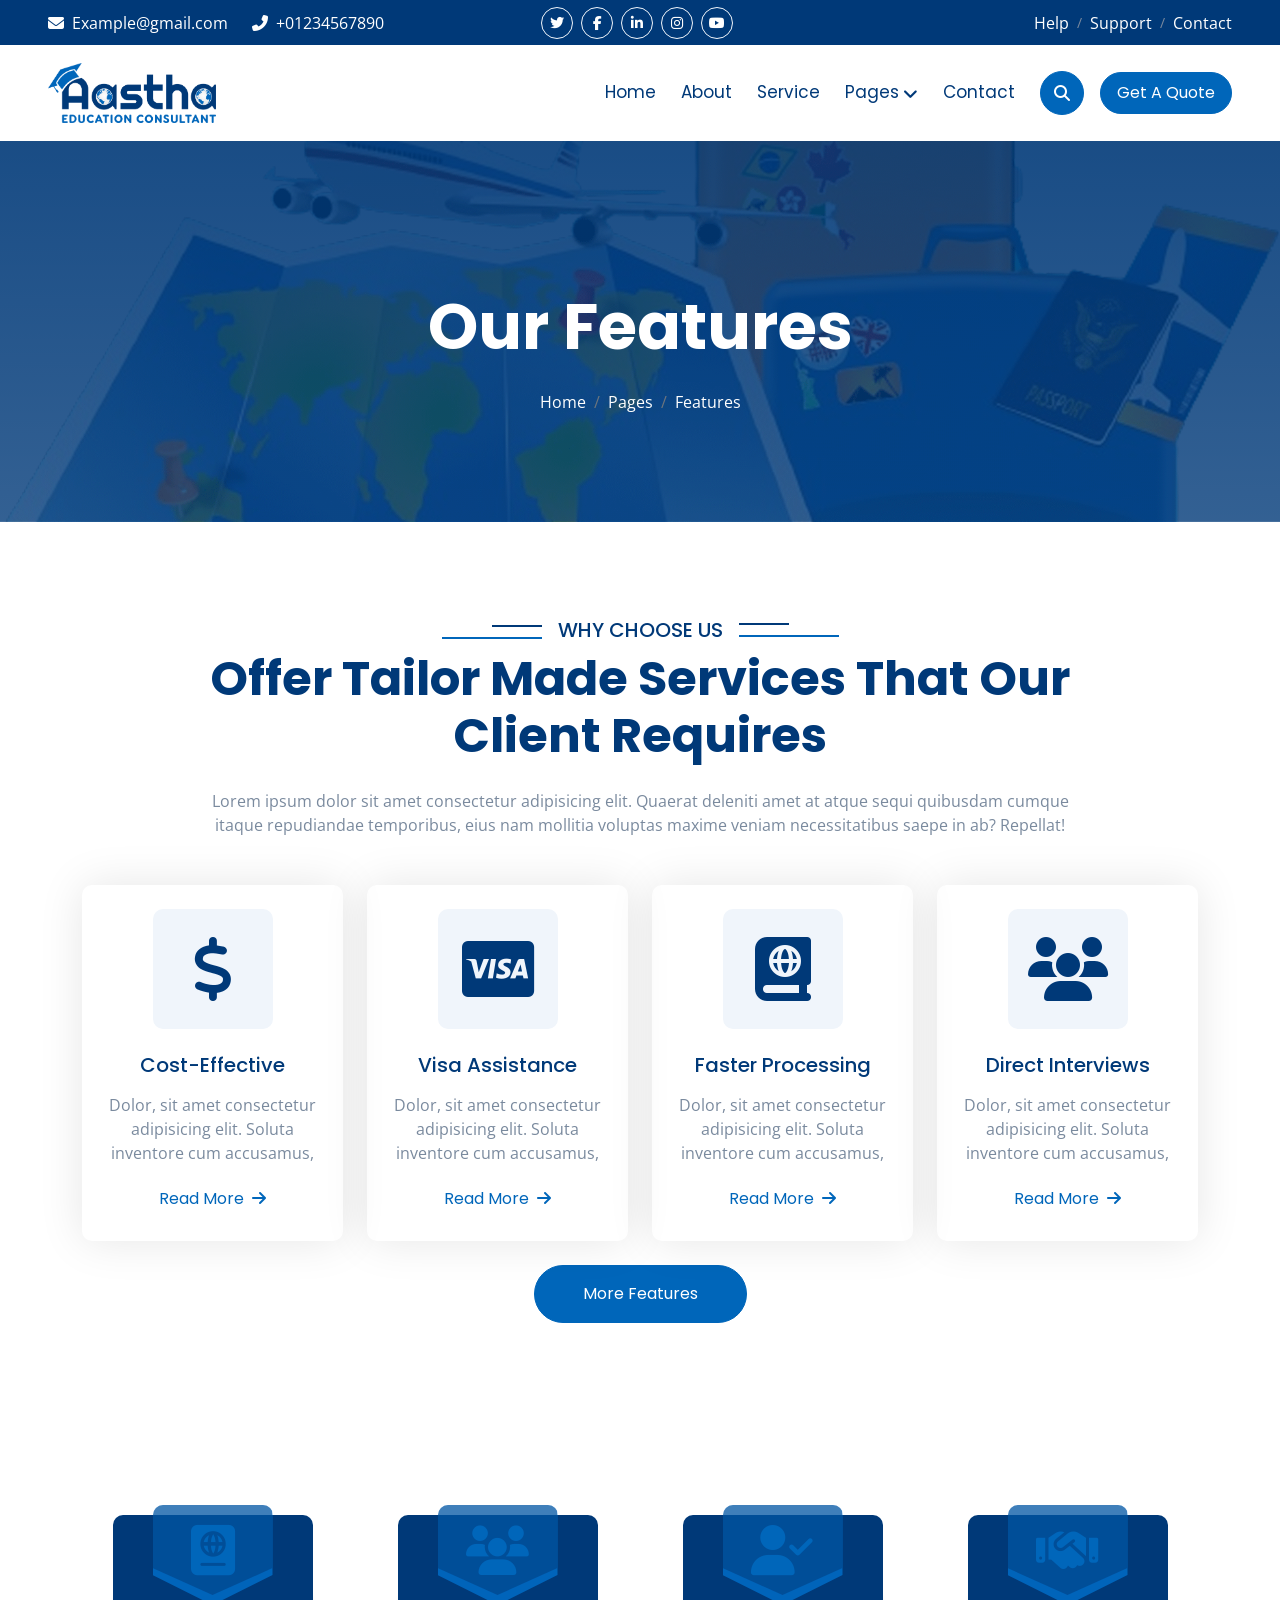
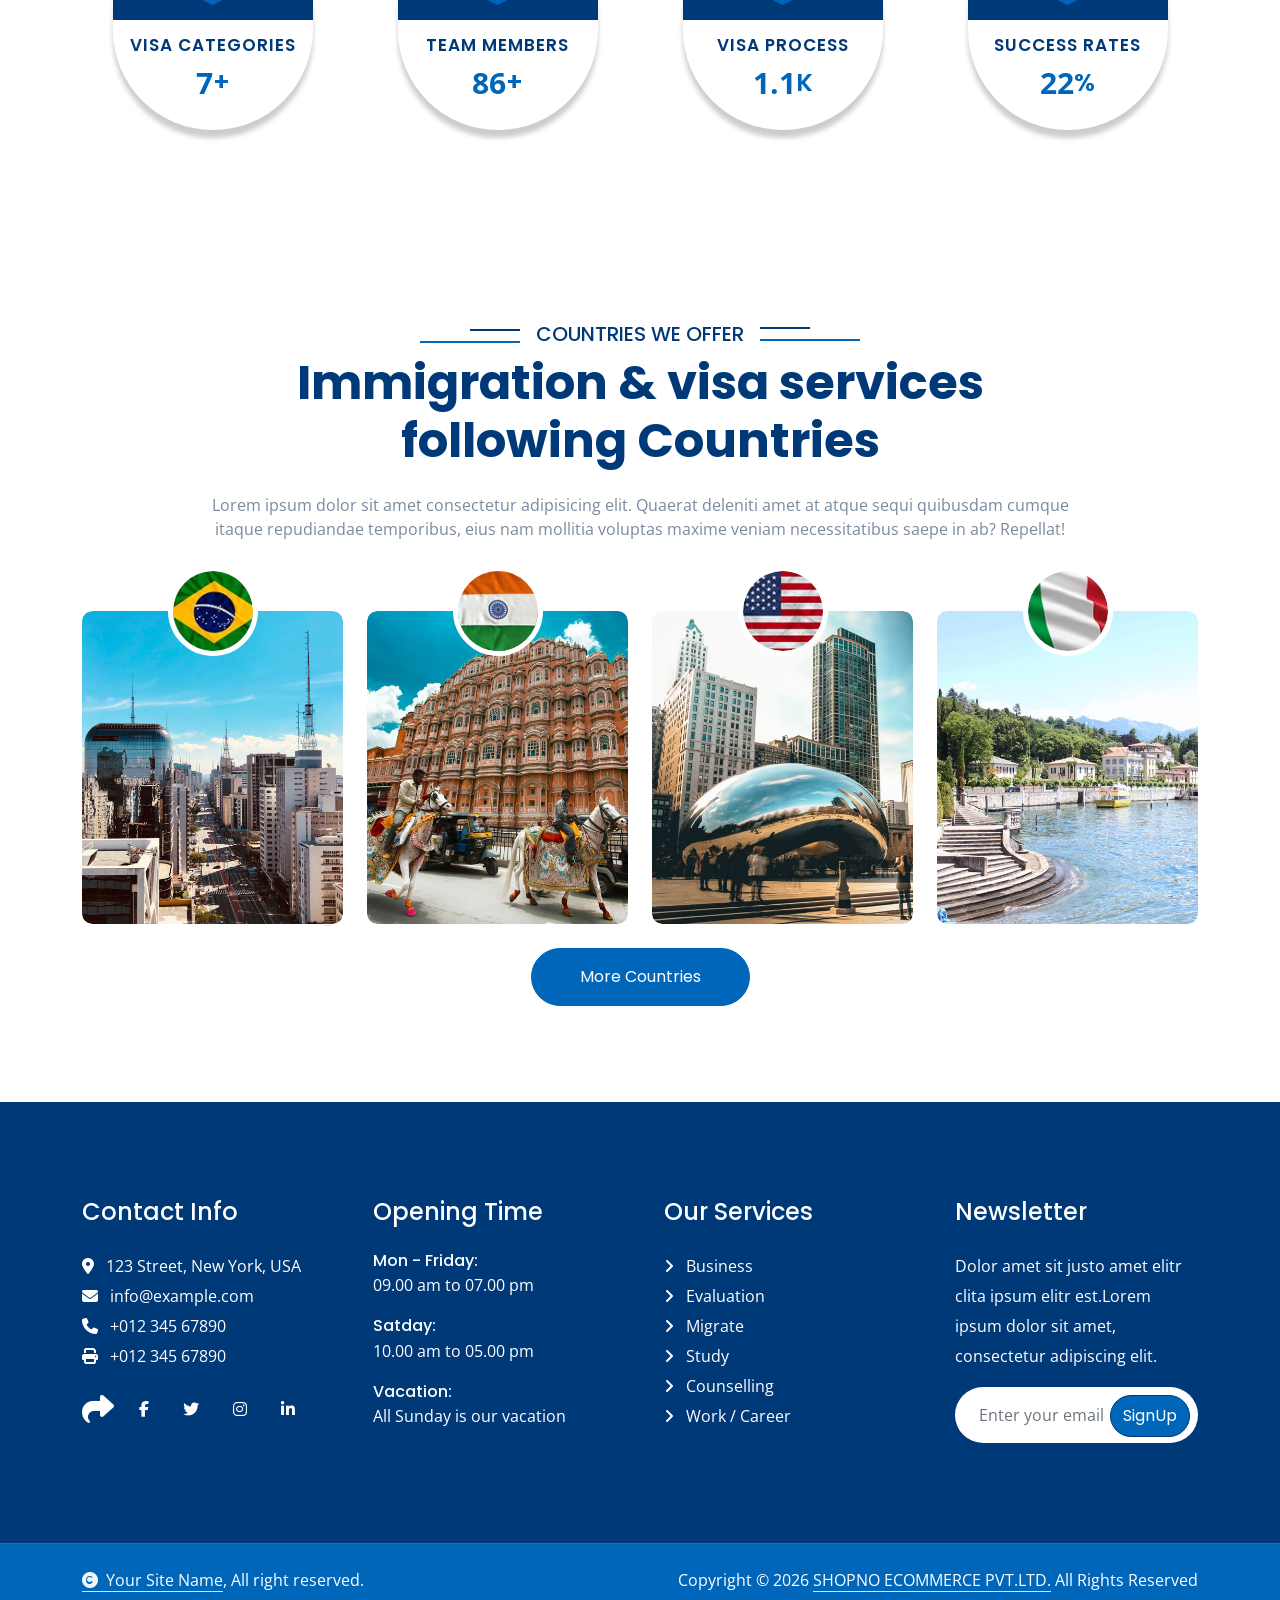
<file: feature.html>
<!DOCTYPE html>
<html lang="en">

<meta http-equiv="content-type" content="text/html;charset=utf-8" />

<head>
    <meta charset="utf-8">
    <title>Aastha Education - Visa & Immigration Website Template</title>
    <meta content="width=device-width, initial-scale=1.0" name="viewport">
    <meta content="" name="keywords">
    <meta content="" name="description">

    <!-- Favicon -->
    <link rel="icon" type="image/png" href="img/faviicon.png?v=2">
    <link rel="shortcut icon" type="image/png" href="img/faviicon.png?v=2">

    <!-- Google Web Fonts -->
    <link rel="preconnect" href="https://fonts.googleapis.com/">
    <link rel="preconnect" href="https://fonts.gstatic.com/" crossorigin>
    <link
        href="https://fonts.googleapis.com/css2?family=Open+Sans:wght@400;500;600;700&amp;family=Poppins:wght@200;300;400;500;600&amp;display=swap"
        rel="stylesheet">

    <!-- Icon Font Stylesheet -->
    <link rel="stylesheet" href="https://cdnjs.cloudflare.com/ajax/libs/font-awesome/6.4.0/css/all.min.css" />
    <link href="https://cdn.jsdelivr.net/npm/bootstrap-icons@1.4.1/font/bootstrap-icons.css" rel="stylesheet">

    <!-- Libraries Stylesheet -->
    <link href="lib/animate/animate.min.css" rel="stylesheet">
    <link href="lib/owlcarousel/assets/owl.carousel.min.css" rel="stylesheet">


    <!-- Customized Bootstrap Stylesheet -->
    <link href="css/bootstrap.min.css" rel="stylesheet">

    <!-- Template Stylesheet -->
    <link href="css/style.css" rel="stylesheet">
</head>

<body>

    <!-- Spinner Start -->
    <div id="spinner"
        class="show bg-white position-fixed translate-middle w-100 vh-100 top-50 start-50 d-flex align-items-center justify-content-center">
        <div class="spinner-border text-secondary" style="width: 3rem; height: 3rem;" role="status">
            <span class="sr-only">Loading...</span>
        </div>
    </div>
    <!-- Spinner End -->


    <!-- Topbar Start -->
    <div class="container-fluid bg-primary px-5 d-none d-lg-block">
        <div class="row gx-0 align-items-center">
            <div class="col-lg-5 text-center text-lg-start mb-lg-0">
                <div class="d-flex">
                    <a href="#" class="text-white me-4"><i
                            class="fas fa-envelope text-white me-2"></i>Example@gmail.com</a>
                    <a href="#" class="text-white me-0"><i class="fas fa-phone-alt text-white me-2"></i>+01234567890</a>
                </div>
            </div>
            <div class="col-lg-3 row-cols-1 text-center mb-2 mb-lg-0">
                <div class="d-inline-flex align-items-center" style="height: 45px;">
                    <a class="btn btn-sm btn-outline-light btn-square rounded-circle me-2" href="#"><i
                            class="fab fa-twitter fw-normal text-white"></i></a>
                    <a class="btn btn-sm btn-outline-light btn-square rounded-circle me-2" href="#"><i
                            class="fab fa-facebook-f fw-normal text-white"></i></a>
                    <a class="btn btn-sm btn-outline-light btn-square rounded-circle me-2" href="#"><i
                            class="fab fa-linkedin-in fw-normal text-white"></i></a>
                    <a class="btn btn-sm btn-outline-light btn-square rounded-circle me-2" href="#"><i
                            class="fab fa-instagram fw-normal text-white"></i></a>
                    <a class="btn btn-sm btn-outline-light btn-square rounded-circle" href="#"><i
                            class="fab fa-youtube fw-normal text-white"></i></a>
                </div>
            </div>
            <div class="col-lg-4 text-center text-lg-end">
                <div class="d-inline-flex align-items-center" style="height: 45px;">
                    <a href="#" class="text-white me-2"> Help</a><small> / </small>
                    <a href="#" class="text-white mx-2"> Support</a><small> / </small>
                    <a href="#" class="text-white ms-2"> Contact</a>
                </div>
            </div>
        </div>
    </div>
    <!-- Topbar End -->

    <!-- Navbar & Hero Start -->
    <div class="container-fluid nav-bar p-0">
        <nav class="navbar navbar-expand-lg navbar-light bg-white px-4 px-lg-5 py-3 py-lg-0">
            <a href="/" class="navbar-brand p-0">
                <img src="img/logo.png" class="img-fluid" alt="">
                <!-- <img src="img/logo.png" alt="Logo"> -->
            </a>
            <button class="navbar-toggler" type="button" data-bs-toggle="collapse" data-bs-target="#navbarCollapse">
                <span class="fa fa-bars"></span>
            </button>
            <div class="collapse navbar-collapse" id="navbarCollapse">
                <div class="navbar-nav ms-auto py-0">
                    <a href="index.html" class="nav-item nav-link">Home</a>
                    <a href="about.html" class="nav-item nav-link">About</a>
                    <a href="service.html" class="nav-item nav-link">Service</a>
                    <div class="nav-item dropdown">
                        <a href="#" class="nav-link" data-bs-toggle="dropdown"><span
                                class="dropdown-toggle active">Pages</span></a>
                        <div class="dropdown-menu m-0">
                            <a href="feature.html" class="dropdown-item active">Feature</a>
                            <a href="countries.html" class="dropdown-item">Countries</a>
                            <a href="testimonial.html" class="dropdown-item">Testimonial</a>
                            <a href="training.html" class="dropdown-item">Training</a>
                            <a href="404.html" class="dropdown-item">404 Page</a>
                        </div>
                    </div>
                    <a href="contact.html" class="nav-item nav-link">Contact</a>
                </div>
                <button class="btn btn-primary btn-md-square border-secondary mb-3 mb-md-3 mb-lg-0 me-3"
                    data-bs-toggle="modal" data-bs-target="#searchModal"><i class="fas fa-search"></i></button>
                <a href="#"
                    class="btn btn-primary border-secondary rounded-pill py-2 px-4 px-lg-3 mb-3 mb-md-3 mb-lg-0">Get A
                    Quote</a>
            </div>
        </nav>
    </div>
    <!-- Navbar & Hero End -->

    <!-- Modal Search Start -->
    <div class="modal fade" id="searchModal" tabindex="-1" aria-labelledby="exampleModalLabel" aria-hidden="true">
        <div class="modal-dialog modal-fullscreen">
            <div class="modal-content rounded-0">
                <div class="modal-header">
                    <h4 class="modal-title text-secondary mb-0" id="exampleModalLabel">Search by keyword</h4>
                    <button type="button" class="btn-close" data-bs-dismiss="modal" aria-label="Close"></button>
                </div>
                <div class="modal-body d-flex align-items-center">
                    <div class="input-group w-75 mx-auto d-flex">
                        <input type="search" class="form-control p-3" placeholder="keywords"
                            aria-describedby="search-icon-1">
                        <span id="search-icon-1" class="input-group-text p-3"><i class="fa fa-search"></i></span>
                    </div>
                </div>
            </div>
        </div>
    </div>
    <!-- Modal Search End -->

    <!-- Header Start -->
    <div class="container-fluid bg-breadcrumb">
        <div class="container text-center py-5" style="max-width: 900px;">
            <h3 class="text-white display-3 mb-4 wow fadeInDown" data-wow-delay="0.1s">Our Features</h1>
                <ol class="breadcrumb justify-content-center text-white mb-0 wow fadeInDown" data-wow-delay="0.3s">
                    <li class="breadcrumb-item"><a href="index.html" class="text-white">Home</a></li>
                    <li class="breadcrumb-item"><a href="#" class="text-white">Pages</a></li>
                    <li class="breadcrumb-item active text-white">Features</li>
                </ol>
        </div>
    </div>
    <!-- Header End -->

    <!-- Features Start -->
    <div class="container-fluid features overflow-hidden py-5">
        <div class="container py-5">
            <div class="section-title text-center mb-5 wow fadeInUp" data-wow-delay="0.1s">
                <div class="sub-style">
                    <h5 class="sub-title text-primary px-3">Why Choose Us</h5>
                </div>
                <h1 class="display-5 mb-4">Offer Tailor Made Services That Our Client Requires</h1>
                <p class="mb-0">Lorem ipsum dolor sit amet consectetur adipisicing elit. Quaerat deleniti amet at atque
                    sequi quibusdam cumque itaque repudiandae temporibus, eius nam mollitia voluptas maxime veniam
                    necessitatibus saepe in ab? Repellat!</p>
            </div>
            <div class="row g-4 justify-content-center text-center">
                <div class="col-md-6 col-lg-6 col-xl-3 wow fadeInUp" data-wow-delay="0.1s">
                    <div class="feature-item text-center p-4">
                        <div class="feature-icon p-3 mb-4">
                            <i class="fas fa-dollar-sign fa-4x text-primary"></i>
                        </div>
                        <div class="feature-content d-flex flex-column">
                            <h5 class="mb-3">Cost-Effective</h5>
                            <p class="mb-3">Dolor, sit amet consectetur adipisicing elit. Soluta inventore cum
                                accusamus,</p>
                            <a class="btn btn-secondary rounded-pill" href="#">Read More<i
                                    class="fas fa-arrow-right ms-2"></i></a>
                        </div>
                    </div>
                </div>
                <div class="col-md-6 col-lg-6 col-xl-3 wow fadeInUp" data-wow-delay="0.3s">
                    <div class="feature-item text-center p-4">
                        <div class="feature-icon p-3 mb-4">
                            <i class="fab fa-cc-visa fa-4x text-primary"></i>
                        </div>
                        <div class="feature-content d-flex flex-column">
                            <h5 class="mb-3">Visa Assistance</h5>
                            <p class="mb-3">Dolor, sit amet consectetur adipisicing elit. Soluta inventore cum
                                accusamus,</p>
                            <a class="btn btn-secondary rounded-pill" href="#">Read More<i
                                    class="fas fa-arrow-right ms-2"></i></a>
                        </div>
                    </div>
                </div>
                <div class="col-md-6 col-lg-6 col-xl-3 wow fadeInUp" data-wow-delay="0.5s">
                    <div class="feature-item text-center p-4">
                        <div class="feature-icon p-3 mb-4">
                            <i class="fas fa-atlas fa-4x text-primary"></i>
                        </div>
                        <div class="feature-content d-flex flex-column">
                            <h5 class="mb-3">Faster Processing</h5>
                            <p class="mb-3">Dolor, sit amet consectetur adipisicing elit. Soluta inventore cum
                                accusamus,</p>
                            <a class="btn btn-secondary rounded-pill" href="#">Read More<i
                                    class="fas fa-arrow-right ms-2"></i></a>
                        </div>
                    </div>
                </div>
                <div class="col-md-6 col-lg-6 col-xl-3 wow fadeInUp" data-wow-delay="0.7s">
                    <div class="feature-item text-center p-4">
                        <div class="feature-icon p-3 mb-4">
                            <i class="fas fa-users fa-4x text-primary"></i>
                        </div>
                        <div class="feature-content d-flex flex-column">
                            <h5 class="mb-3">Direct Interviews</h5>
                            <p class="mb-3">Dolor, sit amet consectetur adipisicing elit. Soluta inventore cum
                                accusamus,</p>
                            <a class="btn btn-secondary rounded-pill" href="#">Read More<i
                                    class="fas fa-arrow-right ms-2"></i></a>
                        </div>
                    </div>
                </div>
                <div class="col-12">
                    <a class="btn btn-primary border-secondary rounded-pill py-3 px-5 wow fadeInUp"
                        data-wow-delay="0.1s" href="#">More Features</a>
                </div>
            </div>
        </div>
    </div>
    <!-- Features End -->


    <!-- Counter Facts Start -->
    <div class="container-fluid counter-facts overflow-hidden py-5">
        <div class="container py-5">
            <div class="row g-4">
                <div class="col-12 col-sm-6 col-md-6 col-xl-3 wow fadeInUp" data-wow-delay="0.1s">
                    <div class="counter">
                        <div class="counter-icon">
                            <i class="fas fa-passport"></i>
                        </div>
                        <div class="counter-content">
                            <h3>Visa Categories</h3>
                            <div class="d-flex align-items-center justify-content-center">
                                <span class="counter-value" data-toggle="counter-up">31</span>
                                <h4 class="text-secondary mb-0" style="font-weight: 600; font-size: 25px;">+</h4>
                            </div>
                        </div>
                    </div>
                </div>
                <div class="col-12 col-sm-6 col-md-6 col-xl-3 wow fadeInUp" data-wow-delay="0.3s">
                    <div class="counter">
                        <div class="counter-icon">
                            <i class="fas fa-users"></i>
                        </div>
                        <div class="counter-content">
                            <h3>Team Members</h3>
                            <div class="d-flex align-items-center justify-content-center">
                                <span class="counter-value" data-toggle="counter-up">377</span>
                                <h4 class="text-secondary mb-0" style="font-weight: 600; font-size: 25px;">+</h4>
                            </div>
                        </div>
                    </div>
                </div>
                <div class="col-12 col-sm-6 col-md-6 col-xl-3 wow fadeInUp" data-wow-delay="0.5s">
                    <div class="counter">
                        <div class="counter-icon">
                            <i class="fas fa-user-check"></i>
                        </div>
                        <div class="counter-content">
                            <h3>Visa Process</h3>
                            <div class="d-flex align-items-center justify-content-center">
                                <span class="counter-value" data-toggle="counter-up">4.9</span>
                                <h4 class="text-secondary mb-0" style="font-weight: 600; font-size: 25px;">K</h4>
                            </div>
                        </div>
                    </div>
                </div>
                <div class="col-12 col-sm-6 col-md-6 col-xl-3 wow fadeInUp" data-wow-delay="0.7s">
                    <div class="counter">
                        <div class="counter-icon">
                            <i class="fas fa-handshake"></i>
                        </div>
                        <div class="counter-content">
                            <h3>Success Rates</h3>
                            <div class="d-flex align-items-center justify-content-center">
                                <span class="counter-value" data-toggle="counter-up">98</span>
                                <h4 class="text-secondary mb-0" style="font-weight: 600; font-size: 25px;">%</h4>
                            </div>
                        </div>
                    </div>
                </div>
            </div>
        </div>
    </div>
    <!-- Counter Facts End -->

    <!-- Countries We Offer Start -->
    <div class="container-fluid country overflow-hidden py-5">
        <div class="container py-5">
            <div class="section-title text-center wow fadeInUp" data-wow-delay="0.1s" style="margin-bottom: 70px;">
                <div class="sub-style">
                    <h5 class="sub-title text-primary px-3">COUNTRIES WE OFFER</h5>
                </div>
                <h1 class="display-5 mb-4">Immigration & visa services following Countries</h1>
                <p class="mb-0">Lorem ipsum dolor sit amet consectetur adipisicing elit. Quaerat deleniti amet at atque
                    sequi quibusdam cumque itaque repudiandae temporibus, eius nam mollitia voluptas maxime veniam
                    necessitatibus saepe in ab? Repellat!</p>
            </div>
            <div class="row g-4 text-center">
                <div class="col-lg-6 col-xl-3 mb-5 mb-xl-0 wow fadeInUp" data-wow-delay="0.1s">
                    <div class="country-item">
                        <div class="rounded overflow-hidden">
                            <img src="img/country-1.jpg" class="img-fluid w-100 rounded" alt="Image">
                        </div>
                        <div class="country-flag">
                            <img src="img/brazil.jpg" class="img-fluid rounded-circle" alt="Image">
                        </div>
                        <div class="country-name">
                            <a href="#" class="text-white fs-4">Brazil</a>
                        </div>
                    </div>
                </div>
                <div class="col-lg-6 col-xl-3 mb-5 mb-xl-0 wow fadeInUp" data-wow-delay="0.3s">
                    <div class="country-item">
                        <div class="rounded overflow-hidden">
                            <img src="img/country-2.jpg" class="img-fluid w-100 rounded" alt="Image">
                        </div>
                        <div class="country-flag">
                            <img src="img/india.jpg" class="img-fluid rounded-circle" alt="Image">
                        </div>
                        <div class="country-name">
                            <a href="#" class="text-white fs-4">india</a>
                        </div>
                    </div>
                </div>
                <div class="col-lg-6 col-xl-3 mb-5 mb-xl-0 wow fadeInUp" data-wow-delay="0.5s">
                    <div class="country-item">
                        <div class="rounded overflow-hidden">
                            <img src="img/country-3.jpg" class="img-fluid w-100 rounded" alt="Image">
                        </div>
                        <div class="country-flag">
                            <img src="img/usa.jpg" class="img-fluid rounded-circle" alt="Image">
                        </div>
                        <div class="country-name">
                            <a href="#" class="text-white fs-4">New York</a>
                        </div>
                    </div>
                </div>
                <div class="col-lg-6 col-xl-3 mb-5 mb-xl-0 wow fadeInUp" data-wow-delay="0.7s">
                    <div class="country-item">
                        <div class="rounded overflow-hidden">
                            <img src="img/country-4.jpg" class="img-fluid w-100 rounded" alt="Image">
                        </div>
                        <div class="country-flag">
                            <img src="img/italy.jpg" class="img-fluid rounded-circle" alt="Image">
                        </div>
                        <div class="country-name">
                            <a href="#" class="text-white fs-4">Italy</a>
                        </div>
                    </div>
                </div>
                <div class="col-12">
                    <a class="btn btn-primary border-secondary rounded-pill py-3 px-5 wow fadeInUp"
                        data-wow-delay="0.1s" href="#">More Countries</a>
                </div>
            </div>
        </div>
    </div>
    <!-- Countries We Offer End -->

    <!-- Footer Start -->
    <div class="container-fluid footer py-5 wow fadeIn" data-wow-delay="0.2s">
        <div class="container py-5">
            <div class="row g-5">
                <div class="col-md-6 col-lg-6 col-xl-3">
                    <div class="footer-item d-flex flex-column">
                        <h4 class="text-white mb-4">Contact Info</h4>
                        <a href="#"><i class="fa fa-map-marker-alt me-2"></i> 123 Street, New York, USA</a>
                        <a href="#"><i class="fas fa-envelope me-2"></i> info@example.com</a>
                        <a href="#"><i class="fas fa-phone me-2"></i> +012 345 67890</a>
                        <a href="#" class="mb-3"><i class="fas fa-print me-2"></i> +012 345 67890</a>
                        <div class="d-flex align-items-center">
                            <i class="fas fa-share fa-2x text-white me-2"></i>
                            <a class="btn mx-1" href="#"><i class="fab fa-facebook-f"></i></a>
                            <a class="btn mx-1" href="#"><i class="fab fa-twitter"></i></a>
                            <a class="btn mx-1" href="#"><i class="fab fa-instagram"></i></a>
                            <a class="btn mx-1" href="#"><i class="fab fa-linkedin-in"></i></a>
                        </div>
                    </div>
                </div>
                <div class="col-md-6 col-lg-6 col-xl-3">
                    <div class="footer-item d-flex flex-column">
                        <h4 class="text-white mb-4">Opening Time</h4>
                        <div class="mb-3">
                            <h6 class="text-white mb-0">Mon - Friday:</h6>
                            <p class="text-white mb-0">09.00 am to 07.00 pm</p>
                        </div>
                        <div class="mb-3">
                            <h6 class="text-white mb-0">Satday:</h6>
                            <p class="text-white mb-0">10.00 am to 05.00 pm</p>
                        </div>
                        <div class="mb-3">
                            <h6 class="text-white mb-0">Vacation:</h6>
                            <p class="text-white mb-0">All Sunday is our vacation</p>
                        </div>
                    </div>
                </div>
                <div class="col-md-6 col-lg-6 col-xl-3">
                    <div class="footer-item d-flex flex-column">
                        <h4 class="text-white mb-4">Our Services</h4>
                        <a href="#" class=""><i class="fas fa-angle-right me-2"></i> Business</a>
                        <a href="#" class=""><i class="fas fa-angle-right me-2"></i> Evaluation</a>
                        <a href="#" class=""><i class="fas fa-angle-right me-2"></i> Migrate</a>
                        <a href="#" class=""><i class="fas fa-angle-right me-2"></i> Study</a>
                        <a href="#" class=""><i class="fas fa-angle-right me-2"></i> Counselling</a>
                        <a href="#" class=""><i class="fas fa-angle-right me-2"></i> Work / Career</a>
                    </div>
                </div>
                <div class="col-md-6 col-lg-6 col-xl-3">
                    <div class="footer-item">
                        <h4 class="text-white mb-4">Newsletter</h4>
                        <p class="text-white mb-3">Dolor amet sit justo amet elitr clita ipsum elitr est.Lorem ipsum
                            dolor sit amet, consectetur adipiscing elit.</p>
                        <div class="position-relative mx-auto rounded-pill">
                            <input class="form-control border-0 rounded-pill w-100 py-3 ps-4 pe-5" type="text"
                                placeholder="Enter your email">
                            <button type="button"
                                class="btn btn-primary rounded-pill position-absolute top-0 end-0 py-2 mt-2 me-2">SignUp</button>
                        </div>
                    </div>
                </div>
            </div>
        </div>
    </div>
    <!-- Footer End -->

    <!-- Copyright Start -->
    <div class="container-fluid copyright py-4">
        <div class="container">
            <div class="row g-4 align-items-center">
                <div class="col-md-6 text-center text-md-start mb-md-0">
                    <span class="text-white"><a href="#" class="border-bottom text-white"><i
                                class="fas fa-copyright text-light me-2"></i>Your Site Name</a>, All right
                        reserved.</span>
                </div>
                <div class="col-md-6 text-center text-md-end text-white">
                    <!--/*** This template is free as long as you keep the below author’s credit link/attribution link/backlink. ***/-->
                    <!--/*** If you'd like to use the template without the below author’s credit link/attribution link/backlink, ***/-->
                    <!--/*** you can purchase the Credit Removal License from "https://htmlcodex.com/credit-removal". ***/-->
                    Copyright © 2026 <a class="border-bottom text-white" href="https://shopnoecommerce.com/">SHOPNO ECOMMERCE PVT.LTD.</a>
                    All Rights Reserved 
                </div>
            </div>
        </div>
    </div>
    <!-- Copyright End -->

    <!-- Back to Top -->
    <a href="#" class="btn btn-primary btn-lg-square back-to-top"><i class="fa fa-arrow-up"></i></a>


    <!-- JavaScript Libraries -->
    <script src="https://ajax.googleapis.com/ajax/libs/jquery/3.6.4/jquery.min.js"></script>
    <script src="https://cdn.jsdelivr.net/npm/bootstrap@5.0.0/dist/js/bootstrap.min.js"></script>
    <script src="lib/wow/wow.min.js"></script>
    <script src="lib/easing/easing.min.js"></script>
    <script src="lib/waypoints/waypoints.min.js"></script>
    <script src="lib/counterup/counterup.min.js"></script>
    <script src="lib/owlcarousel/owl.carousel.min.js"></script>


    <!-- Template Javascript -->
    <script src="js/main.js"></script>
</body>


</html>
</file>
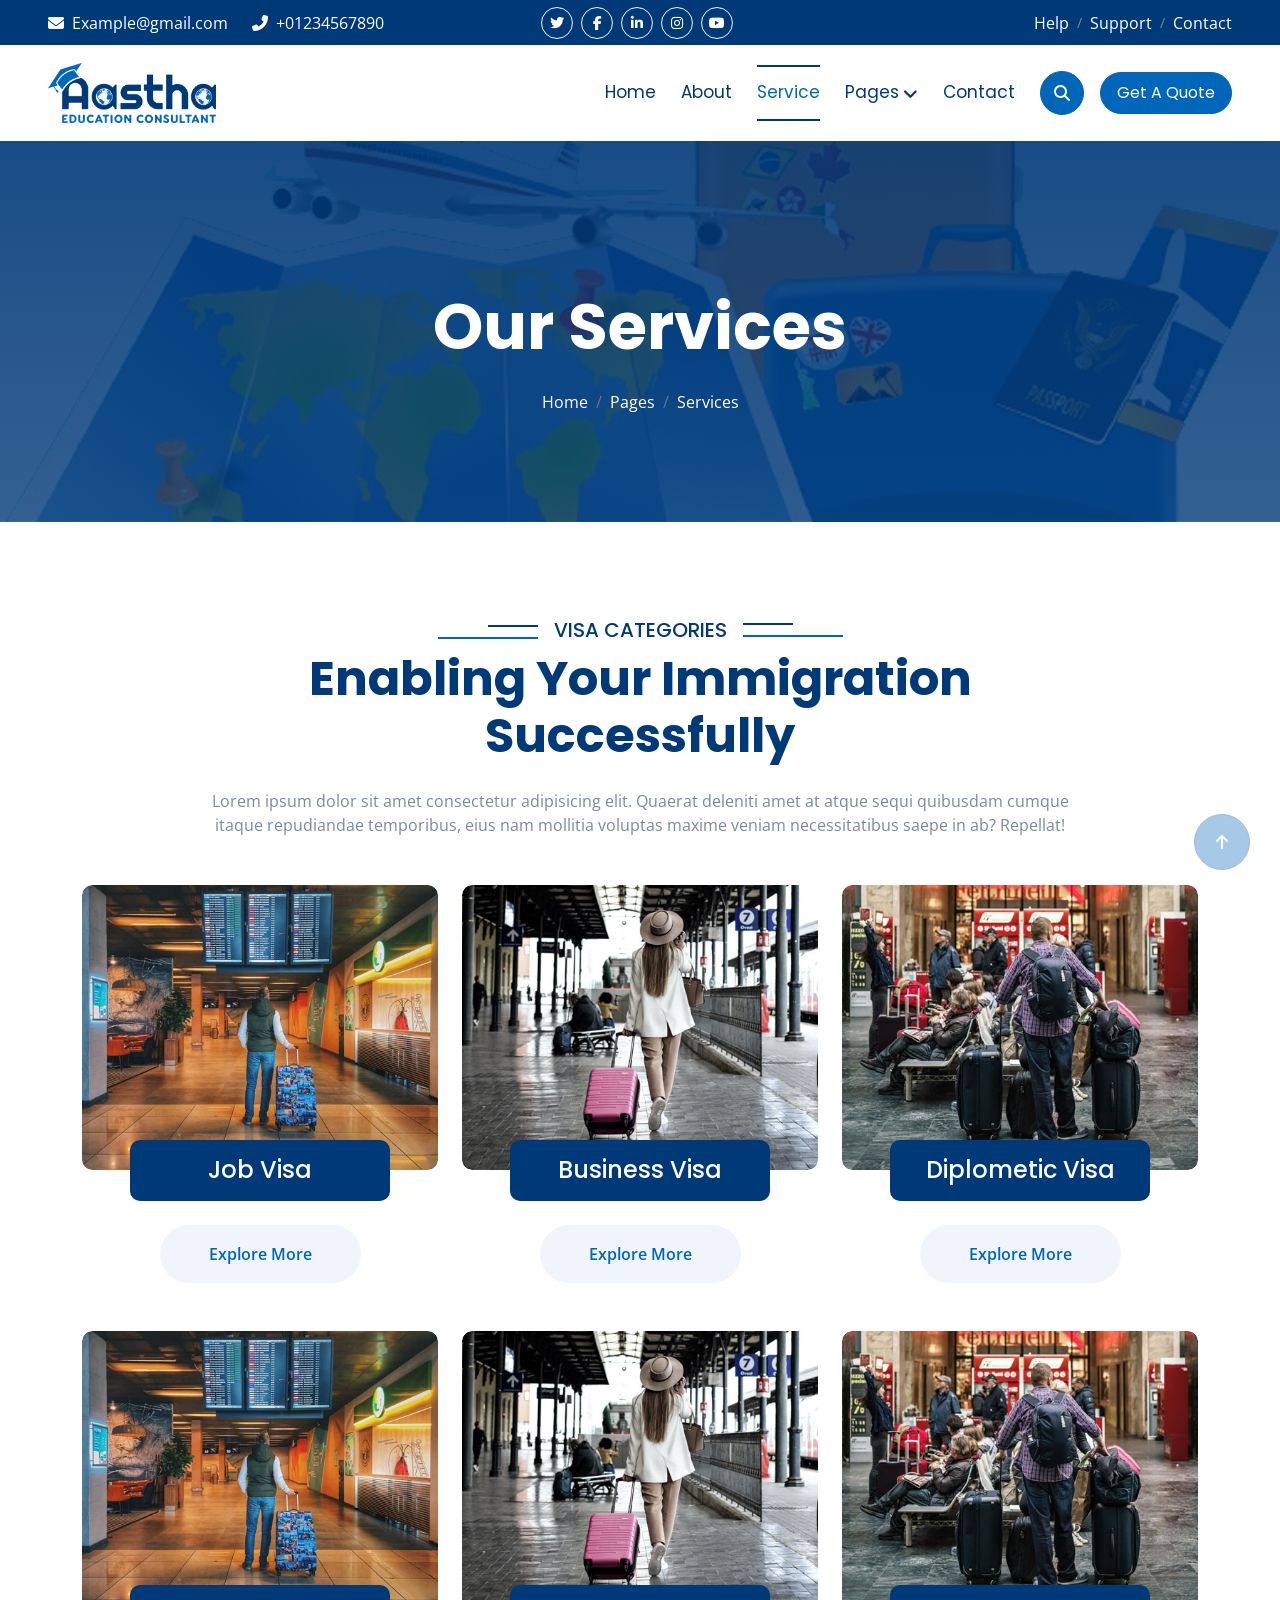
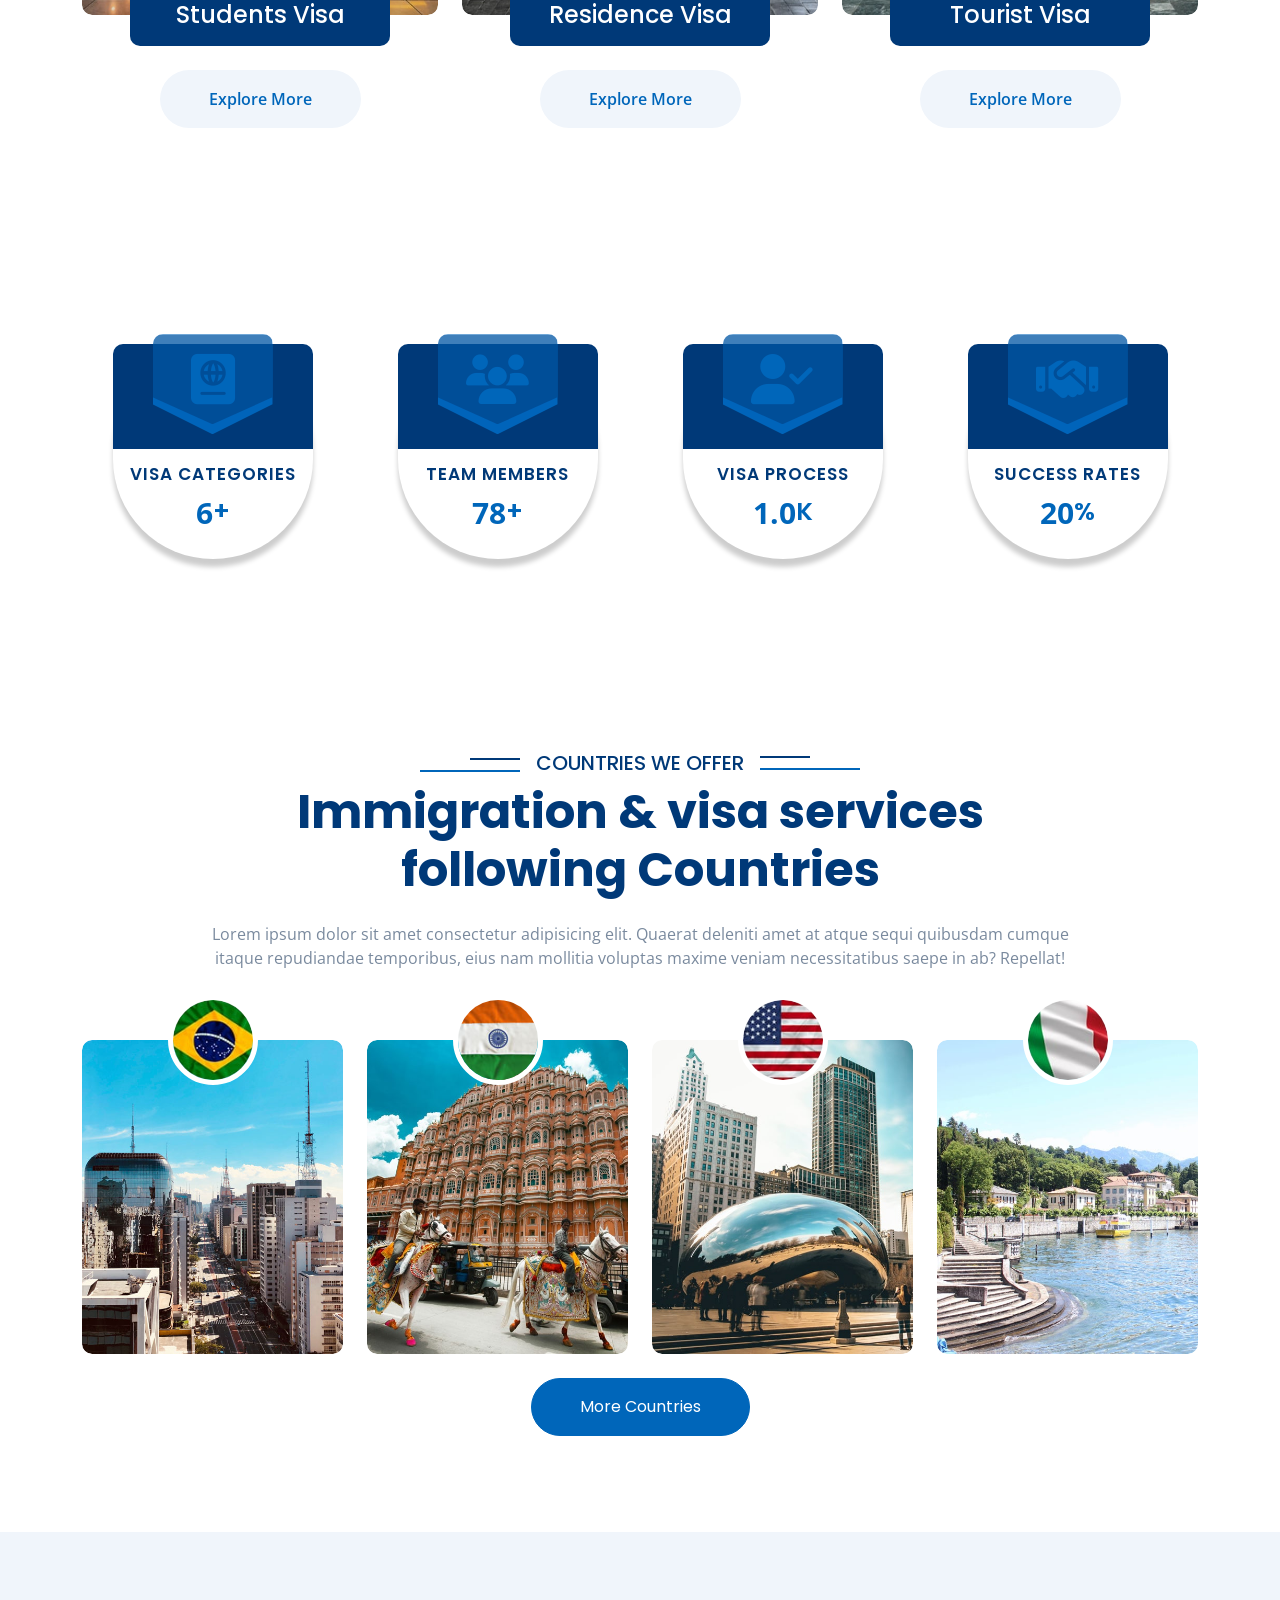
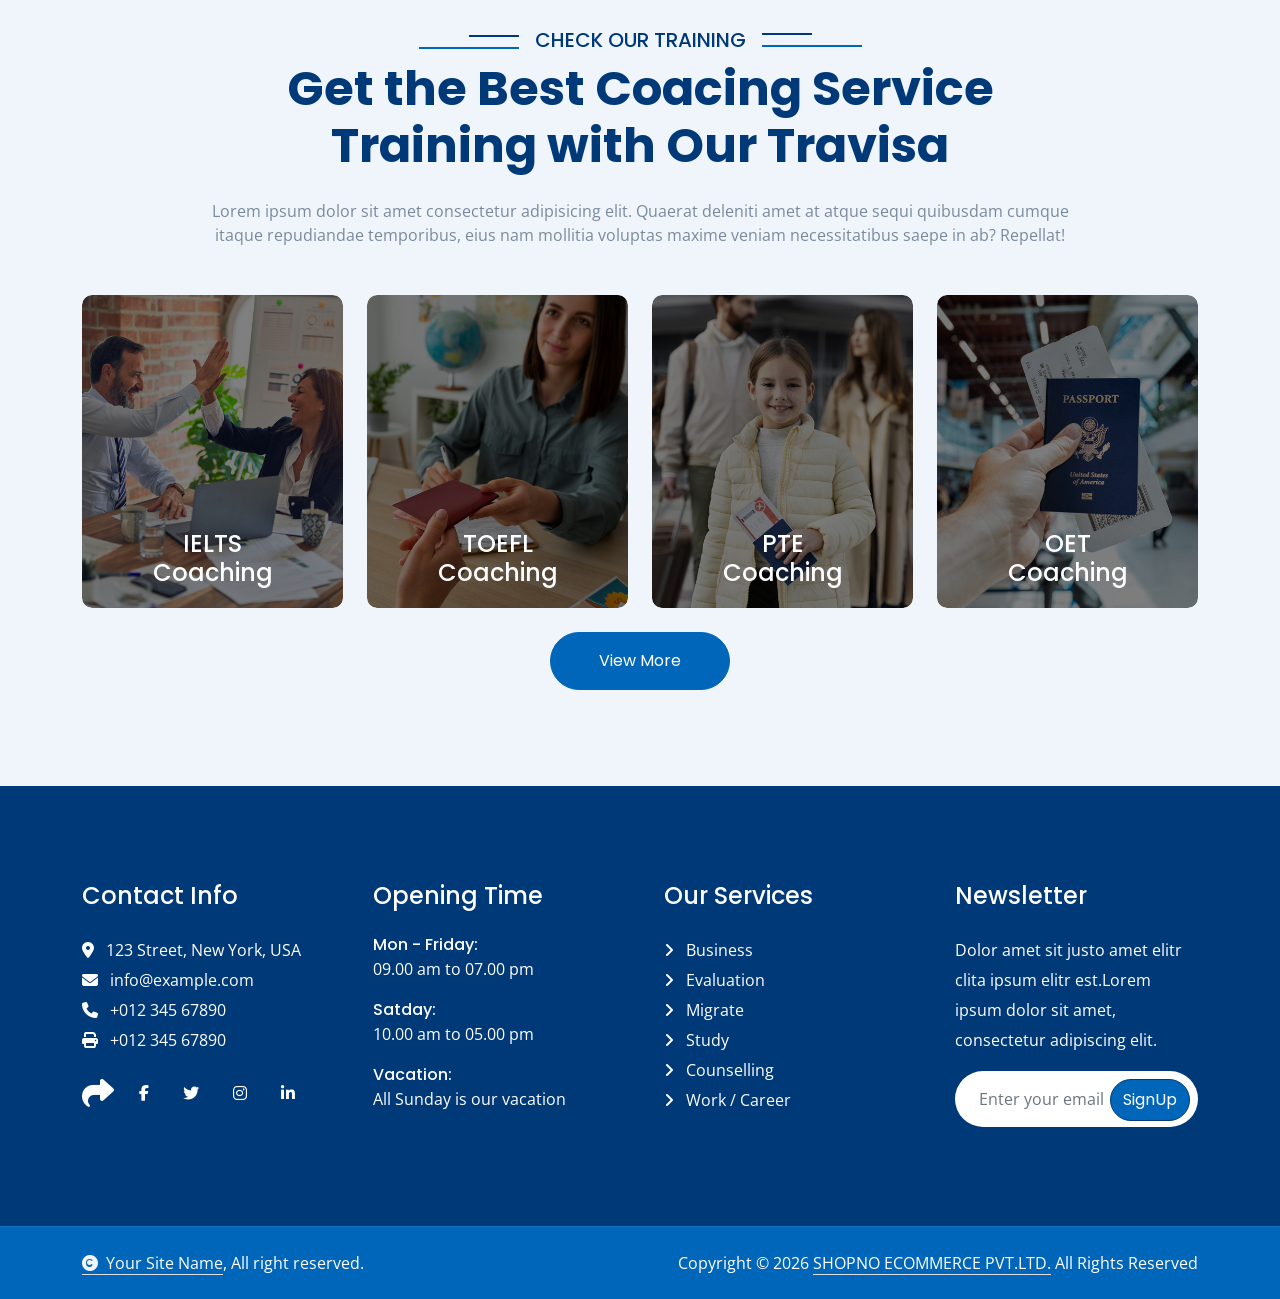
<file: service.html>
<!DOCTYPE html>
<html lang="en">
<meta http-equiv="content-type" content="text/html;charset=utf-8" />

<head>
    <meta charset="utf-8">
    <title>Aastha Education & Immigration Website Template</title>
    <meta content="width=device-width, initial-scale=1.0" name="viewport">
    <meta content="" name="keywords">
    <meta content="" name="description">

    <!-- Favicon -->
    <link rel="icon" type="image/png" href="img/faviicon.png?v=2">
    <link rel="shortcut icon" type="image/png" href="img/faviicon.png?v=2">

    <!-- Google Web Fonts -->
    <link rel="preconnect" href="https://fonts.googleapis.com/">
    <link rel="preconnect" href="https://fonts.gstatic.com/" crossorigin>
    <link
        href="https://fonts.googleapis.com/css2?family=Open+Sans:wght@400;500;600;700&amp;family=Poppins:wght@200;300;400;500;600&amp;display=swap"
        rel="stylesheet">

    <!-- Icon Font Stylesheet -->
    <link rel="stylesheet" href="https://cdnjs.cloudflare.com/ajax/libs/font-awesome/6.4.0/css/all.min.css" />
    <link href="https://cdn.jsdelivr.net/npm/bootstrap-icons@1.4.1/font/bootstrap-icons.css" rel="stylesheet">

    <!-- Libraries Stylesheet -->
    <link href="lib/animate/animate.min.css" rel="stylesheet">
    <link href="lib/owlcarousel/assets/owl.carousel.min.css" rel="stylesheet">


    <!-- Customized Bootstrap Stylesheet -->
    <link href="css/bootstrap.min.css" rel="stylesheet">

    <!-- Template Stylesheet -->
    <link href="css/style.css" rel="stylesheet">
</head>

<body>

    <!-- Spinner Start -->
    <div id="spinner"
        class="show bg-white position-fixed translate-middle w-100 vh-100 top-50 start-50 d-flex align-items-center justify-content-center">
        <div class="spinner-border text-secondary" style="width: 3rem; height: 3rem;" role="status">
            <span class="sr-only">Loading...</span>
        </div>
    </div>
    <!-- Spinner End -->


    <!-- Topbar Start -->
    <div class="container-fluid bg-primary px-5 d-none d-lg-block">
        <div class="row gx-0 align-items-center">
            <div class="col-lg-5 text-center text-lg-start mb-lg-0">
                <div class="d-flex">
                    <a href="#" class="text-white me-4"><i
                            class="fas fa-envelope text-white me-2"></i>Example@gmail.com</a>
                    <a href="#" class="text-white me-0"><i class="fas fa-phone-alt text-white me-2"></i>+01234567890</a>
                </div>
            </div>
            <div class="col-lg-3 row-cols-1 text-center mb-2 mb-lg-0">
                <div class="d-inline-flex align-items-center" style="height: 45px;">
                    <a class="btn btn-sm btn-outline-light btn-square rounded-circle me-2" href="#"><i
                            class="fab fa-twitter fw-normal text-white"></i></a>
                    <a class="btn btn-sm btn-outline-light btn-square rounded-circle me-2" href="#"><i
                            class="fab fa-facebook-f fw-normal text-white"></i></a>
                    <a class="btn btn-sm btn-outline-light btn-square rounded-circle me-2" href="#"><i
                            class="fab fa-linkedin-in fw-normal text-white"></i></a>
                    <a class="btn btn-sm btn-outline-light btn-square rounded-circle me-2" href="#"><i
                            class="fab fa-instagram fw-normal text-white"></i></a>
                    <a class="btn btn-sm btn-outline-light btn-square rounded-circle" href="#"><i
                            class="fab fa-youtube fw-normal text-white"></i></a>
                </div>
            </div>
            <div class="col-lg-4 text-center text-lg-end">
                <div class="d-inline-flex align-items-center" style="height: 45px;">
                    <a href="#" class="text-white me-2"> Help</a><small> / </small>
                    <a href="#" class="text-white mx-2"> Support</a><small> / </small>
                    <a href="#" class="text-white ms-2"> Contact</a>
                </div>
            </div>
        </div>
    </div>
    <!-- Topbar End -->

    <!-- Navbar & Hero Start -->
    <div class="container-fluid nav-bar p-0">
        <nav class="navbar navbar-expand-lg navbar-light bg-white px-4 px-lg-5 py-3 py-lg-0">
            <a href="/" class="navbar-brand p-0">
                <img src="img/logo.png" class="img-fluid" alt="">
                <!-- <img src="img/logo.png" alt="Logo"> -->
            </a>
            <button class="navbar-toggler" type="button" data-bs-toggle="collapse" data-bs-target="#navbarCollapse">
                <span class="fa fa-bars"></span>
            </button>
            <div class="collapse navbar-collapse" id="navbarCollapse">
                <div class="navbar-nav ms-auto py-0">
                    <a href="index.html" class="nav-item nav-link">Home</a>
                    <a href="about.html" class="nav-item nav-link">About</a>
                    <a href="service.html" class="nav-item nav-link active">Service</a>
                    <div class="nav-item dropdown">
                        <a href="#" class="nav-link" data-bs-toggle="dropdown"><span
                                class="dropdown-toggle">Pages</span></a>
                        <div class="dropdown-menu m-0">
                            <a href="feature.html" class="dropdown-item">Feature</a>
                            <a href="countries.html" class="dropdown-item">Countries</a>
                            <a href="testimonial.html" class="dropdown-item">Testimonial</a>
                            <a href="training.html" class="dropdown-item">Training</a>
                            <a href="404.html" class="dropdown-item">404 Page</a>
                        </div>
                    </div>
                    <a href="contact.html" class="nav-item nav-link">Contact</a>
                </div>
                <button class="btn btn-primary btn-md-square border-secondary mb-3 mb-md-3 mb-lg-0 me-3"
                    data-bs-toggle="modal" data-bs-target="#searchModal"><i class="fas fa-search"></i></button>
                <a href="#"
                    class="btn btn-primary border-secondary rounded-pill py-2 px-4 px-lg-3 mb-3 mb-md-3 mb-lg-0">Get A
                    Quote</a>
            </div>
        </nav>
    </div>
    <!-- Navbar & Hero End -->

    <!-- Modal Search Start -->
    <div class="modal fade" id="searchModal" tabindex="-1" aria-labelledby="exampleModalLabel" aria-hidden="true">
        <div class="modal-dialog modal-fullscreen">
            <div class="modal-content rounded-0">
                <div class="modal-header">
                    <h4 class="modal-title text-secondary mb-0" id="exampleModalLabel">Search by keyword</h4>
                    <button type="button" class="btn-close" data-bs-dismiss="modal" aria-label="Close"></button>
                </div>
                <div class="modal-body d-flex align-items-center">
                    <div class="input-group w-75 mx-auto d-flex">
                        <input type="search" class="form-control p-3" placeholder="keywords"
                            aria-describedby="search-icon-1">
                        <span id="search-icon-1" class="input-group-text p-3"><i class="fa fa-search"></i></span>
                    </div>
                </div>
            </div>
        </div>
    </div>
    <!-- Modal Search End -->

    <!-- Header Start -->
    <div class="container-fluid bg-breadcrumb">
        <div class="container text-center py-5" style="max-width: 900px;">
            <h3 class="text-white display-3 mb-4 wow fadeInDown" data-wow-delay="0.1s">Our Services</h1>
                <ol class="breadcrumb justify-content-center text-white mb-0 wow fadeInDown" data-wow-delay="0.3s">
                    <li class="breadcrumb-item"><a href="index.html" class="text-white">Home</a></li>
                    <li class="breadcrumb-item"><a href="#" class="text-white">Pages</a></li>
                    <li class="breadcrumb-item active text-white">Services</li>
                </ol>
        </div>
    </div>
    <!-- Header End -->

    <!-- Services Start -->
    <div class="container-fluid service overflow-hidden py-5">
        <div class="container py-5">
            <div class="section-title text-center mb-5 wow fadeInUp" data-wow-delay="0.1s">
                <div class="sub-style">
                    <h5 class="sub-title text-primary px-3">Visa Categories</h5>
                </div>
                <h1 class="display-5 mb-4">Enabling Your Immigration Successfully</h1>
                <p class="mb-0">Lorem ipsum dolor sit amet consectetur adipisicing elit. Quaerat deleniti amet at atque
                    sequi quibusdam cumque itaque repudiandae temporibus, eius nam mollitia voluptas maxime veniam
                    necessitatibus saepe in ab? Repellat!</p>
            </div>
            <div class="row g-4">
                <div class="col-lg-6 col-xl-4 wow fadeInUp" data-wow-delay="0.1s">
                    <div class="service-item">
                        <div class="service-inner">
                            <div class="service-img">
                                <img src="img/service-1.jpg" class="img-fluid w-100 rounded" alt="Image">
                            </div>
                            <div class="service-title">
                                <div class="service-title-name">
                                    <div class="bg-primary text-center rounded p-3 mx-5 mb-4">
                                        <a href="#" class="h4 text-white mb-0">Job Visa</a>
                                    </div>
                                    <a class="btn bg-light text-secondary rounded-pill py-3 px-5 mb-4" href="#">Explore
                                        More</a>
                                </div>
                                <div class="service-content pb-4">
                                    <a href="#">
                                        <h4 class="text-white mb-4 py-3">Job Visa</h4>
                                    </a>
                                    <div class="px-4">
                                        <p class="mb-4">Lorem ipsum dolor sit amet consectetur, adipisicing elit.
                                            Mollitia fugit dolores nesciunt adipisci obcaecati veritatis cum, ratione
                                            aspernatur autem velit.</p>
                                        <a class="btn btn-primary border-secondary rounded-pill py-3 px-5"
                                            href="#">Explore More</a>
                                    </div>
                                </div>
                            </div>
                        </div>
                    </div>
                </div>
                <div class="col-lg-6 col-xl-4 wow fadeInUp" data-wow-delay="0.3s">
                    <div class="service-item">
                        <div class="service-inner">
                            <div class="service-img">
                                <img src="img/service-2.jpg" class="img-fluid w-100 rounded" alt="Image">
                            </div>
                            <div class="service-title">
                                <div class="service-title-name">
                                    <div class="bg-primary text-center rounded p-3 mx-5 mb-4">
                                        <a href="#" class="h4 text-white mb-0">Business Visa</a>
                                    </div>
                                    <a class="btn bg-light text-secondary rounded-pill py-3 px-5 mb-4" href="#">Explore
                                        More</a>
                                </div>
                                <div class="service-content pb-4">
                                    <a href="#">
                                        <h4 class="text-white mb-4 py-3">Business Visa</h4>
                                    </a>
                                    <div class="px-4">
                                        <p class="mb-4">Lorem ipsum dolor sit amet consectetur, adipisicing elit.
                                            Mollitia fugit dolores nesciunt adipisci obcaecati veritatis cum, ratione
                                            aspernatur autem velit.</p>
                                        <a class="btn btn-primary border-secondary rounded-pill text-white py-3 px-5"
                                            href="#">Explore More</a>
                                    </div>
                                </div>
                            </div>
                        </div>
                    </div>
                </div>
                <div class="col-lg-6 col-xl-4 wow fadeInUp" data-wow-delay="0.5s">
                    <div class="service-item">
                        <div class="service-inner">
                            <div class="service-img">
                                <img src="img/service-3.jpg" class="img-fluid w-100 rounded" alt="Image">
                            </div>
                            <div class="service-title">
                                <div class="service-title-name">
                                    <div class="bg-primary text-center rounded p-3 mx-5 mb-4">
                                        <a href="#" class="h4 text-white mb-0">Diplometic Visa</a>
                                    </div>
                                    <a class="btn bg-light text-secondary rounded-pill py-3 px-5 mb-4" href="#">Explore
                                        More</a>
                                </div>
                                <div class="service-content pb-4">
                                    <a href="#">
                                        <h4 class="text-white mb-4 py-3">Diplometic Visa</h4>
                                    </a>
                                    <div class="px-4">
                                        <p class="mb-4">Lorem ipsum dolor sit amet consectetur, adipisicing elit.
                                            Mollitia fugit dolores nesciunt adipisci obcaecati veritatis cum, ratione
                                            aspernatur autem velit.</p>
                                        <a class="btn btn-primary border-secondary rounded-pill text-white py-3 px-5"
                                            href="#">Explore More</a>
                                    </div>
                                </div>
                            </div>
                        </div>
                    </div>
                </div>
                <div class="col-lg-6 col-xl-4 wow fadeInUp" data-wow-delay="0.1s">
                    <div class="service-item">
                        <div class="service-inner">
                            <div class="service-img">
                                <img src="img/service-1.jpg" class="img-fluid w-100 rounded" alt="Image">
                            </div>
                            <div class="service-title">
                                <div class="service-title-name">
                                    <div class="bg-primary text-center rounded p-3 mx-5 mb-4">
                                        <a href="#" class="h4 text-white mb-0">Students Visa</a>
                                    </div>
                                    <a class="btn bg-light text-secondary rounded-pill py-3 px-5 mb-4" href="#">Explore
                                        More</a>
                                </div>
                                <div class="service-content pb-4">
                                    <a href="#">
                                        <h4 class="text-white mb-4 py-3">Students Visa</h4>
                                    </a>
                                    <div class="px-4">
                                        <p class="mb-4">Lorem ipsum dolor sit amet consectetur, adipisicing elit.
                                            Mollitia fugit dolores nesciunt adipisci obcaecati veritatis cum, ratione
                                            aspernatur autem velit.</p>
                                        <a class="btn btn-primary border-secondary rounded-pill text-white py-3 px-5"
                                            href="#">Explore More</a>
                                    </div>
                                </div>
                            </div>
                        </div>
                    </div>
                </div>
                <div class="col-lg-6 col-xl-4 wow fadeInUp" data-wow-delay="0.3s">
                    <div class="service-item">
                        <div class="service-inner">
                            <div class="service-img">
                                <img src="img/service-2.jpg" class="img-fluid w-100 rounded" alt="Image">
                            </div>
                            <div class="service-title">
                                <div class="service-title-name">
                                    <div class="bg-primary text-center rounded p-3 mx-5 mb-4">
                                        <a href="#" class="h4 text-white mb-0">Residence Visa</a>
                                    </div>
                                    <a class="btn bg-light text-secondary rounded-pill py-3 px-5 mb-4" href="#">Explore
                                        More</a>
                                </div>
                                <div class="service-content pb-4">
                                    <a href="#">
                                        <h4 class="text-white mb-4 py-3">Residence Visa</h4>
                                    </a>
                                    <div class="px-4">
                                        <p class="mb-4">Lorem ipsum dolor sit amet consectetur, adipisicing elit.
                                            Mollitia fugit dolores nesciunt adipisci obcaecati veritatis cum, ratione
                                            aspernatur autem velit.</p>
                                        <a class="btn btn-primary border-secondary rounded-pill text-white py-3 px-5"
                                            href="#">Explore More</a>
                                    </div>
                                </div>
                            </div>
                        </div>
                    </div>
                </div>
                <div class="col-lg-6 col-xl-4 wow fadeInUp" data-wow-delay="0.5s">
                    <div class="service-item">
                        <div class="service-inner">
                            <div class="service-img">
                                <img src="img/service-3.jpg" class="img-fluid w-100 rounded" alt="Image">
                            </div>
                            <div class="service-title">
                                <div class="service-title-name">
                                    <div class="bg-primary text-center rounded p-3 mx-5 mb-4">
                                        <a href="#" class="h4 text-white mb-0">Tourist Visa</a>
                                    </div>
                                    <a class="btn bg-light text-secondary rounded-pill py-3 px-5 mb-4" href="#">Explore
                                        More</a>
                                </div>
                                <div class="service-content pb-4">
                                    <a href="#">
                                        <h4 class="text-white mb-4 py-3">Tourist Visa</h4>
                                    </a>
                                    <div class="px-4">
                                        <p class="mb-4">Lorem ipsum dolor sit amet consectetur, adipisicing elit.
                                            Mollitia fugit dolores nesciunt adipisci obcaecati veritatis cum, ratione
                                            aspernatur autem velit.</p>
                                        <a class="btn btn-primary border-secondary rounded-pill text-white py-3 px-5"
                                            href="#">Explore More</a>
                                    </div>
                                </div>
                            </div>
                        </div>
                    </div>
                </div>
            </div>
        </div>
    </div>
    <!-- Services End -->


    <!-- Counter Facts Start -->
    <div class="container-fluid counter-facts py-5">
        <div class="container py-5">
            <div class="row g-4">
                <div class="col-12 col-sm-6 col-md-6 col-xl-3 wow fadeInUp" data-wow-delay="0.1s">
                    <div class="counter">
                        <div class="counter-icon">
                            <i class="fas fa-passport"></i>
                        </div>
                        <div class="counter-content">
                            <h3>Visa Categories</h3>
                            <div class="d-flex align-items-center justify-content-center">
                                <span class="counter-value" data-toggle="counter-up">31</span>
                                <h4 class="text-secondary mb-0" style="font-weight: 600; font-size: 25px;">+</h4>
                            </div>
                        </div>
                    </div>
                </div>
                <div class="col-12 col-sm-6 col-md-6 col-xl-3 wow fadeInUp" data-wow-delay="0.3s">
                    <div class="counter">
                        <div class="counter-icon">
                            <i class="fas fa-users"></i>
                        </div>
                        <div class="counter-content">
                            <h3>Team Members</h3>
                            <div class="d-flex align-items-center justify-content-center">
                                <span class="counter-value" data-toggle="counter-up">377</span>
                                <h4 class="text-secondary mb-0" style="font-weight: 600; font-size: 25px;">+</h4>
                            </div>
                        </div>
                    </div>
                </div>
                <div class="col-12 col-sm-6 col-md-6 col-xl-3 wow fadeInUp" data-wow-delay="0.5s">
                    <div class="counter">
                        <div class="counter-icon">
                            <i class="fas fa-user-check"></i>
                        </div>
                        <div class="counter-content">
                            <h3>Visa Process</h3>
                            <div class="d-flex align-items-center justify-content-center">
                                <span class="counter-value" data-toggle="counter-up">4.9</span>
                                <h4 class="text-secondary mb-0" style="font-weight: 600; font-size: 25px;">K</h4>
                            </div>
                        </div>
                    </div>
                </div>
                <div class="col-12 col-sm-6 col-md-6 col-xl-3 wow fadeInUp" data-wow-delay="0.7s">
                    <div class="counter">
                        <div class="counter-icon">
                            <i class="fas fa-handshake"></i>
                        </div>
                        <div class="counter-content">
                            <h3>Success Rates</h3>
                            <div class="d-flex align-items-center justify-content-center">
                                <span class="counter-value" data-toggle="counter-up">98</span>
                                <h4 class="text-secondary mb-0" style="font-weight: 600; font-size: 25px;">%</h4>
                            </div>
                        </div>
                    </div>
                </div>
            </div>
        </div>
    </div>
    <!-- Counter Facts End -->

    <!-- Countries We Offer Start -->
    <div class="container-fluid country overflow-hidden py-5">
        <div class="container py-5">
            <div class="section-title text-center wow fadeInUp" data-wow-delay="0.1s" style="margin-bottom: 70px;">
                <div class="sub-style">
                    <h5 class="sub-title text-primary px-3">COUNTRIES WE OFFER</h5>
                </div>
                <h1 class="display-5 mb-4">Immigration & visa services following Countries</h1>
                <p class="mb-0">Lorem ipsum dolor sit amet consectetur adipisicing elit. Quaerat deleniti amet at atque
                    sequi quibusdam cumque itaque repudiandae temporibus, eius nam mollitia voluptas maxime veniam
                    necessitatibus saepe in ab? Repellat!</p>
            </div>
            <div class="row g-4 text-center">
                <div class="col-lg-6 col-xl-3 mb-5 mb-xl-0 wow fadeInUp" data-wow-delay="0.1s">
                    <div class="country-item">
                        <div class="rounded overflow-hidden">
                            <img src="img/country-1.jpg" class="img-fluid w-100 rounded" alt="Image">
                        </div>
                        <div class="country-flag">
                            <img src="img/brazil.jpg" class="img-fluid rounded-circle" alt="Image">
                        </div>
                        <div class="country-name">
                            <a href="#" class="text-white fs-4">Brazil</a>
                        </div>
                    </div>
                </div>
                <div class="col-lg-6 col-xl-3 mb-5 mb-xl-0 wow fadeInUp" data-wow-delay="0.3s">
                    <div class="country-item">
                        <div class="rounded overflow-hidden">
                            <img src="img/country-2.jpg" class="img-fluid w-100 rounded" alt="Image">
                        </div>
                        <div class="country-flag">
                            <img src="img/india.jpg" class="img-fluid rounded-circle" alt="Image">
                        </div>
                        <div class="country-name">
                            <a href="#" class="text-white fs-4">india</a>
                        </div>
                    </div>
                </div>
                <div class="col-lg-6 col-xl-3 mb-5 mb-xl-0 wow fadeInUp" data-wow-delay="0.5s">
                    <div class="country-item">
                        <div class="rounded overflow-hidden">
                            <img src="img/country-3.jpg" class="img-fluid w-100 rounded" alt="Image">
                        </div>
                        <div class="country-flag">
                            <img src="img/usa.jpg" class="img-fluid rounded-circle" alt="Image">
                        </div>
                        <div class="country-name">
                            <a href="#" class="text-white fs-4">New York</a>
                        </div>
                    </div>
                </div>
                <div class="col-lg-6 col-xl-3 mb-5 mb-xl-0 wow fadeInUp" data-wow-delay="0.7s">
                    <div class="country-item">
                        <div class="rounded overflow-hidden">
                            <img src="img/country-4.jpg" class="img-fluid w-100 rounded" alt="Image">
                        </div>
                        <div class="country-flag">
                            <img src="img/italy.jpg" class="img-fluid rounded-circle" alt="Image">
                        </div>
                        <div class="country-name">
                            <a href="#" class="text-white fs-4">Italy</a>
                        </div>
                    </div>
                </div>
                <div class="col-12">
                    <a class="btn btn-primary border-secondary rounded-pill py-3 px-5 wow fadeInUp"
                        data-wow-delay="0.1s" href="#">More Countries</a>
                </div>
            </div>
        </div>
    </div>
    <!-- Countries We Offer End -->

    <!-- Training Start -->
    <div class="container-fluid training bg-light overflow-hidden py-5">
        <div class="container py-5">
            <div class="section-title text-center mb-5 wow fadeInUp" data-wow-delay="0.1s">
                <div class="sub-style">
                    <h5 class="sub-title text-primary px-3">CHECK OUR TRAINING</h5>
                </div>
                <h1 class="display-5 mb-4">Get the Best Coacing Service Training with Our Travisa</h1>
                <p class="mb-0">Lorem ipsum dolor sit amet consectetur adipisicing elit. Quaerat deleniti amet at atque
                    sequi quibusdam cumque itaque repudiandae temporibus, eius nam mollitia voluptas maxime veniam
                    necessitatibus saepe in ab? Repellat!</p>
            </div>
            <div class="row g-4">
                <div class="col-lg-6 col-lg-6 col-xl-3 wow fadeInUp" data-wow-delay="0.1s">
                    <div class="training-item">
                        <div class="training-inner">
                            <img src="img/training-1.jpg" class="img-fluid w-100 rounded" alt="Image">
                            <div class="training-title-name">
                                <a href="#" class="h4 text-white mb-0">IELTS</a>
                                <a href="#" class="h4 text-white mb-0">Coaching</a>
                            </div>
                        </div>
                        <div class="training-content bg-secondary rounded-bottom p-4">
                            <a href="#">
                                <h4 class="text-white">IELTS Coaching</h4>
                            </a>
                            <p class="text-white-50">Lorem ipsum dolor sit amet consectetur adipisicing elit. Autem,
                                veritatis.</p>
                            <a class="btn btn-secondary rounded-pill text-white p-0" href="#">Read More <i
                                    class="fa fa-arrow-right"></i></a>
                        </div>
                    </div>
                </div>
                <div class="col-lg-6 col-lg-6 col-xl-3 wow fadeInUp" data-wow-delay="0.3s">
                    <div class="training-item">
                        <div class="training-inner">
                            <img src="img/training-2.jpg" class="img-fluid w-100 rounded" alt="Image">
                            <div class="training-title-name">
                                <a href="#" class="h4 text-white mb-0">TOEFL</a>
                                <a href="#" class="h4 text-white mb-0">Coaching</a>
                            </div>
                        </div>
                        <div class="training-content bg-secondary rounded-bottom p-4">
                            <a href="#">
                                <h4 class="text-white">TOEFL Coaching</h4>
                            </a>
                            <p class="text-white-50">Lorem ipsum dolor sit amet consectetur adipisicing elit. Autem,
                                veritatis.</p>
                            <a class="btn btn-secondary rounded-pill text-white p-0" href="#">Read More <i
                                    class="fa fa-arrow-right"></i></a>
                        </div>
                    </div>
                </div>
                <div class="col-lg-6 col-lg-6 col-xl-3 wow fadeInUp" data-wow-delay="0.5s">
                    <div class="training-item">
                        <div class="training-inner">
                            <img src="img/training-3.jpg" class="img-fluid w-100 rounded" alt="Image">
                            <div class="training-title-name">
                                <a href="#" class="h4 text-white mb-0">PTE</a>
                                <a href="#" class="h4 text-white mb-0">Coaching</a>
                            </div>
                        </div>
                        <div class="training-content bg-secondary rounded-bottom p-4">
                            <a href="#">
                                <h4 class="text-white">PTE Coaching</h4>
                            </a>
                            <p class="text-white-50">Lorem ipsum dolor sit amet consectetur adipisicing elit. Autem,
                                veritatis.</p>
                            <a class="btn btn-secondary rounded-pill text-white p-0" href="#">Read More <i
                                    class="fa fa-arrow-right"></i></a>
                        </div>
                    </div>
                </div>
                <div class="col-lg-6 col-lg-6 col-xl-3 wow fadeInUp" data-wow-delay="0.7s">
                    <div class="training-item">
                        <div class="training-inner">
                            <img src="img/training-4.jpg" class="img-fluid w-100 rounded" alt="Image">
                            <div class="training-title-name">
                                <a href="#" class="h4 text-white mb-0">OET</a>
                                <a href="#" class="h4 text-white mb-0">Coaching</a>
                            </div>
                        </div>
                        <div class="training-content bg-secondary rounded-bottom p-4">
                            <a href="#">
                                <h4 class="text-white">OET Coaching</h4>
                            </a>
                            <p class="text-white-50">Lorem ipsum dolor sit amet consectetur adipisicing elit. Autem,
                                veritatis.</p>
                            <a class="btn btn-secondary rounded-pill text-white p-0" href="#">Read More <i
                                    class="fa fa-arrow-right"></i></a>
                        </div>
                    </div>
                </div>
                <div class="col-12 text-center">
                    <a class="btn btn-primary border-secondary rounded-pill py-3 px-5 wow fadeInUp"
                        data-wow-delay="0.1s" href="#">View More</a>
                </div>
            </div>
        </div>
    </div>
    <!-- Training End -->

    <!-- Footer Start -->
    <div class="container-fluid footer py-5 wow fadeIn" data-wow-delay="0.2s">
        <div class="container py-5">
            <div class="row g-5">
                <div class="col-md-6 col-lg-6 col-xl-3">
                    <div class="footer-item d-flex flex-column">
                        <h4 class="text-white mb-4">Contact Info</h4>
                        <a href="#"><i class="fa fa-map-marker-alt me-2"></i> 123 Street, New York, USA</a>
                        <a href="#"><i class="fas fa-envelope me-2"></i> info@example.com</a>
                        <a href="#"><i class="fas fa-phone me-2"></i> +012 345 67890</a>
                        <a href="#" class="mb-3"><i class="fas fa-print me-2"></i> +012 345 67890</a>
                        <div class="d-flex align-items-center">
                            <i class="fas fa-share fa-2x text-white me-2"></i>
                            <a class="btn mx-1" href="#"><i class="fab fa-facebook-f"></i></a>
                            <a class="btn mx-1" href="#"><i class="fab fa-twitter"></i></a>
                            <a class="btn mx-1" href="#"><i class="fab fa-instagram"></i></a>
                            <a class="btn mx-1" href="#"><i class="fab fa-linkedin-in"></i></a>
                        </div>
                    </div>
                </div>
                <div class="col-md-6 col-lg-6 col-xl-3">
                    <div class="footer-item d-flex flex-column">
                        <h4 class="text-white mb-4">Opening Time</h4>
                        <div class="mb-3">
                            <h6 class="text-white mb-0">Mon - Friday:</h6>
                            <p class="text-white mb-0">09.00 am to 07.00 pm</p>
                        </div>
                        <div class="mb-3">
                            <h6 class="text-white mb-0">Satday:</h6>
                            <p class="text-white mb-0">10.00 am to 05.00 pm</p>
                        </div>
                        <div class="mb-3">
                            <h6 class="text-white mb-0">Vacation:</h6>
                            <p class="text-white mb-0">All Sunday is our vacation</p>
                        </div>
                    </div>
                </div>
                <div class="col-md-6 col-lg-6 col-xl-3">
                    <div class="footer-item d-flex flex-column">
                        <h4 class="text-white mb-4">Our Services</h4>
                        <a href="#" class=""><i class="fas fa-angle-right me-2"></i> Business</a>
                        <a href="#" class=""><i class="fas fa-angle-right me-2"></i> Evaluation</a>
                        <a href="#" class=""><i class="fas fa-angle-right me-2"></i> Migrate</a>
                        <a href="#" class=""><i class="fas fa-angle-right me-2"></i> Study</a>
                        <a href="#" class=""><i class="fas fa-angle-right me-2"></i> Counselling</a>
                        <a href="#" class=""><i class="fas fa-angle-right me-2"></i> Work / Career</a>
                    </div>
                </div>
                <div class="col-md-6 col-lg-6 col-xl-3">
                    <div class="footer-item">
                        <h4 class="text-white mb-4">Newsletter</h4>
                        <p class="text-white mb-3">Dolor amet sit justo amet elitr clita ipsum elitr est.Lorem ipsum
                            dolor sit amet, consectetur adipiscing elit.</p>
                        <div class="position-relative mx-auto rounded-pill">
                            <input class="form-control border-0 rounded-pill w-100 py-3 ps-4 pe-5" type="text"
                                placeholder="Enter your email">
                            <button type="button"
                                class="btn btn-primary rounded-pill position-absolute top-0 end-0 py-2 mt-2 me-2">SignUp</button>
                        </div>
                    </div>
                </div>
            </div>
        </div>
    </div>
    <!-- Footer End -->

    <!-- Copyright Start -->
    <div class="container-fluid copyright py-4">
        <div class="container">
            <div class="row g-4 align-items-center">
                <div class="col-md-6 text-center text-md-start mb-md-0">
                    <span class="text-white"><a href="#" class="border-bottom text-white"><i
                                class="fas fa-copyright text-light me-2"></i>Your Site Name</a>, All right
                        reserved.</span>
                </div>
                <div class="col-md-6 text-center text-md-end text-white">
                    <!--/*** This template is free as long as you keep the below author’s credit link/attribution link/backlink. ***/-->
                    <!--/*** If you'd like to use the template without the below author’s credit link/attribution link/backlink, ***/-->
                    <!--/*** you can purchase the Credit Removal License from "https://htmlcodex.com/credit-removal". ***/-->
                    Copyright © 2026 <a class="border-bottom text-white" href="https://shopnoecommerce.com/">SHOPNO ECOMMERCE PVT.LTD.</a>
                    All Rights Reserved 
                </div>
            </div>
        </div>
    </div>
    <!-- Copyright End -->

    <!-- Back to Top -->
    <a href="#" class="btn btn-primary btn-lg-square back-to-top"><i class="fa fa-arrow-up"></i></a>


    <!-- JavaScript Libraries -->
    <script src="https://ajax.googleapis.com/ajax/libs/jquery/3.6.4/jquery.min.js"></script>
    <script src="https://cdn.jsdelivr.net/npm/bootstrap@5.0.0/dist/js/bootstrap.min.js"></script>
    <script src="lib/wow/wow.min.js"></script>
    <script src="lib/easing/easing.min.js"></script>
    <script src="lib/waypoints/waypoints.min.js"></script>
    <script src="lib/counterup/counterup.min.js"></script>
    <script src="lib/owlcarousel/owl.carousel.min.js"></script>


    <!-- Template Javascript -->
    <script src="js/main.js"></script>
</body>

</html>
</file>
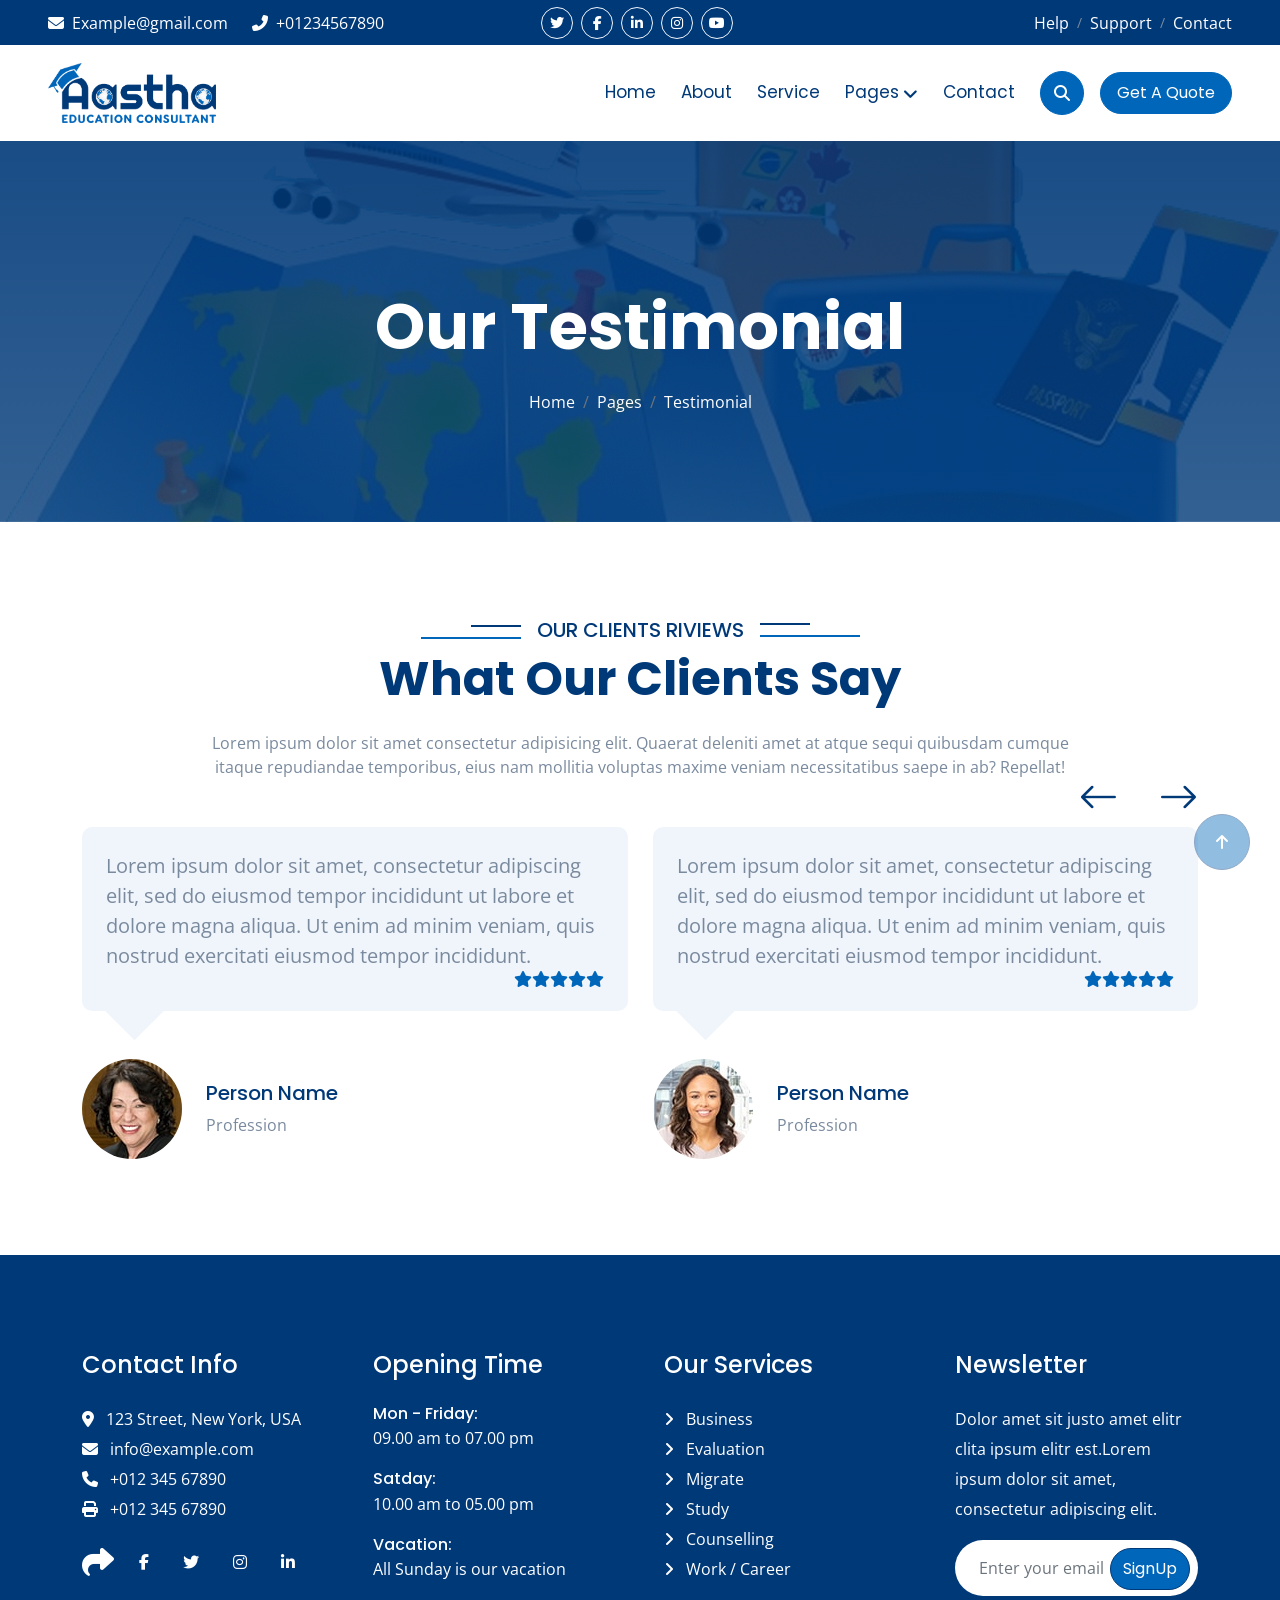
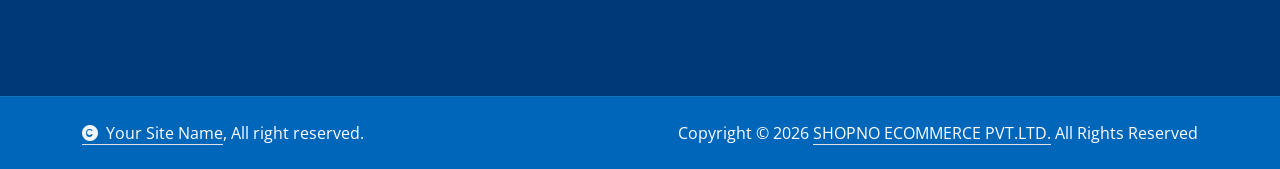
<file: testimonial.html>
<!DOCTYPE html>
<html lang="en">
<meta http-equiv="content-type" content="text/html;charset=utf-8" />

<head>
    <meta charset="utf-8">
    <title>Aastha Education - Visa & Immigration Website Template</title>
    <meta content="width=device-width, initial-scale=1.0" name="viewport">
    <meta content="" name="keywords">
    <meta content="" name="description">

    <!-- Favicon -->
    <link rel="icon" type="image/png" href="img/faviicon.png?v=2">
    <link rel="shortcut icon" type="image/png" href="img/faviicon.png?v=2">

    <!-- Google Web Fonts -->
    <link rel="preconnect" href="https://fonts.googleapis.com/">
    <link rel="preconnect" href="https://fonts.gstatic.com/" crossorigin>
    <link
        href="https://fonts.googleapis.com/css2?family=Open+Sans:wght@400;500;600;700&amp;family=Poppins:wght@200;300;400;500;600&amp;display=swap"
        rel="stylesheet">

    <!-- Icon Font Stylesheet -->
    <link rel="stylesheet" href="https://cdnjs.cloudflare.com/ajax/libs/font-awesome/6.4.0/css/all.min.css" />
    <link href="https://cdn.jsdelivr.net/npm/bootstrap-icons@1.4.1/font/bootstrap-icons.css" rel="stylesheet">

    <!-- Libraries Stylesheet -->
    <link href="lib/animate/animate.min.css" rel="stylesheet">
    <link href="lib/owlcarousel/assets/owl.carousel.min.css" rel="stylesheet">


    <!-- Customized Bootstrap Stylesheet -->
    <link href="css/bootstrap.min.css" rel="stylesheet">

    <!-- Template Stylesheet -->
    <link href="css/style.css" rel="stylesheet">
</head>

<body>

    <!-- Spinner Start -->
    <div id="spinner"
        class="show bg-white position-fixed translate-middle w-100 vh-100 top-50 start-50 d-flex align-items-center justify-content-center">
        <div class="spinner-border text-secondary" style="width: 3rem; height: 3rem;" role="status">
            <span class="sr-only">Loading...</span>
        </div>
    </div>
    <!-- Spinner End -->


    <!-- Topbar Start -->
    <div class="container-fluid bg-primary px-5 d-none d-lg-block">
        <div class="row gx-0 align-items-center">
            <div class="col-lg-5 text-center text-lg-start mb-lg-0">
                <div class="d-flex">
                    <a href="#" class="text-white me-4"><i
                            class="fas fa-envelope text-white me-2"></i>Example@gmail.com</a>
                    <a href="#" class="text-white me-0"><i class="fas fa-phone-alt text-white me-2"></i>+01234567890</a>
                </div>
            </div>
            <div class="col-lg-3 row-cols-1 text-center mb-2 mb-lg-0">
                <div class="d-inline-flex align-items-center" style="height: 45px;">
                    <a class="btn btn-sm btn-outline-light btn-square rounded-circle me-2" href="#"><i
                            class="fab fa-twitter fw-normal text-white"></i></a>
                    <a class="btn btn-sm btn-outline-light btn-square rounded-circle me-2" href="#"><i
                            class="fab fa-facebook-f fw-normal text-white"></i></a>
                    <a class="btn btn-sm btn-outline-light btn-square rounded-circle me-2" href="#"><i
                            class="fab fa-linkedin-in fw-normal text-white"></i></a>
                    <a class="btn btn-sm btn-outline-light btn-square rounded-circle me-2" href="#"><i
                            class="fab fa-instagram fw-normal text-white"></i></a>
                    <a class="btn btn-sm btn-outline-light btn-square rounded-circle" href="#"><i
                            class="fab fa-youtube fw-normal text-white"></i></a>
                </div>
            </div>
            <div class="col-lg-4 text-center text-lg-end">
                <div class="d-inline-flex align-items-center" style="height: 45px;">
                    <a href="#" class="text-white me-2"> Help</a><small> / </small>
                    <a href="#" class="text-white mx-2"> Support</a><small> / </small>
                    <a href="#" class="text-white ms-2"> Contact</a>
                </div>
            </div>
        </div>
    </div>
    <!-- Topbar End -->

    <!-- Navbar & Hero Start -->
    <div class="container-fluid nav-bar p-0">
        <nav class="navbar navbar-expand-lg navbar-light bg-white px-4 px-lg-5 py-3 py-lg-0">
            <a href="/" class="navbar-brand p-0">
                <img src="img/logo.png" class="img-fluid" alt="">
                <!-- <img src="img/logo.png" alt="Logo"> -->
            </a>
            <button class="navbar-toggler" type="button" data-bs-toggle="collapse" data-bs-target="#navbarCollapse">
                <span class="fa fa-bars"></span>
            </button>
            <div class="collapse navbar-collapse" id="navbarCollapse">
                <div class="navbar-nav ms-auto py-0">
                    <a href="index.html" class="nav-item nav-link">Home</a>
                    <a href="about.html" class="nav-item nav-link">About</a>
                    <a href="service.html" class="nav-item nav-link">Service</a>
                    <div class="nav-item dropdown">
                        <a href="#" class="nav-link" data-bs-toggle="dropdown"><span
                                class="dropdown-toggle active">Pages</span></a>
                        <div class="dropdown-menu m-0">
                            <a href="feature.html" class="dropdown-item">Feature</a>
                            <a href="countries.html" class="dropdown-item">Countries</a>
                            <a href="testimonial.html" class="dropdown-item active">Testimonial</a>
                            <a href="training.html" class="dropdown-item">Training</a>
                            <a href="404.html" class="dropdown-item">404 Page</a>
                        </div>
                    </div>
                    <a href="contact.html" class="nav-item nav-link">Contact</a>
                </div>
                <button class="btn btn-primary btn-md-square border-secondary mb-3 mb-md-3 mb-lg-0 me-3"
                    data-bs-toggle="modal" data-bs-target="#searchModal"><i class="fas fa-search"></i></button>
                <a href="#"
                    class="btn btn-primary border-secondary rounded-pill py-2 px-4 px-lg-3 mb-3 mb-md-3 mb-lg-0">Get A
                    Quote</a>
            </div>
        </nav>
    </div>
    <!-- Navbar & Hero End -->

    <!-- Modal Search Start -->
    <div class="modal fade" id="searchModal" tabindex="-1" aria-labelledby="exampleModalLabel" aria-hidden="true">
        <div class="modal-dialog modal-fullscreen">
            <div class="modal-content rounded-0">
                <div class="modal-header">
                    <h4 class="modal-title text-secondary mb-0" id="exampleModalLabel">Search by keyword</h4>
                    <button type="button" class="btn-close" data-bs-dismiss="modal" aria-label="Close"></button>
                </div>
                <div class="modal-body d-flex align-items-center">
                    <div class="input-group w-75 mx-auto d-flex">
                        <input type="search" class="form-control p-3" placeholder="keywords"
                            aria-describedby="search-icon-1">
                        <span id="search-icon-1" class="input-group-text p-3"><i class="fa fa-search"></i></span>
                    </div>
                </div>
            </div>
        </div>
    </div>
    <!-- Modal Search End -->

    <!-- Header Start -->
    <div class="container-fluid bg-breadcrumb">
        <div class="container text-center py-5" style="max-width: 900px;">
            <h3 class="text-white display-3 mb-4 wow fadeInDown" data-wow-delay="0.1s">Our Testimonial</h1>
                <ol class="breadcrumb justify-content-center text-white mb-0 wow fadeInDown" data-wow-delay="0.3s">
                    <li class="breadcrumb-item"><a href="index.html" class="text-white">Home</a></li>
                    <li class="breadcrumb-item"><a href="#" class="text-white">Pages</a></li>
                    <li class="breadcrumb-item active text-white">Testimonial</li>
                </ol>
        </div>
    </div>
    <!-- Header End -->

    <!-- Testimonial Start -->
    <div class="container-fluid testimonial overflow-hidden py-5">
        <div class="container py-5">
            <div class="section-title text-center mb-5 wow fadeInUp" data-wow-delay="0.1s">
                <div class="sub-style">
                    <h5 class="sub-title text-primary px-3">OUR CLIENTS RIVIEWS</h5>
                </div>
                <h1 class="display-5 mb-4">What Our Clients Say</h1>
                <p class="mb-0">Lorem ipsum dolor sit amet consectetur adipisicing elit. Quaerat deleniti amet at atque
                    sequi quibusdam cumque itaque repudiandae temporibus, eius nam mollitia voluptas maxime veniam
                    necessitatibus saepe in ab? Repellat!</p>
            </div>
            <div class="owl-carousel testimonial-carousel wow zoomInDown" data-wow-delay="0.2s">
                <div class="testimonial-item">
                    <div class="testimonial-content p-4 mb-5">
                        <p class="fs-5 mb-0">Lorem ipsum dolor sit amet, consectetur adipiscing elit, sed do eiusmod
                            tempor incididunt ut labore et dolore magna aliqua. Ut enim ad minim veniam, quis nostrud
                            exercitati eiusmod tempor incididunt.
                        </p>
                        <div class="d-flex justify-content-end">
                            <i class="fas fa-star text-secondary"></i>
                            <i class="fas fa-star text-secondary"></i>
                            <i class="fas fa-star text-secondary"></i>
                            <i class="fas fa-star text-secondary"></i>
                            <i class="fas fa-star text-secondary"></i>
                        </div>
                    </div>
                    <div class="d-flex">
                        <div class="rounded-circle me-4" style="width: 100px; height: 100px;">
                            <img class="img-fluid rounded-circle" src="img/testimonial-1.jpg" alt="img">
                        </div>
                        <div class="my-auto">
                            <h5>Person Name</h5>
                            <p class="mb-0">Profession</p>
                        </div>
                    </div>
                </div>
                <div class="testimonial-item">
                    <div class="testimonial-content p-4 mb-5">
                        <p class="fs-5 mb-0">Lorem ipsum dolor sit amet, consectetur adipiscing elit, sed do eiusmod
                            tempor incididunt ut labore et dolore magna aliqua. Ut enim ad minim veniam, quis nostrud
                            exercitati eiusmod tempor incididunt.
                        </p>
                        <div class="d-flex justify-content-end">
                            <i class="fas fa-star text-secondary"></i>
                            <i class="fas fa-star text-secondary"></i>
                            <i class="fas fa-star text-secondary"></i>
                            <i class="fas fa-star text-secondary"></i>
                            <i class="fas fa-star text-secondary"></i>
                        </div>
                    </div>
                    <div class="d-flex">
                        <div class="rounded-circle me-4" style="width: 100px; height: 100px;">
                            <img class="img-fluid rounded-circle" src="img/testimonial-2.jpg" alt="img">
                        </div>
                        <div class="my-auto">
                            <h5>Person Name</h5>
                            <p class="mb-0">Profession</p>
                        </div>
                    </div>
                </div>
                <div class="testimonial-item">
                    <div class="testimonial-content p-4 mb-5">
                        <p class="fs-5 mb-0">Lorem ipsum dolor sit amet, consectetur adipiscing elit, sed do eiusmod
                            tempor incididunt ut labore et dolore magna aliqua. Ut enim ad minim veniam, quis nostrud
                            exercitati eiusmod tempor incididunt.
                        </p>
                        <div class="d-flex justify-content-end">
                            <i class="fas fa-star text-secondary"></i>
                            <i class="fas fa-star text-secondary"></i>
                            <i class="fas fa-star text-secondary"></i>
                            <i class="fas fa-star text-secondary"></i>
                            <i class="fas fa-star text-secondary"></i>
                        </div>
                    </div>
                    <div class="d-flex">
                        <div class="rounded-circle me-4" style="width: 100px; height: 100px;">
                            <img class="img-fluid rounded-circle" src="img/testimonial-3.jpg" alt="img">
                        </div>
                        <div class="my-auto">
                            <h5>Person Name</h5>
                            <p class="mb-0">Profession</p>
                        </div>
                    </div>
                </div>
            </div>
        </div>
    </div>
    <!-- Testimonial End -->

    <!-- Footer Start -->
    <div class="container-fluid footer py-5 wow fadeIn" data-wow-delay="0.2s">
        <div class="container py-5">
            <div class="row g-5">
                <div class="col-md-6 col-lg-6 col-xl-3">
                    <div class="footer-item d-flex flex-column">
                        <h4 class="text-white mb-4">Contact Info</h4>
                        <a href="#"><i class="fa fa-map-marker-alt me-2"></i> 123 Street, New York, USA</a>
                        <a href="#"><i class="fas fa-envelope me-2"></i> info@example.com</a>
                        <a href="#"><i class="fas fa-phone me-2"></i> +012 345 67890</a>
                        <a href="#" class="mb-3"><i class="fas fa-print me-2"></i> +012 345 67890</a>
                        <div class="d-flex align-items-center">
                            <i class="fas fa-share fa-2x text-white me-2"></i>
                            <a class="btn mx-1" href="#"><i class="fab fa-facebook-f"></i></a>
                            <a class="btn mx-1" href="#"><i class="fab fa-twitter"></i></a>
                            <a class="btn mx-1" href="#"><i class="fab fa-instagram"></i></a>
                            <a class="btn mx-1" href="#"><i class="fab fa-linkedin-in"></i></a>
                        </div>
                    </div>
                </div>
                <div class="col-md-6 col-lg-6 col-xl-3">
                    <div class="footer-item d-flex flex-column">
                        <h4 class="text-white mb-4">Opening Time</h4>
                        <div class="mb-3">
                            <h6 class="text-white mb-0">Mon - Friday:</h6>
                            <p class="text-white mb-0">09.00 am to 07.00 pm</p>
                        </div>
                        <div class="mb-3">
                            <h6 class="text-white mb-0">Satday:</h6>
                            <p class="text-white mb-0">10.00 am to 05.00 pm</p>
                        </div>
                        <div class="mb-3">
                            <h6 class="text-white mb-0">Vacation:</h6>
                            <p class="text-white mb-0">All Sunday is our vacation</p>
                        </div>
                    </div>
                </div>
                <div class="col-md-6 col-lg-6 col-xl-3">
                    <div class="footer-item d-flex flex-column">
                        <h4 class="text-white mb-4">Our Services</h4>
                        <a href="#" class=""><i class="fas fa-angle-right me-2"></i> Business</a>
                        <a href="#" class=""><i class="fas fa-angle-right me-2"></i> Evaluation</a>
                        <a href="#" class=""><i class="fas fa-angle-right me-2"></i> Migrate</a>
                        <a href="#" class=""><i class="fas fa-angle-right me-2"></i> Study</a>
                        <a href="#" class=""><i class="fas fa-angle-right me-2"></i> Counselling</a>
                        <a href="#" class=""><i class="fas fa-angle-right me-2"></i> Work / Career</a>
                    </div>
                </div>
                <div class="col-md-6 col-lg-6 col-xl-3">
                    <div class="footer-item">
                        <h4 class="text-white mb-4">Newsletter</h4>
                        <p class="text-white mb-3">Dolor amet sit justo amet elitr clita ipsum elitr est.Lorem ipsum
                            dolor sit amet, consectetur adipiscing elit.</p>
                        <div class="position-relative mx-auto rounded-pill">
                            <input class="form-control border-0 rounded-pill w-100 py-3 ps-4 pe-5" type="text"
                                placeholder="Enter your email">
                            <button type="button"
                                class="btn btn-primary rounded-pill position-absolute top-0 end-0 py-2 mt-2 me-2">SignUp</button>
                        </div>
                    </div>
                </div>
            </div>
        </div>
    </div>
    <!-- Footer End -->

    <!-- Copyright Start -->
    <div class="container-fluid copyright py-4">
        <div class="container">
            <div class="row g-4 align-items-center">
                <div class="col-md-6 text-center text-md-start mb-md-0">
                    <span class="text-white"><a href="#" class="border-bottom text-white"><i
                                class="fas fa-copyright text-light me-2"></i>Your Site Name</a>, All right
                        reserved.</span>
                </div>
                <div class="col-md-6 text-center text-md-end text-white">
                    <!--/*** This template is free as long as you keep the below author’s credit link/attribution link/backlink. ***/-->
                    <!--/*** If you'd like to use the template without the below author’s credit link/attribution link/backlink, ***/-->
                    <!--/*** you can purchase the Credit Removal License from "https://htmlcodex.com/credit-removal". ***/-->
                    Copyright © 2026 <a class="border-bottom text-white" href="https://shopnoecommerce.com/">SHOPNO ECOMMERCE PVT.LTD.</a>
                    All Rights Reserved 
                </div>
            </div>
        </div>
    </div>
    <!-- Copyright End -->

    <!-- Back to Top -->
    <a href="#" class="btn btn-primary btn-lg-square back-to-top"><i class="fa fa-arrow-up"></i></a>


    <!-- JavaScript Libraries -->
    <script src="https://ajax.googleapis.com/ajax/libs/jquery/3.6.4/jquery.min.js"></script>
    <script src="https://cdn.jsdelivr.net/npm/bootstrap@5.0.0/dist/js/bootstrap.min.js"></script>
    <script src="lib/wow/wow.min.js"></script>
    <script src="lib/easing/easing.min.js"></script>
    <script src="lib/waypoints/waypoints.min.js"></script>
    <script src="lib/counterup/counterup.min.js"></script>
    <script src="lib/owlcarousel/owl.carousel.min.js"></script>


    <!-- Template Javascript -->
    <script src="js/main.js"></script>
</body>

</html>
</file>
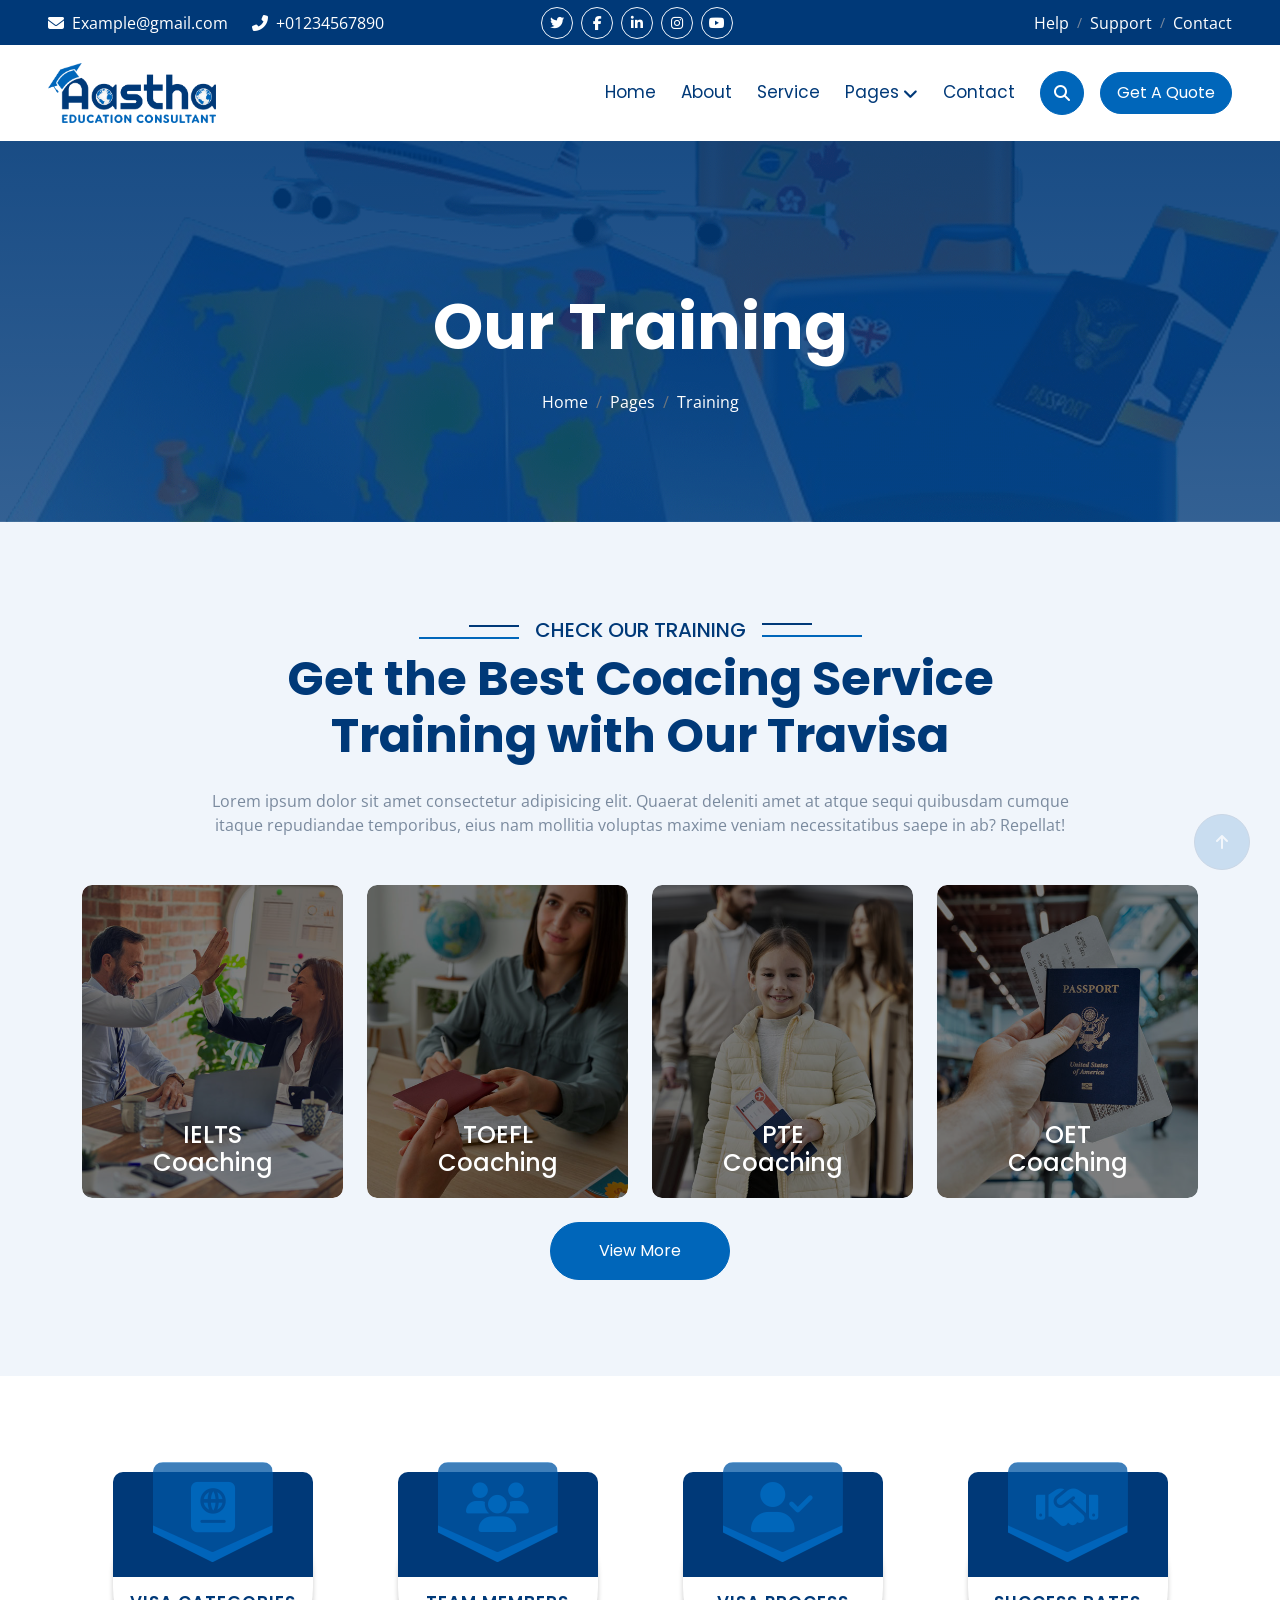
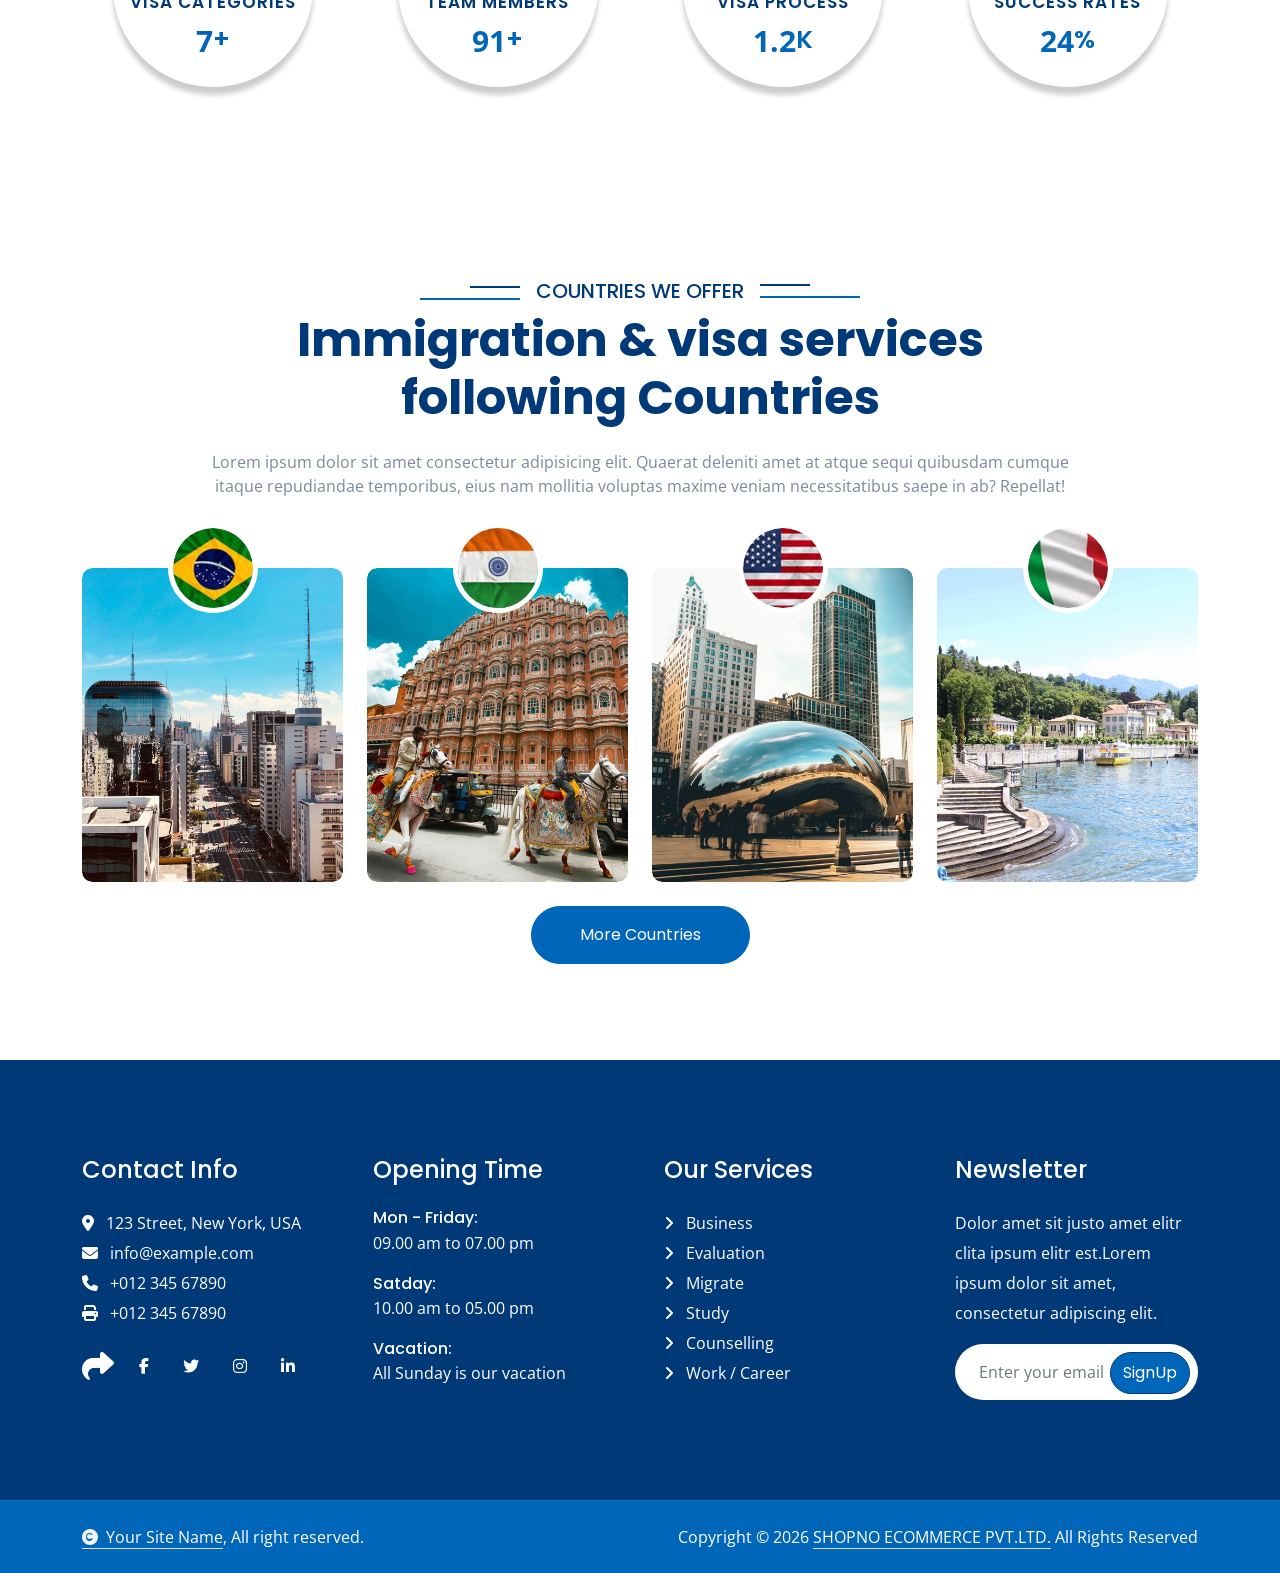
<file: training.html>
<!DOCTYPE html>
<html lang="en">
<meta http-equiv="content-type" content="text/html;charset=utf-8" />

<head>
    <meta charset="utf-8">
    <title>Aastha Education - Visa & Immigration Website Template</title>
    <meta content="width=device-width, initial-scale=1.0" name="viewport">
    <meta content="" name="keywords">
    <meta content="" name="description">

    <!-- Favicon -->
    <link rel="icon" type="image/png" href="img/faviicon.png?v=2">
    <link rel="shortcut icon" type="image/png" href="img/faviicon.png?v=2">

    <!-- Google Web Fonts -->
    <link rel="preconnect" href="https://fonts.googleapis.com/">
    <link rel="preconnect" href="https://fonts.gstatic.com/" crossorigin>
    <link
        href="https://fonts.googleapis.com/css2?family=Open+Sans:wght@400;500;600;700&amp;family=Poppins:wght@200;300;400;500;600&amp;display=swap"
        rel="stylesheet">

    <!-- Icon Font Stylesheet -->
    <link rel="stylesheet" href="https://cdnjs.cloudflare.com/ajax/libs/font-awesome/6.4.0/css/all.min.css" />
    <link href="https://cdn.jsdelivr.net/npm/bootstrap-icons@1.4.1/font/bootstrap-icons.css" rel="stylesheet">

    <!-- Libraries Stylesheet -->
    <link href="lib/animate/animate.min.css" rel="stylesheet">
    <link href="lib/owlcarousel/assets/owl.carousel.min.css" rel="stylesheet">


    <!-- Customized Bootstrap Stylesheet -->
    <link href="css/bootstrap.min.css" rel="stylesheet">

    <!-- Template Stylesheet -->
    <link href="css/style.css" rel="stylesheet">
</head>

<body>

    <!-- Spinner Start -->
    <div id="spinner"
        class="show bg-white position-fixed translate-middle w-100 vh-100 top-50 start-50 d-flex align-items-center justify-content-center">
        <div class="spinner-border text-secondary" style="width: 3rem; height: 3rem;" role="status">
            <span class="sr-only">Loading...</span>
        </div>
    </div>
    <!-- Spinner End -->


    <!-- Topbar Start -->
    <div class="container-fluid bg-primary px-5 d-none d-lg-block">
        <div class="row gx-0 align-items-center">
            <div class="col-lg-5 text-center text-lg-start mb-lg-0">
                <div class="d-flex">
                    <a href="#" class="text-white me-4"><i
                            class="fas fa-envelope text-white me-2"></i>Example@gmail.com</a>
                    <a href="#" class="text-white me-0"><i class="fas fa-phone-alt text-white me-2"></i>+01234567890</a>
                </div>
            </div>
            <div class="col-lg-3 row-cols-1 text-center mb-2 mb-lg-0">
                <div class="d-inline-flex align-items-center" style="height: 45px;">
                    <a class="btn btn-sm btn-outline-light btn-square rounded-circle me-2" href="#"><i
                            class="fab fa-twitter fw-normal text-white"></i></a>
                    <a class="btn btn-sm btn-outline-light btn-square rounded-circle me-2" href="#"><i
                            class="fab fa-facebook-f fw-normal text-white"></i></a>
                    <a class="btn btn-sm btn-outline-light btn-square rounded-circle me-2" href="#"><i
                            class="fab fa-linkedin-in fw-normal text-white"></i></a>
                    <a class="btn btn-sm btn-outline-light btn-square rounded-circle me-2" href="#"><i
                            class="fab fa-instagram fw-normal text-white"></i></a>
                    <a class="btn btn-sm btn-outline-light btn-square rounded-circle" href="#"><i
                            class="fab fa-youtube fw-normal text-white"></i></a>
                </div>
            </div>
            <div class="col-lg-4 text-center text-lg-end">
                <div class="d-inline-flex align-items-center" style="height: 45px;">
                    <a href="#" class="text-white me-2"> Help</a><small> / </small>
                    <a href="#" class="text-white mx-2"> Support</a><small> / </small>
                    <a href="#" class="text-white ms-2"> Contact</a>
                </div>
            </div>
        </div>
    </div>
    <!-- Topbar End -->

    <!-- Navbar & Hero Start -->
    <div class="container-fluid nav-bar p-0">
        <nav class="navbar navbar-expand-lg navbar-light bg-white px-4 px-lg-5 py-3 py-lg-0">
            <a href="/" class="navbar-brand p-0">
                <img src="img/logo.png" class="img-fluid" alt="">
                <!-- <img src="img/logo.png" alt="Logo"> -->
            </a>
            <button class="navbar-toggler" type="button" data-bs-toggle="collapse" data-bs-target="#navbarCollapse">
                <span class="fa fa-bars"></span>
            </button>
            <div class="collapse navbar-collapse" id="navbarCollapse">
                <div class="navbar-nav ms-auto py-0">
                    <a href="index.html" class="nav-item nav-link">Home</a>
                    <a href="about.html" class="nav-item nav-link">About</a>
                    <a href="service.html" class="nav-item nav-link">Service</a>
                    <div class="nav-item dropdown">
                        <a href="#" class="nav-link" data-bs-toggle="dropdown"><span
                                class="dropdown-toggle active">Pages</span></a>
                        <div class="dropdown-menu m-0">
                            <a href="feature.html" class="dropdown-item">Feature</a>
                            <a href="countries.html" class="dropdown-item">Countries</a>
                            <a href="testimonial.html" class="dropdown-item">Testimonial</a>
                            <a href="training.html" class="dropdown-item active">Training</a>
                            <a href="404.html" class="dropdown-item">404 Page</a>
                        </div>
                    </div>
                    <a href="contact.html" class="nav-item nav-link">Contact</a>
                </div>
                <button class="btn btn-primary btn-md-square border-secondary mb-3 mb-md-3 mb-lg-0 me-3"
                    data-bs-toggle="modal" data-bs-target="#searchModal"><i class="fas fa-search"></i></button>
                <a href="#"
                    class="btn btn-primary border-secondary rounded-pill py-2 px-4 px-lg-3 mb-3 mb-md-3 mb-lg-0">Get A
                    Quote</a>
            </div>
        </nav>
    </div>
    <!-- Navbar & Hero End -->

    <!-- Modal Search Start -->
    <div class="modal fade" id="searchModal" tabindex="-1" aria-labelledby="exampleModalLabel" aria-hidden="true">
        <div class="modal-dialog modal-fullscreen">
            <div class="modal-content rounded-0">
                <div class="modal-header">
                    <h4 class="modal-title text-secondary mb-0" id="exampleModalLabel">Search by keyword</h4>
                    <button type="button" class="btn-close" data-bs-dismiss="modal" aria-label="Close"></button>
                </div>
                <div class="modal-body d-flex align-items-center">
                    <div class="input-group w-75 mx-auto d-flex">
                        <input type="search" class="form-control p-3" placeholder="keywords"
                            aria-describedby="search-icon-1">
                        <span id="search-icon-1" class="input-group-text p-3"><i class="fa fa-search"></i></span>
                    </div>
                </div>
            </div>
        </div>
    </div>
    <!-- Modal Search End -->

    <!-- Header Start -->
    <div class="container-fluid bg-breadcrumb">
        <div class="container text-center py-5" style="max-width: 900px;">
            <h3 class="text-white display-3 mb-4 wow fadeInDown" data-wow-delay="0.1s">Our Training</h1>
                <ol class="breadcrumb justify-content-center text-white mb-0 wow fadeInDown" data-wow-delay="0.3s">
                    <li class="breadcrumb-item"><a href="index.html" class="text-white">Home</a></li>
                    <li class="breadcrumb-item"><a href="#" class="text-white">Pages</a></li>
                    <li class="breadcrumb-item active text-white">Training</li>
                </ol>
        </div>
    </div>
    <!-- Header End -->

    <!-- Training Start -->
    <div class="container-fluid training overflow-hidden bg-light py-5">
        <div class="container py-5">
            <div class="section-title text-center mb-5 wow fadeInUp" data-wow-delay="0.1s">
                <div class="sub-style">
                    <h5 class="sub-title text-primary px-3">CHECK OUR TRAINING</h5>
                </div>
                <h1 class="display-5 mb-4">Get the Best Coacing Service Training with Our Travisa</h1>
                <p class="mb-0">Lorem ipsum dolor sit amet consectetur adipisicing elit. Quaerat deleniti amet at atque
                    sequi quibusdam cumque itaque repudiandae temporibus, eius nam mollitia voluptas maxime veniam
                    necessitatibus saepe in ab? Repellat!</p>
            </div>
            <div class="row g-4">
                <div class="col-lg-6 col-lg-6 col-xl-3 wow fadeInUp" data-wow-delay="0.1s">
                    <div class="training-item">
                        <div class="training-inner">
                            <img src="img/training-1.jpg" class="img-fluid w-100 rounded" alt="Image">
                            <div class="training-title-name">
                                <a href="#" class="h4 text-white mb-0">IELTS</a>
                                <a href="#" class="h4 text-white mb-0">Coaching</a>
                            </div>
                        </div>
                        <div class="training-content bg-secondary rounded-bottom p-4">
                            <a href="#">
                                <h4 class="text-white">IELTS Coaching</h4>
                            </a>
                            <p class="text-white-50">Lorem ipsum dolor sit amet consectetur adipisicing elit. Autem,
                                veritatis.</p>
                            <a class="btn btn-secondary rounded-pill text-white p-0" href="#">Read More <i
                                    class="fa fa-arrow-right"></i></a>
                        </div>
                    </div>
                </div>
                <div class="col-lg-6 col-lg-6 col-xl-3 wow fadeInUp" data-wow-delay="0.3s">
                    <div class="training-item">
                        <div class="training-inner">
                            <img src="img/training-2.jpg" class="img-fluid w-100 rounded" alt="Image">
                            <div class="training-title-name">
                                <a href="#" class="h4 text-white mb-0">TOEFL</a>
                                <a href="#" class="h4 text-white mb-0">Coaching</a>
                            </div>
                        </div>
                        <div class="training-content bg-secondary rounded-bottom p-4">
                            <a href="#">
                                <h4 class="text-white">TOEFL Coaching</h4>
                            </a>
                            <p class="text-white-50">Lorem ipsum dolor sit amet consectetur adipisicing elit. Autem,
                                veritatis.</p>
                            <a class="btn btn-secondary rounded-pill text-white p-0" href="#">Read More <i
                                    class="fa fa-arrow-right"></i></a>
                        </div>
                    </div>
                </div>
                <div class="col-lg-6 col-lg-6 col-xl-3 wow fadeInUp" data-wow-delay="0.5s">
                    <div class="training-item">
                        <div class="training-inner">
                            <img src="img/training-3.jpg" class="img-fluid w-100 rounded" alt="Image">
                            <div class="training-title-name">
                                <a href="#" class="h4 text-white mb-0">PTE</a>
                                <a href="#" class="h4 text-white mb-0">Coaching</a>
                            </div>
                        </div>
                        <div class="training-content bg-secondary rounded-bottom p-4">
                            <a href="#">
                                <h4 class="text-white">PTE Coaching</h4>
                            </a>
                            <p class="text-white-50">Lorem ipsum dolor sit amet consectetur adipisicing elit. Autem,
                                veritatis.</p>
                            <a class="btn btn-secondary rounded-pill text-white p-0" href="#">Read More <i
                                    class="fa fa-arrow-right"></i></a>
                        </div>
                    </div>
                </div>
                <div class="col-lg-6 col-lg-6 col-xl-3 wow fadeInUp" data-wow-delay="0.7s">
                    <div class="training-item">
                        <div class="training-inner">
                            <img src="img/training-4.jpg" class="img-fluid w-100 rounded" alt="Image">
                            <div class="training-title-name">
                                <a href="#" class="h4 text-white mb-0">OET</a>
                                <a href="#" class="h4 text-white mb-0">Coaching</a>
                            </div>
                        </div>
                        <div class="training-content bg-secondary rounded-bottom p-4">
                            <a href="#">
                                <h4 class="text-white">OET Coaching</h4>
                            </a>
                            <p class="text-white-50">Lorem ipsum dolor sit amet consectetur adipisicing elit. Autem,
                                veritatis.</p>
                            <a class="btn btn-secondary rounded-pill text-white p-0" href="#">Read More <i
                                    class="fa fa-arrow-right"></i></a>
                        </div>
                    </div>
                </div>
                <div class="col-12 text-center">
                    <a class="btn btn-primary border-secondary rounded-pill py-3 px-5 wow fadeInUp"
                        data-wow-delay="0.1s" href="#">View More</a>
                </div>
            </div>
        </div>
    </div>
    <!-- Training End -->

    <!-- Counter Facts Start -->
    <div class="container-fluid counter-facts overflow-hidden py-5">
        <div class="container py-5">
            <div class="row g-4">
                <div class="col-12 col-sm-6 col-md-6 col-xl-3 wow fadeInUp" data-wow-delay="0.1s">
                    <div class="counter">
                        <div class="counter-icon">
                            <i class="fas fa-passport"></i>
                        </div>
                        <div class="counter-content">
                            <h3>Visa Categories</h3>
                            <div class="d-flex align-items-center justify-content-center">
                                <span class="counter-value" data-toggle="counter-up">31</span>
                                <h4 class="text-secondary mb-0" style="font-weight: 600; font-size: 25px;">+</h4>
                            </div>
                        </div>
                    </div>
                </div>
                <div class="col-12 col-sm-6 col-md-6 col-xl-3 wow fadeInUp" data-wow-delay="0.3s">
                    <div class="counter">
                        <div class="counter-icon">
                            <i class="fas fa-users"></i>
                        </div>
                        <div class="counter-content">
                            <h3>Team Members</h3>
                            <div class="d-flex align-items-center justify-content-center">
                                <span class="counter-value" data-toggle="counter-up">377</span>
                                <h4 class="text-secondary mb-0" style="font-weight: 600; font-size: 25px;">+</h4>
                            </div>
                        </div>
                    </div>
                </div>
                <div class="col-12 col-sm-6 col-md-6 col-xl-3 wow fadeInUp" data-wow-delay="0.5s">
                    <div class="counter">
                        <div class="counter-icon">
                            <i class="fas fa-user-check"></i>
                        </div>
                        <div class="counter-content">
                            <h3>Visa Process</h3>
                            <div class="d-flex align-items-center justify-content-center">
                                <span class="counter-value" data-toggle="counter-up">4.9</span>
                                <h4 class="text-secondary mb-0" style="font-weight: 600; font-size: 25px;">K</h4>
                            </div>
                        </div>
                    </div>
                </div>
                <div class="col-12 col-sm-6 col-md-6 col-xl-3 wow fadeInUp" data-wow-delay="0.7s">
                    <div class="counter">
                        <div class="counter-icon">
                            <i class="fas fa-handshake"></i>
                        </div>
                        <div class="counter-content">
                            <h3>Success Rates</h3>
                            <div class="d-flex align-items-center justify-content-center">
                                <span class="counter-value" data-toggle="counter-up">98</span>
                                <h4 class="text-secondary mb-0" style="font-weight: 600; font-size: 25px;">%</h4>
                            </div>
                        </div>
                    </div>
                </div>
            </div>
        </div>
    </div>
    <!-- Counter Facts End -->

    <!-- Countries We Offer Start -->
    <div class="container-fluid country overflow-hidden py-5">
        <div class="container py-5">
            <div class="section-title text-center wow fadeInUp" data-wow-delay="0.1s" style="margin-bottom: 70px;">
                <div class="sub-style">
                    <h5 class="sub-title text-primary px-3">COUNTRIES WE OFFER</h5>
                </div>
                <h1 class="display-5 mb-4">Immigration & visa services following Countries</h1>
                <p class="mb-0">Lorem ipsum dolor sit amet consectetur adipisicing elit. Quaerat deleniti amet at atque
                    sequi quibusdam cumque itaque repudiandae temporibus, eius nam mollitia voluptas maxime veniam
                    necessitatibus saepe in ab? Repellat!</p>
            </div>
            <div class="row g-4 text-center">
                <div class="col-lg-6 col-xl-3 mb-5 mb-xl-0 wow fadeInUp" data-wow-delay="0.1s">
                    <div class="country-item">
                        <div class="rounded overflow-hidden">
                            <img src="img/country-1.jpg" class="img-fluid w-100 rounded" alt="Image">
                        </div>
                        <div class="country-flag">
                            <img src="img/brazil.jpg" class="img-fluid rounded-circle" alt="Image">
                        </div>
                        <div class="country-name">
                            <a href="#" class="text-white fs-4">Brazil</a>
                        </div>
                    </div>
                </div>
                <div class="col-lg-6 col-xl-3 mb-5 mb-xl-0 wow fadeInUp" data-wow-delay="0.3s">
                    <div class="country-item">
                        <div class="rounded overflow-hidden">
                            <img src="img/country-2.jpg" class="img-fluid w-100 rounded" alt="Image">
                        </div>
                        <div class="country-flag">
                            <img src="img/india.jpg" class="img-fluid rounded-circle" alt="Image">
                        </div>
                        <div class="country-name">
                            <a href="#" class="text-white fs-4">india</a>
                        </div>
                    </div>
                </div>
                <div class="col-lg-6 col-xl-3 mb-5 mb-xl-0 wow fadeInUp" data-wow-delay="0.5s">
                    <div class="country-item">
                        <div class="rounded overflow-hidden">
                            <img src="img/country-3.jpg" class="img-fluid w-100 rounded" alt="Image">
                        </div>
                        <div class="country-flag">
                            <img src="img/usa.jpg" class="img-fluid rounded-circle" alt="Image">
                        </div>
                        <div class="country-name">
                            <a href="#" class="text-white fs-4">New York</a>
                        </div>
                    </div>
                </div>
                <div class="col-lg-6 col-xl-3 mb-5 mb-xl-0 wow fadeInUp" data-wow-delay="0.7s">
                    <div class="country-item">
                        <div class="rounded overflow-hidden">
                            <img src="img/country-4.jpg" class="img-fluid w-100 rounded" alt="Image">
                        </div>
                        <div class="country-flag">
                            <img src="img/italy.jpg" class="img-fluid rounded-circle" alt="Image">
                        </div>
                        <div class="country-name">
                            <a href="#" class="text-white fs-4">Italy</a>
                        </div>
                    </div>
                </div>
                <div class="col-12">
                    <a class="btn btn-primary border-secondary rounded-pill py-3 px-5 wow fadeInUp"
                        data-wow-delay="0.1s" href="#">More Countries</a>
                </div>
            </div>
        </div>
    </div>
    <!-- Countries We Offer End -->

    <!-- Footer Start -->
    <div class="container-fluid footer py-5 wow fadeIn" data-wow-delay="0.2s">
        <div class="container py-5">
            <div class="row g-5">
                <div class="col-md-6 col-lg-6 col-xl-3">
                    <div class="footer-item d-flex flex-column">
                        <h4 class="text-white mb-4">Contact Info</h4>
                        <a href="#"><i class="fa fa-map-marker-alt me-2"></i> 123 Street, New York, USA</a>
                        <a href="#"><i class="fas fa-envelope me-2"></i> info@example.com</a>
                        <a href="#"><i class="fas fa-phone me-2"></i> +012 345 67890</a>
                        <a href="#" class="mb-3"><i class="fas fa-print me-2"></i> +012 345 67890</a>
                        <div class="d-flex align-items-center">
                            <i class="fas fa-share fa-2x text-white me-2"></i>
                            <a class="btn mx-1" href="#"><i class="fab fa-facebook-f"></i></a>
                            <a class="btn mx-1" href="#"><i class="fab fa-twitter"></i></a>
                            <a class="btn mx-1" href="#"><i class="fab fa-instagram"></i></a>
                            <a class="btn mx-1" href="#"><i class="fab fa-linkedin-in"></i></a>
                        </div>
                    </div>
                </div>
                <div class="col-md-6 col-lg-6 col-xl-3">
                    <div class="footer-item d-flex flex-column">
                        <h4 class="text-white mb-4">Opening Time</h4>
                        <div class="mb-3">
                            <h6 class="text-white mb-0">Mon - Friday:</h6>
                            <p class="text-white mb-0">09.00 am to 07.00 pm</p>
                        </div>
                        <div class="mb-3">
                            <h6 class="text-white mb-0">Satday:</h6>
                            <p class="text-white mb-0">10.00 am to 05.00 pm</p>
                        </div>
                        <div class="mb-3">
                            <h6 class="text-white mb-0">Vacation:</h6>
                            <p class="text-white mb-0">All Sunday is our vacation</p>
                        </div>
                    </div>
                </div>
                <div class="col-md-6 col-lg-6 col-xl-3">
                    <div class="footer-item d-flex flex-column">
                        <h4 class="text-white mb-4">Our Services</h4>
                        <a href="#" class=""><i class="fas fa-angle-right me-2"></i> Business</a>
                        <a href="#" class=""><i class="fas fa-angle-right me-2"></i> Evaluation</a>
                        <a href="#" class=""><i class="fas fa-angle-right me-2"></i> Migrate</a>
                        <a href="#" class=""><i class="fas fa-angle-right me-2"></i> Study</a>
                        <a href="#" class=""><i class="fas fa-angle-right me-2"></i> Counselling</a>
                        <a href="#" class=""><i class="fas fa-angle-right me-2"></i> Work / Career</a>
                    </div>
                </div>
                <div class="col-md-6 col-lg-6 col-xl-3">
                    <div class="footer-item">
                        <h4 class="text-white mb-4">Newsletter</h4>
                        <p class="text-white mb-3">Dolor amet sit justo amet elitr clita ipsum elitr est.Lorem ipsum
                            dolor sit amet, consectetur adipiscing elit.</p>
                        <div class="position-relative mx-auto rounded-pill">
                            <input class="form-control border-0 rounded-pill w-100 py-3 ps-4 pe-5" type="text"
                                placeholder="Enter your email">
                            <button type="button"
                                class="btn btn-primary rounded-pill position-absolute top-0 end-0 py-2 mt-2 me-2">SignUp</button>
                        </div>
                    </div>
                </div>
            </div>
        </div>
    </div>
    <!-- Footer End -->

    <!-- Copyright Start -->
    <div class="container-fluid copyright py-4">
        <div class="container">
            <div class="row g-4 align-items-center">
                <div class="col-md-6 text-center text-md-start mb-md-0">
                    <span class="text-white"><a href="#" class="border-bottom text-white"><i
                                class="fas fa-copyright text-light me-2"></i>Your Site Name</a>, All right
                        reserved.</span>
                </div>
                <div class="col-md-6 text-center text-md-end text-white">
                    <!--/*** This template is free as long as you keep the below author’s credit link/attribution link/backlink. ***/-->
                    <!--/*** If you'd like to use the template without the below author’s credit link/attribution link/backlink, ***/-->
                    <!--/*** you can purchase the Credit Removal License from "https://htmlcodex.com/credit-removal". ***/-->
                    Copyright © 2026 <a class="border-bottom text-white" href="https://shopnoecommerce.com/">SHOPNO ECOMMERCE PVT.LTD.</a>
                    All Rights Reserved 
                </div>
            </div>
        </div>
    </div>
    <!-- Copyright End -->

    <!-- Back to Top -->
    <a href="#" class="btn btn-primary btn-lg-square back-to-top"><i class="fa fa-arrow-up"></i></a>


    <!-- JavaScript Libraries -->
    <script src="https://ajax.googleapis.com/ajax/libs/jquery/3.6.4/jquery.min.js"></script>
    <script src="https://cdn.jsdelivr.net/npm/bootstrap@5.0.0/dist/js/bootstrap.min.js"></script>
    <script src="lib/wow/wow.min.js"></script>
    <script src="lib/easing/easing.min.js"></script>
    <script src="lib/waypoints/waypoints.min.js"></script>
    <script src="lib/counterup/counterup.min.js"></script>
    <script src="lib/owlcarousel/owl.carousel.min.js"></script>


    <!-- Template Javascript -->
    <script src="js/main.js"></script>
</body>

</html>
</file>
<file: css/style.css>
:root {
    --bs-primary: #003978;
    --bs-secondary: #0066ba;
    --bs-white:#fff;
    --bs-breadcrumb-divider: "/";
}
/* 
.text-primary { color: var(--bs-primary) !important; }
.text-secondary { color: #fff !important; }
.bg-primary { background-color: var(--bs-primary) !important; }
.bg-secondary { background-color: var(--bs-secondary) !important; } */

/*** Spinner Start ***/
/*** Spinner ***/
#spinner {
    opacity: 0;
    visibility: hidden;
    transition: opacity .5s ease-out, visibility 0s linear .5s;
    z-index: 99999;
}

#spinner.show {
    transition: opacity .5s ease-out, visibility 0s linear 0s;
    visibility: visible;
    opacity: 1;
}
/*** Spinner End ***/

.back-to-top {
    position: fixed;
    right: 30px;
    bottom: 30px;
    display: flex;
    width: 45px;
    height: 45px;
    align-items: center;
    justify-content: center;
    transition: 0.5s;
    z-index: 99;
}

/*** Button Start ***/
.btn {
    font-weight: 600;
    transition: .5s;
}

.btn-square {
    width: 32px;
    height: 32px;
}

.btn-sm-square {
    width: 34px;
    height: 34px;
}

.btn-md-square {
    width: 44px;
    height: 44px;
}

.btn-lg-square {
    width: 56px;
    height: 56px;
}

.btn-square,
.btn-sm-square,
.btn-md-square,
.btn-lg-square {
    padding: 0;
    display: flex;
    align-items: center;
    justify-content: center;
    font-weight: normal;
    border-radius: 50%;
}

.btn.btn-primary {
    background: var(--bs-secondary) !important;
    color: var(--bs-white) !important;
    font-family: 'Poppins', sans-serif;
    font-weight: 400;
    transition: 0.5s;
}

.btn.btn.btn-primary:hover {
    background: var(--bs-primary) !important;
    color: var(--bs-secondary);
    border: 1px solid var(--bs-secondary);
}

.btn.btn-secondary {
    background: transparent;
    color: var(--bs-secondary);
    font-family: 'Poppins', sans-serif;
    font-weight: 400;
    border: none;
    transition: 0.5s;
}

.btn.btn-secondary:hover {
    color: var(--bs-primary) !important;
}


/*** Section Title Start ***/
.section-title {
    max-width: 900px;
    text-align: center;
    margin: 0 auto;
}

.section-title .sub-style {
    position: relative;
    display: inline-block;
    text-transform: uppercase;
    color: var(--bs-primary);
}

.section-title .sub-style::before {
    content: "";
    width: 100px;
    position: absolute;
    bottom: 50%;
    left: 0;
    transform: translateY(-50%);
    margin-bottom: -6px;
    margin-left: -100px;
    border: 1px solid var(--bs-secondary) !important;
}

.section-title .sub-style::after {
    content: "";
    width: 50px;
    position: absolute;
    top: 50%;
    left: 0;
    transform: translateY(-50%);
    margin-top: -8px;
    margin-left: -50px;
    border: 1px solid var(--bs-primary) !important;
}

.sub-title {
    position: relative;
    display: inline-block;
    text-transform: uppercase;
    color: var(--bs-primary);
}

.sub-title::before {
    content: "";
    width: 100px;
    position: absolute;
    bottom: 50%;
    right: 0;
    transform: translateY(-50%);
    margin-bottom: -8px;
    margin-right: -100px;
    border: 1px solid var(--bs-secondary) !important;
}

.sub-title::after {
    content: "";
    width: 50px;
    position: absolute;
    top: 50%;
    right: 0;
    transform: translateY(-50%);
    margin-top: -6px;
    margin-right: -50px;
    border: 1px solid var(--bs-primary) !important;
}


/*** Topbar Start ***/
.fixed-top .container {
    transition: 0.5s;
}

.topbar {
    padding: 2px 10px 2px 20px;
    background: var(--bs-primary) !important;
}

.topbar a,
.topbar a i {
    transition: 0.5s;
}

.topbar a:hover,
.topbar a i:hover {
    color: var(--bs-secondary) !important;
}


@media (max-width: 768px) {
    .topbar {
        display: none;    
    }
}
/*** Topbar End ***/


/*** Navbar ***/
.navbar-light .navbar-nav .nav-link {
    font-family: 'Poppins', sans-serif;
    position: relative;
    margin-right: 25px;
    padding: 35px 0;
    color: var(--bs-primary) !important;
    font-size: 17px;
    font-weight: 400;
    outline: none;
    transition: .5s;
}

.sticky-top .navbar-light .navbar-nav .nav-link {
    padding: 20px 0;
    color: var(--bs-primary) !important;
}

.navbar-light .navbar-nav .nav-link:hover,
.navbar-light .navbar-nav .nav-link.active {
    color: var(--bs-secondary) !important;
}

.navbar-light .navbar-brand img {
    max-height: 60px;
    transition: .5s;
}

.sticky-top .navbar-light .navbar-brand img {
    max-height: 45px;
}

.navbar .dropdown-toggle::after {
    border: none;
    content: "\f107";
    font-family: "Font Awesome 5 Free";
    font-weight: 600;
    vertical-align: middle;
}

@media (min-width: 1200px) {
    .navbar .nav-item .dropdown-menu {
        display: block;
        visibility: hidden;
        top: 100%;
        transform: rotateX(-75deg);
        transform-origin: 0% 0%;
        border: 0;
        border-radius: 10px;
        transition: .5s;
        opacity: 0;
    }
}

.dropdown .dropdown-menu a:hover {
    background: var(--bs-primary);
    color: #fff;
}

.navbar .nav-item:hover .dropdown-menu {
    transform: rotateX(0deg);
    visibility: visible;
    background: var(--bs-light) !important;
    transition: .5s;
    opacity: 1;
}

@media (max-width: 991.98px) {
    .sticky-top {
        position: relative;
        background: var(--bs-white);
    }

    .navbar.navbar-expand-lg .navbar-toggler {
        padding: 10px 20px;
        border: 1px solid var(--bs-primary) !important;
        color: var(--bs-primary);
    }

    .navbar-light .navbar-collapse {
        margin-top: 15px;
        border-top: 1px solid #DDDDDD;
    }

    .navbar-light .navbar-nav .nav-link,
    .sticky-top .navbar-light .navbar-nav .nav-link {
        padding: 10px 0;
        margin-left: 0;
        color: var(--bs-dark) !important;
    }

    .navbar-light .navbar-brand img {
        max-height: 45px;
    }
}

@media (min-width: 991.98px) {
    .sticky-top .navbar-light {
        background: var(--bs-light) !important;
    }

    /*** Top and Bottom borders go out ***/
    .navbar-light .navbar-nav .nav-link:after,
    .navbar-light .navbar-nav .nav-link::before {
        position: absolute;
        content: "";
        top: 30px;
        bottom: 30px;
        left: 0px;
        width: 100%;
        height: 2px;
        background: var(--bs-primary);
        opacity: 0;
        transition: all 0.5s;
    }

    .navbar-light .navbar-nav .nav-link:before {
        bottom: auto;
    }

    .navbar-light .navbar-nav .nav-link:after {
        top: auto;
    }

    .navbar-light .navbar-nav .nav-link:hover:before,
    .navbar-light .navbar-nav .nav-link.active:before {
        top: 20px;
        opacity: 1;
    }

    .navbar-light .navbar-nav .nav-link:hover::after,
    .navbar-light .navbar-nav .nav-link.active::after {
        bottom: 20px;
        opacity: 1;
    }
}

#searchModal .modal-content {
    background: rgba(240, 245, 251, 0.5);
}
/*** Navbar End ***/


/*** Single Page Hero Header Start ***/
.bg-breadcrumb {
    background: linear-gradient(rgba(0, 57, 120, 0.9), rgba(0, 57, 120, 0.8)), url(../img/breadcrumb.png);
    background-position: center center;
    background-repeat: no-repeat;
    background-attachment: initial;
    background-size: cover;
    padding: 100px 0 60px 0;
}
/*** Single Page Hero Header End ***/


/*** Carousel Hero Header Start ***/
.carousel-header .carousel-control-prev .carousel-control-prev-icon,
.carousel-header .carousel-control-next .carousel-control-next-icon {
    width: 4rem;
    height: 4rem;
    margin-left: -60px;
    border-radius: 50%;
    background-size: 60% 60%;
    transition: 0.5s;
}

.carousel-header .carousel-control-next .carousel-control-next-icon {
    margin-left: 0;
    margin-right: -60px;
}

.carousel-header .carousel .carousel-indicators {
    padding-bottom: 0;
    transition: 0.5s;
}


.carousel-header .carousel .carousel-indicators li,
.carousel-header .carousel .carousel-indicators li,
.carousel-header .carousel .carousel-indicators li {
    width: 8px;
    height: 8px;
    border: 8px solid var(--bs-primary);
    border-radius: 50%;
    margin-right: 30px;
    transition: 0.5s;
}

.carousel-header .carousel .carousel-indicators li.active {
    width: 8px;
    height: 8px;
    border: 8px solid var(--bs-secondary);
}

.carousel-header .carousel-inner .carousel-item {
    position: relative;
    min-height: 100vh 
}

.carousel-header .carousel-inner .carousel-item img {
    position: absolute;
    width: 100%;
    height: 100%;
    object-fit: cover;
}

.carousel-header .carousel-inner .carousel-item .carousel-caption  {
    position: absolute;
    width: 100%;
    height: 100%;
    top: 0;
    left: 0;
    display: flex;
    align-items: center;
    justify-content: center;
    text-align: center;
    background: linear-gradient(rgba(0, 0, 0, .6), rgba(0, 0, 0, 0.6));
    background-size: cover;
}


@media (max-width: 768px) {
    .carousel-header {
        height: 700px !important;
    }

    .carousel-header .carousel-control-prev .carousel-control-prev-icon,
    .carousel-header .carousel-control-next .carousel-control-next-icon {
        margin-top: 500px;
    }

    .carousel-header .carousel-control-prev .carousel-control-prev-icon {
        margin-left: 0px;
    }

    .carousel-header .carousel-control-next .carousel-control-next-icon {
        margin-right: 0px;
    }

    .carousel-header .carousel .carousel-indicators {
        padding: 0;
    }
}
/*** Carousel Hero Header End ***/


/*** Counter Facts Start ***/
.counter-facts {
    background: linear-gradient(rgba(255, 255, 255, .9), rgba(255, 255, 255, 0.8)), url(../img/breadcrumb.png);
    background-size: cover;
    background-attachment: fixed;
    background-position: center center;
    background-repeat: no-repeat;
}

.counter-facts .counter {
    position: relative;
    text-align: center;
    width: 200px;
    min-height: 215px;
    padding: 10px 15px;
    margin: 0 auto;
    border-radius: 100px;
    box-shadow: 0 8px 5px rgba(0, 0, 0, 0.2);
    background: var(--bs-white);
}

.counter-facts .counter:before {
    content: "";
    position: absolute;
    height: 105px;
    width: 100%;
    left: 0;
    top: 0;
    border-radius: 10px 10px 0 0;
    background-color: var(--bs-primary);
    
}
.counter-facts .counter .counter-icon {
    position: relative;
    width: 120px;
    height: 100px;
    margin: 0 auto 10px;
    border-radius: 10px 10px 0 0;
    transform: translateY(-20px);
    font-size: 50px;
    line-height: 90px;
    color: var(--bs-secondary);
    background: rgba(1, 143, 252, 0.5);
    clip-path: polygon(0% 0%, 100% 0, 100% 70%, 50% 100%, 0 70%);
}
.counter-facts .counter .counter-icon:before {
    content: "";
    position: absolute;
    width: 120px;
    height: 90px;
    top: 0;
    left: 50%;
    transform: translateX(-50%);
    border-radius: 10px 10px 0 0;
    background: rgba(0, 57, 120, 0.5);
    z-index: -1;
    clip-path: polygon(0% 0%, 100% 0, 100% 70%, 50% 100%, 0 70%);
}
.counter-facts .counter:hover .counter-icon i {
    transform: rotate(360deg);
    transition: all 0.3s ease;
}
.counter-facts .counter h3 {
    color: var(--bs-primary);
    font-size: 17px;
    font-weight: 600;
    letter-spacing: 1px;
    text-transform: uppercase;
    margin: 0 0 5px 0;
}
.counter-facts .counter .counter-value {
    font-size: 30px;
    font-weight: 700;
    display: block;
    color: var(--bs-secondary);
}

@media screen and (max-width: 1200px) {
    .counter-facts .counter { margin-bottom: 40px; 
    }
}
/*** Counter Facts End ***/


/*** service Start ***/
.service .service-item {
    position: relative;
    overflow: hidden;
}

.service .service-item .service-inner .service-title {
    position: relative;
    margin-top: -30px;
    text-align: center;
    transition: 0.5s;
}

.service .service-item .service-inner .service-title .service-content {
    position: absolute;
    bottom: -100%; 
    left: 0;
    margin-left: 30px;
    margin-right: 30px;
    text-align: center;
    border-radius: 10px;
    background: var(--bs-primary);
    opacity: 0;
    transition: 0.5s;
}

.service .service-item:hover .service-inner .service-title .service-content {
    bottom: 0;
    opacity: 1;
}

.service .service-item .service-inner .service-title .service-content a h4 {
    border-bottom: 1px solid rgba(256, 256, 256, .1);
}

.service .service-item .service-inner .service-title .service-title-name {
    transition: 0.5s;
}

.service .service-item:hover .service-inner .service-title .service-title-name {
    opacity: 0;
}

.service .service-item .service-inner .service-img {
    position: relative;
    border-radius: 10px;
    overflow: hidden;
}

.service .service-item .service-inner .service-img::after {
    content: "";
    position: absolute;
    bottom: 0;
    left: 0;
    width: 100%;
    height: 0;
    border-radius: 10px;
    background: rgba(255, 255, 255, .5);
    transition: 0.5s;
    opacity: 0;
}

.service .service-item:hover .service-inner .service-img::after {
    height: 100%;
    opacity: 1;
}

.service .service-item .service-inner .service-img img {
    transition: 0.5s;
}

.service .service-item:hover .service-inner .service-img img {
    transform: scale(1.3);
}
/*** Service End ***/


/*** Features Start ***/
.features .feature-item {
    position: relative;
    box-shadow: 0 0 45px rgba(0, 0, 0, 0.1);
    border-radius: 10px;
}

.features .feature-item::after {
    content: "";
    position: absolute;
    width: 100%;
    height: 0;
    bottom: 0;
    left: 0;
    border-radius: 10px;
    background: rgba(0, 57, 120, 0.1);
    z-index: -1;
    transition: 0.5s;
}

.features .feature-item:hover::after {
    height: 100%;
}

.features .feature-item .feature-icon {
    width: 120px; 
    height: 120px;
    border-radius: 10px;
    display: inline-flex;
    align-items: center;
    justify-content: center;
    text-align: center;
    background: var(--bs-light);
    transition: 0.5s;
}

.features .feature-item:hover .feature-icon {
    border-radius: 50%;
    background: var(--bs-white) !important;
}

.features .feature-item .feature-icon i {
    transition: 0.5s;
}

.features .feature-item:hover .feature-icon i {
    color: var(--bs-secondary) !important;
    transform: rotate(360deg);
    transition: all 0.5s ease;
}
/*** Features End ***/


/*** Country Start ***/
.country .country-item {
    position: relative;
}

.country .country-item::after {
    position: absolute;
    content: "";
    width: 100%;
    height: 0;
    bottom: 0;
    left: 0;
    background: rgba(0, 57, 120, 0.7);
    border-radius: 10px;
    transition: 0.5s;
    z-index: 1;
}

.country .country-item:hover::after {
    height: 100%;
}

.country .country-item .country-flag {
    position: absolute;
    width: 90px; 
    height: 90px; 
    border-radius: 50%;
    top: -45px; 
    left: 50%; 
    transform: translateX(-50%);
    transition: 0.5s;
    z-index: 2;
}

.country .country-item .country-flag img {
    border: 5px solid var(--bs-white);
    transition: 0.5s;
}

.country .country-item:hover .country-flag img {
    border: 5px solid var(--bs-white);
    transform: rotate(360deg);
    transition: all 0.5s ease;
}

.country .country-item .country-name {
    position: absolute;
    top: 50%;
    left: 50%;
    transform: translate(-50%, -50%);
    transition: 0.5s;
    opacity: 0;
    z-index: 3;
}

.country .country-item:hover .country-name {
    opacity: 1;
}

.country .country-item img {
    transition: 0.5s;
}

.country .country-item:hover img {
    transform: scale(1.2);
}

.country .country-item .country-name a.fs-4 {
    transition: 0.5s;
}

.country .country-item .country-name a.fs-4:hover {
    color: var(--bs-secondary) !important;
}
/*** Country End ***/


/*** testimonial Start ***/
.testimonial .owl-carousel.testimonial-carousel {
    position: relative;
}

.testimonial .owl-carousel.testimonial-carousel .testimonial-item .testimonial-content {
    position: relative;
    border-radius: 10px;
    background: var(--bs-light);
}

.testimonial .owl-carousel.testimonial-carousel .testimonial-item .testimonial-content::after {
    position: absolute;
    content: "";
    width: 45px;
    height: 45px;
    bottom: -20px;
    left: 30px;
    transform: rotate(45deg);
    background: var(--bs-light);
    z-index: -1;
}

.testimonial .owl-carousel.testimonial-carousel .owl-nav {
    position: absolute;
    top: -60px;
    right: 0;
    display: flex;
    font-size: 40px;
    color: var(--bs-primary);
}

.testimonial .owl-carousel.testimonial-carousel .owl-nav .owl-prev {
    margin-right: 40px;
}

.testimonial .owl-carousel.testimonial-carousel .owl-nav .owl-prev,
.testimonial .owl-carousel.testimonial-carousel .owl-nav .owl-next {
    transition: 0.5s;
}

.testimonial .owl-carousel.testimonial-carousel .owl-nav .owl-prev:hover,
.testimonial .owl-carousel.testimonial-carousel .owl-nav .owl-next:hover {
    color: var(--bs-secondary);
}
/*** testimonial end ***/


/*** training Start ***/
.training .training-item .training-inner {
    position: relative;
}

.training .training-item .training-inner .training-title-name {
    position: absolute;
    width: 100%;
    height: 100%;
    bottom: 0;
    left: 0;
    padding: 20px;
    border-radius: 10px;
    background: rgba(0, 0, 0, 0.5);
    display: flex; 
    flex-direction: column;
    justify-content: end;
    text-align: center;
    transition: 0.5s;
}

.training .training-item {
    border-radius: 10px;
    position: relative;
    overflow: hidden;
}

.training .training-item:hover .training-inner .training-title-name {
    background: rgba(0, 57, 120, 0.5);
}

.training .training-item:hover .training-inner .training-title-name a {
    opacity: 0;
}

.training .training-item .training-inner img {
    transition: 0.5s;
}

.training .training-item:hover .training-inner img {
    transform: scale(1.3);
}

.training .training-item .training-content {
    position: absolute;
    width: 100%;
    bottom: -100%;
    left: 0;
    transition: 0.5s;
}

.training .training-item:hover .training-content {
    bottom: 0;
}  
/*** training End ***/


/*** Contact Start ***/
.contact .office .office-item {
    text-align: center;
    border-radius: 10px;
    box-shadow: 0 0 45px rgba(0, 0, 0, 0.2);
    background: var(--bs-light);
    transition: 0.5s;
}

.contact .office .office-item:hover {
    box-shadow: 20px 20px 20px rgba(0, 57, 120, 0.3);
}

.contact .office .office-item .office-img {
    position: relative;
    overflow: hidden;
    border-radius: 10px;
}

.contact .office .office-item .office-img img {
    transition: 0.5s;
}

.contact .office .office-item:hover .office-img img {
    transform: scale(1.3);
}

.contact .office .office-item .office-content a.text-secondary,
.contact .office .office-item .office-content a.text-muted {
    transition: 0.5s;
}

.contact .office .office-item .office-content a.text-muted:hover {
    color: var(--bs-secondary) !important;
}

.contact .office .office-item .office-content a.text-secondary:hover {
    color: var(--bs-primary) !important;
}
/*** Contact End ***/


/*** Footer Start ***/
.footer {
    background: var(--bs-primary);
}
.footer .footer-item a {
    line-height: 30px;
    color: var(--bs-white);
    transition: 0.5s;
}

.footer .footer-item p {
    line-height: 30px;
}

.footer .footer-item a:hover {
    letter-spacing: 2px;
    color: var(--bs-secondary);
}

/*** Footer End ***/


/*** copyright Start ***/
.copyright {
    border-top: 1px solid rgba(255, 255, 255, 0.08);
    background: var(--bs-secondary) !important;
}
/*** copyright end ***/


/* CEO Profile Premium Styles */
            .ceo-profile-premium {
                padding: 100px 0;
                background: #f4f7fa;
                position: relative;
                overflow: hidden;
            }
            
            /* Abstract Shapes */
            .ceo-shape-1 {
                position: absolute;
                top: -10%; left: -5%; width: 500px; height: 500px;
                background: radial-gradient(circle, rgba(11,26,67, 0.03) 0%, rgba(255,255,255,0) 70%);
                z-index: 0;
            }
            .ceo-shape-2 {
                position: absolute;
                bottom: -10%; right: -5%; width: 600px; height: 600px;
                background: radial-gradient(circle, rgba(209,177,124, 0.05) 0%, rgba(255,255,255,0) 70%);
                z-index: 0;
            }


            
            /* Image Card */
            .ceo-img-wrapper {
                position: relative;
                max-width: 420px;
                margin: 0 auto;
                padding-left: 30px;
            }
            .ceo-vertical-text {
                position: absolute;
                left: -35px;
                top: 50%;
                transform: translateY(-50%) rotate(-90deg);
                font-size: 14px;
                font-weight: 800;
                letter-spacing: 6px;
                color: rgba(11,26,67,0.1);
                text-transform: uppercase;
                white-space: nowrap;
                z-index: 0;
            }
            .ceo-img-backdrop {
                position: absolute;
                top: 25px;
                right: -20px;
                width: calc(100% - 30px);
                height: 100%;
                background: linear-gradient(135deg, var(--bs-secondary) 0%, #1a2a50 100%);
                z-index: 1;
                border-radius: 4px;
                box-shadow: 20px 20px 0px rgba(209,177,124, 0.3);
            }
            .ceo-img-container {
                position: relative;
                z-index: 2;
            }
            .ceo-img-container img {
                width: 100%;
                height: auto;
                border-radius: 4px;
                box-shadow: 0 25px 50px rgba(0,0,0,0.2);
                display: block;
                filter: contrast(1.05);
            }
            .ceo-experience-glass {
                position: absolute;
                bottom: -25px;
                left: 10px;
                background: rgba(255, 255, 255, 0.85);
                backdrop-filter: blur(15px);
                -webkit-backdrop-filter: blur(15px);
                border: 1px solid rgba(255,255,255,0.8);
                padding: 15px 25px;
                border-radius: 8px;
                box-shadow: 0 20px 40px rgba(0,0,0,0.1);
                z-index: 3;
                display: flex;
                align-items: center;
                gap: 15px;
                animation: glassFloat 6s ease-in-out infinite;
            }
            @keyframes glassFloat {
                0% { transform: translateY(0); }
                50% { transform: translateY(-10px); }
                100% { transform: translateY(0); }
            }
            .ceo-experience-glass-icon {
                width: 45px;
                height: 45px;
                background: var(--bs-primary);
                border-radius: 50%;
                display: flex;
                align-items: center;
                justify-content: center;
                color: #fff;
                font-size: 18px;
            }
            .ceo-experience-glass-text h3 {
                color: var(--bs-secondary);
                font-size: 26px;
                margin: 0 0 2px 0;
                font-weight: 800;
                line-height: 1;
            }
            .ceo-experience-glass-text p {
                margin: 0;
                font-size: 12px;
                color: #555;
                font-weight: 600;
                letter-spacing: 1px;
                text-transform: uppercase;
            }

            /* Bio */
            .ceo-bio-box {
                position: relative;
                z-index: 2;
            }
            .ceo-quote-icon {
                font-size: 60px;
                color: rgba(209,177,124,0.2);
                position: absolute;
                top: -20px;
                left: -20px;
                z-index: -1;
            }
            .ceo-bio-title {
                font-size: 24px;
                color: var(--bs-secondary);
                font-weight: 700;
                margin-bottom: 25px;
                line-height: 1.4;
            }
            .ceo-bio-text {
                font-size: 18px;
                color: #555;
                /* line-height: 1.8; */
                margin-bottom: 10px;
            }
            
            /* Contact Pills */
            .ceo-contact-wrap {
                display: flex;
                gap: 15px;
                margin-top: 30px;
                flex-wrap: wrap;
            }
            .ceo-contact-pill {
                display: inline-flex;
                align-items: center;
                gap: 12px;
                background: #fff;
                padding: 12px 24px;
                border-radius: 50px;
                box-shadow: 0 10px 25px rgba(0,0,0,0.05);
                color: var(--bs-secondary);
                font-weight: 600;
                font-size: 20px;
                text-decoration: none;
                transition: all 0.3s ease;
                border: 1px solid transparent;
            }
            .ceo-contact-pill i {
                color: var(--bs-primary);
                font-size: 18px;
            }
            .ceo-contact-pill:hover {
                transform: translateY(-3px);
                box-shadow: 0 15px 30px rgba(0,0,0,0.08);
                border-color: rgba(209,177,124,0.3);
                color: var(--bs-primary);
            }

            /* Value Cards */
            .ceo-value-card {
                background: #fff;
                border-radius: 20px;
                padding: 35px;
                height: 100%;
                box-shadow: 0 15px 35px rgba(0,0,0,0.04);
                transition: all 0.4s ease;
                position: relative;
                overflow: hidden;
                z-index: 1;
                border: 1px solid rgba(0,0,0,0.02);
            }
            .ceo-value-card::before {
                content: '';
                position: absolute;
                top: 0; left: 0; width: 100%; height: 100%;
                background: linear-gradient(135deg, rgba(209,177,124,0.05) 0%, rgba(255,255,255,0) 100%);
                z-index: -1;
                opacity: 0;
                transition: opacity 0.4s ease;
            }
            .ceo-value-card:hover {
                transform: translateY(-8px);
                box-shadow: 0 25px 45px rgba(0,0,0,0.08);
            }
            .ceo-value-card:hover::before {
                opacity: 1;
            }
            .ceo-value-icon {
                width: 60px; height: 60px;
                background: rgba(209,177,124,0.1);
                color: var(--bs-primary);
                border-radius: 15px;
                display: flex; align-items: center; justify-content: center;
                font-size: 24px;
                margin-bottom: 25px;
                transition: all 0.4s ease;
            }
            .ceo-value-card:hover .ceo-value-icon {
                background: var(--bs-primary);
                color: #fff;
                transform: scale(1.1) rotate(-5deg);
            }
            .ceo-value-card h3 {
                font-size: 32px;
                color: var(--bs-secondary);
                margin-bottom: 15px;
                font-weight: 700;
            }
            .ceo-value-card p {
                margin: 0;
                color: #666;
                /* line-height: 1.7; */
                font-size: 18px;
            }

            /* Highlights Grid */
            .ceo-highlight-section {
                background: #fff;
                border-radius: 24px;
                padding: 40px;
                box-shadow: 0 15px 40px rgba(0,0,0,0.03);
                margin-top: 40px;
            }
            .ceo-highlight-title {
                font-size: 20px;
                color: var(--bs-secondary);
                font-weight: 700;
                margin-bottom: 25px;
                display: flex;
                align-items: center;
                gap: 12px;
                padding-bottom: 15px;
                border-bottom: 1px solid #f0f0f0;
            }
            .ceo-highlight-title i {
                color: var(--bs-primary);
            }
            .ceo-list {
                list-style: none;
                padding: 0;
                margin: 0;
            }
            .ceo-list li {
                position: relative;
                padding-left: 30px;
                margin-bottom: 15px;
                font-size: 20px;
                color: #444;
                font-weight: 500;
            }
            .ceo-list li i {
                position: absolute;
                left: 0;
                top: 4px;
                color: var(--bs-primary);
                font-size: 16px;
            }
            .ceo-position-card {
                display: flex;
                align-items: center;
                gap: 15px;
                padding: 10px;
                background: #f9fbfd;
                border-radius: 12px;
                margin-bottom: 15px;
                transition: all 0.3s ease;
                border: 1px solid transparent;
            }
            .ceo-position-card:hover {
                background: #fff;
                box-shadow: 0 10px 20px rgba(0,0,0,0.05);
                border-color: rgba(209,177,124,0.2);
                transform: translateX(5px);
            }
            .ceo-position-icon {
                width: 45px; height: 45px;
                background: rgba(11,26,67,0.05);
                color: var(--bs-secondary);
                border-radius: 10px;
                display: flex; align-items: center; justify-content: center;
                font-size: 18px;
                transition: all 0.3s ease;
            }
            .ceo-position-card:hover .ceo-position-icon {
                background: var(--bs-secondary);
                color: #fff;
            }
            .ceo-position-info h4 {
                font-size: 20px;
                color: var(--bs-secondary);
                /* margin: 0 0 4px 0; */
                font-weight: 700;
            }
            .ceo-position-info p {
                margin: 0;
                font-size: 17px;
                color: #777;
            }
</file>
